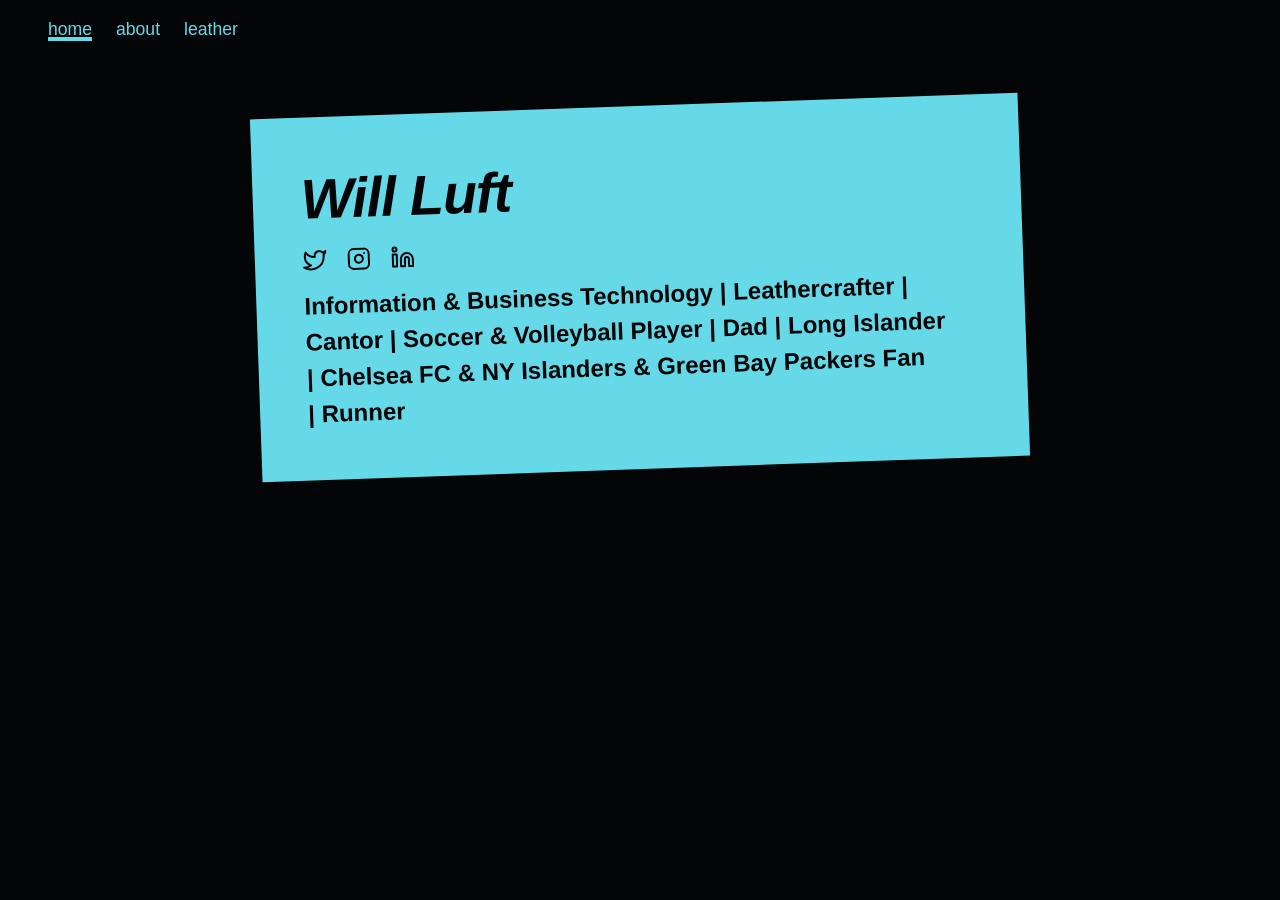
<file: site/index.html>
<!doctype html>
<html lang="en">
<head>
  <meta charset="utf-8">
  <meta name="viewport" content="width=device-width, initial-scale=1">
  <meta name="color-scheme" content="dark">
  <meta name="theme-color" content="#030507">
  <title>Will Luft</title>
  <meta name="description" content="Will Luft: Information &amp; Business Technology, leathercrafter, cantor, soccer and volleyball player, dad, Long Islander, and runner.">
  <link rel="canonical" href="https://willluft.com/">
  <link rel="icon" href="favicon.svg" type="image/svg+xml">
  <link rel="stylesheet" href="css/graffiti.css">
  <link rel="stylesheet" href="css/site.css">
</head>
<body>
  <a class="visually-hidden skip-link" href="#main">Skip to content</a>

  <header class="header site-header">
    <nav aria-label="Main">
      <ul>
        <li><a href="./" aria-current="page">home</a></li>
        <li><a href="about/">about</a></li>
        <li><a href="leather/">leather</a></li>
      </ul>
    </nav>
  </header>

  <main id="main" class="feature stack">
    <h1>Will Luft</h1>

    <ul class="social cluster no-list">
      <li>
        <a href="https://twitter.com/IAmWillDL">
          <svg xmlns="http://www.w3.org/2000/svg" width="24" height="24" viewBox="0 0 24 24" fill="none" stroke="currentColor" stroke-width="2" stroke-linecap="round" stroke-linejoin="round" aria-hidden="true" focusable="false"><path d="M23 3a10.9 10.9 0 0 1-3.14 1.53 4.48 4.48 0 0 0-7.86 3v1A10.66 10.66 0 0 1 3 4s-4 9 5 13a11.64 11.64 0 0 1-7 2c9 5 20 0 20-11.5a4.5 4.5 0 0 0-.08-.83A7.72 7.72 0 0 0 23 3z"></path></svg>
          <span class="visually-hidden">Twitter</span>
        </a>
      </li>
      <li>
        <a href="https://www.instagram.com/willmadeleather">
          <svg xmlns="http://www.w3.org/2000/svg" width="24" height="24" viewBox="0 0 24 24" fill="none" stroke="currentColor" stroke-width="2" stroke-linecap="round" stroke-linejoin="round" aria-hidden="true" focusable="false"><rect x="2" y="2" width="20" height="20" rx="5" ry="5"></rect><path d="M16 11.37A4 4 0 1 1 12.63 8 4 4 0 0 1 16 11.37z"></path><line x1="17.5" y1="6.5" x2="17.51" y2="6.5"></line></svg>
          <span class="visually-hidden">Instagram</span>
        </a>
      </li>
      <li>
        <a href="https://www.linkedin.com/in/william-luft-42ab9258/">
          <svg xmlns="http://www.w3.org/2000/svg" width="24" height="24" viewBox="0 0 24 24" fill="none" stroke="currentColor" stroke-width="2" stroke-linecap="round" stroke-linejoin="round" aria-hidden="true" focusable="false"><path d="M16 8a6 6 0 0 1 6 6v7h-4v-7a2 2 0 0 0-2-2 2 2 0 0 0-2 2v7h-4v-7a6 6 0 0 1 6-6z"></path><rect x="2" y="9" width="4" height="12"></rect><circle cx="4" cy="4" r="2"></circle></svg>
          <span class="visually-hidden">LinkedIn</span>
        </a>
      </li>
    </ul>

    <p class="tagline">
      Information &amp; Business Technology | Leathercrafter | Cantor
      | Soccer &amp; Volleyball Player | Dad | Long Islander | Chelsea
      FC &amp; NY Islanders &amp; Green Bay Packers Fan | Runner
    </p>
  </main>
</body>
</html>
</file>
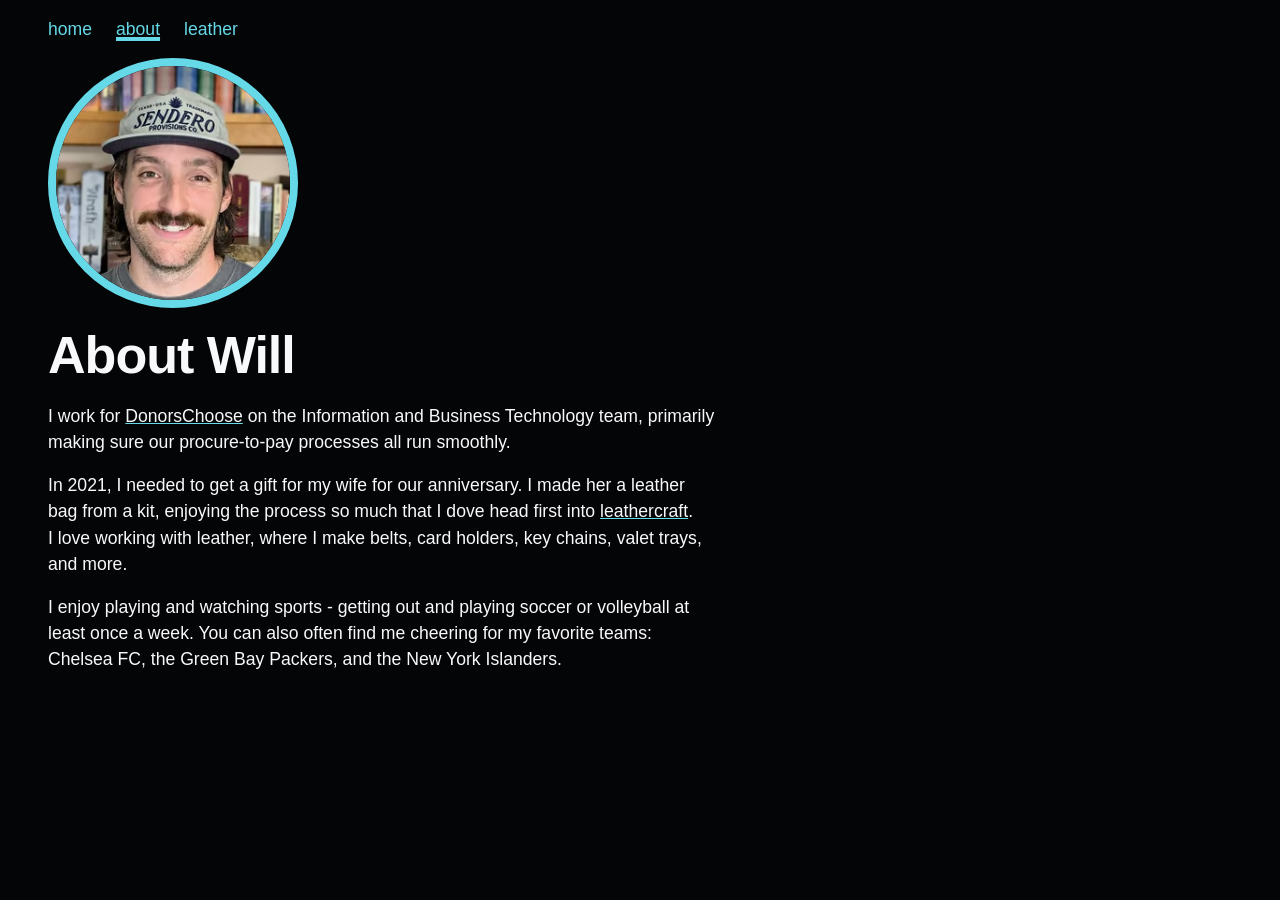
<file: site/about/index.html>
<!doctype html>
<html lang="en">
<head>
  <meta charset="utf-8">
  <meta name="viewport" content="width=device-width, initial-scale=1">
  <meta name="color-scheme" content="dark">
  <meta name="theme-color" content="#030507">
  <title>About · Will Luft</title>
  <meta name="description" content="Will Luft works for DonorsChoose on the Information and Business Technology team, makes things out of leather, and plays soccer and volleyball.">
  <link rel="canonical" href="https://willluft.com/about/">
  <link rel="icon" href="../favicon.svg" type="image/svg+xml">
  <link rel="stylesheet" href="../css/graffiti.css">
  <link rel="stylesheet" href="../css/site.css">
</head>
<body>
  <a class="visually-hidden skip-link" href="#main">Skip to content</a>

  <header class="header site-header">
    <nav aria-label="Main">
      <ul>
        <li><a href="../">home</a></li>
        <li><a href="./" aria-current="page">about</a></li>
        <li><a href="../leather/">leather</a></li>
      </ul>
    </nav>
  </header>

  <main id="main" class="page stack">
    <picture>
      <source
        type="image/avif"
        srcset="../assets/headshot-250.avif 250w, ../assets/headshot-500.avif 500w, ../assets/headshot-750.avif 750w"
        sizes="250px"
      >
      <img
        class="headshot"
        src="../assets/headshot-500.jpg"
        srcset="../assets/headshot-250.jpg 250w, ../assets/headshot-500.jpg 500w, ../assets/headshot-750.jpg 750w"
        sizes="250px"
        width="500"
        height="500"
        fetchpriority="high"
        alt="Headshot of Will Luft, a smiling man with a mustache and a ball cap in front of a bookshelf"
      >
    </picture>
    <h1>About Will</h1>
    <p>
      I work for
      <a href="https://www.donorschoose.org/">DonorsChoose</a> on
      the Information and Business Technology team, primarily making
      sure our procure-to-pay processes all run smoothly.
    </p>
    <p>
      In 2021, I needed to get a gift for my wife for our
      anniversary. I made her a leather bag from a kit, enjoying the
      process so much that I dove head first into
      <a href="../leather/">leathercraft</a>. I love working with
      leather, where I make belts, card holders, key chains, valet
      trays, and more.
    </p>
    <p>
      I enjoy playing and watching sports - getting out and playing
      soccer or volleyball at least once a week. You can also often
      find me cheering for my favorite teams: Chelsea FC, the Green
      Bay Packers, and the New York Islanders.
    </p>
  </main>
</body>
</html>
</file>
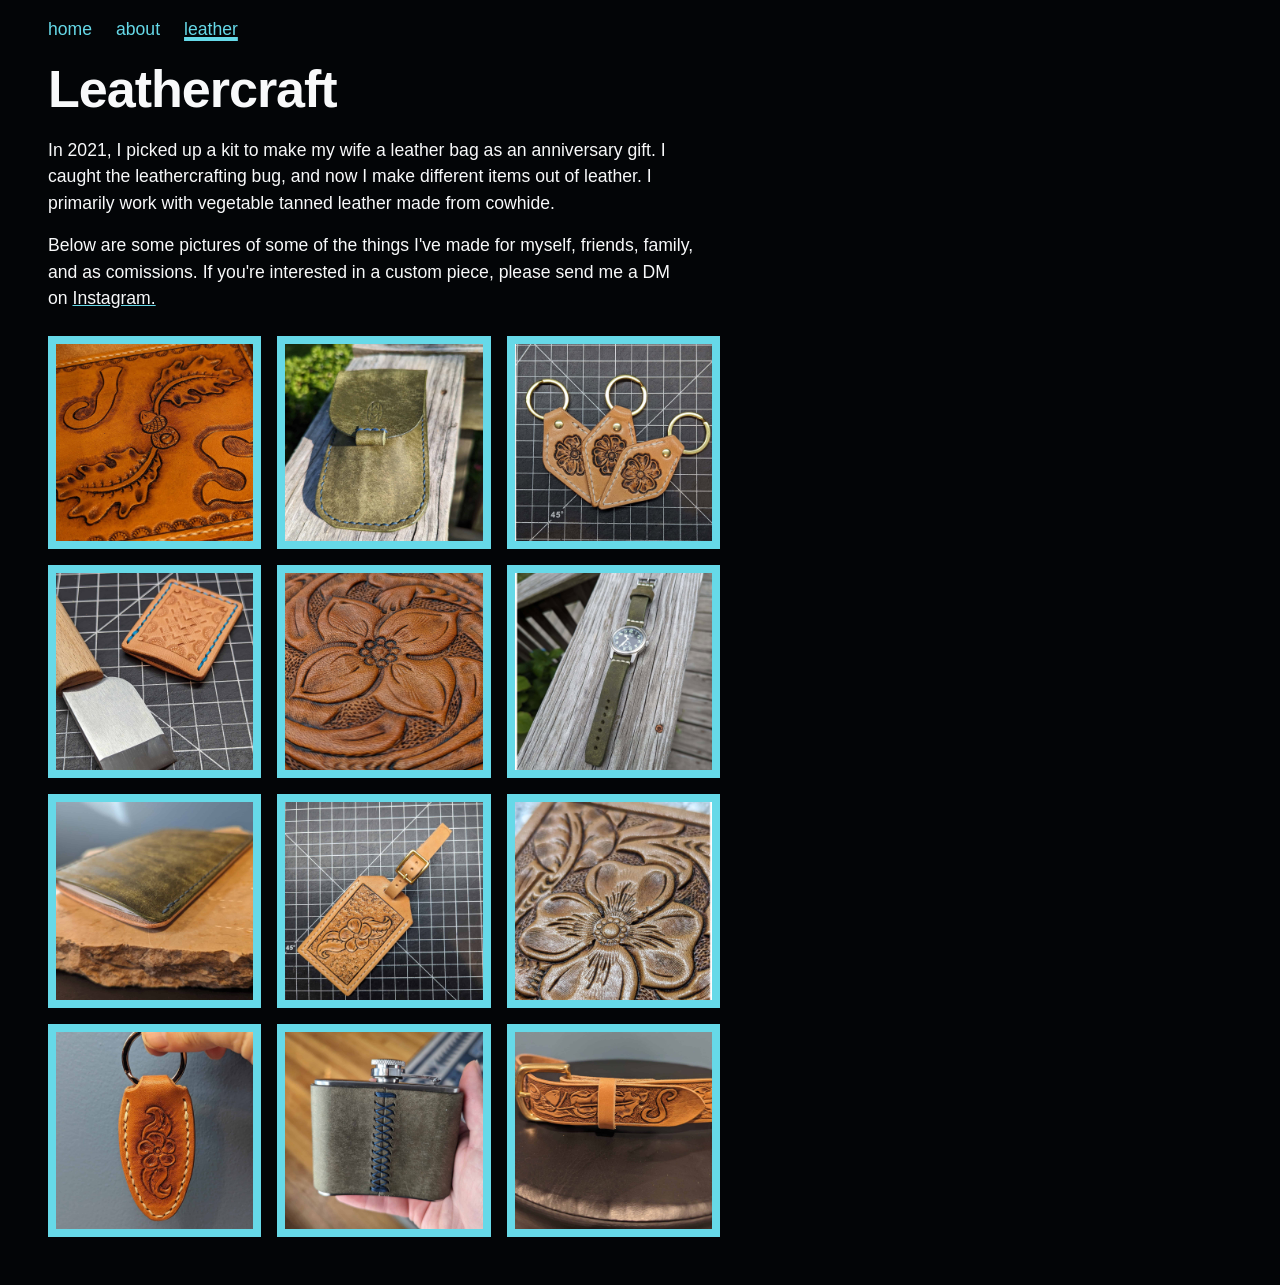
<file: site/leather/index.html>
<!doctype html>
<html lang="en">
<head>
  <meta charset="utf-8">
  <meta name="viewport" content="width=device-width, initial-scale=1">
  <meta name="color-scheme" content="dark">
  <meta name="theme-color" content="#030507">
  <title>Leathercraft · Will Luft</title>
  <meta name="description" content="Leather items Will Luft has made from vegetable tanned cowhide for himself, friends, family, and as commissions. Send a DM on Instagram about a custom piece.">
  <link rel="canonical" href="https://willluft.com/leather/">
  <link rel="icon" href="../favicon.svg" type="image/svg+xml">
  <link rel="stylesheet" href="../css/graffiti.css">
  <link rel="stylesheet" href="../css/site.css">
</head>
<body>
  <a class="visually-hidden skip-link" href="#main">Skip to content</a>

  <header class="header site-header">
    <nav aria-label="Main">
      <ul>
        <li><a href="../">home</a></li>
        <li><a href="../about/">about</a></li>
        <li><a href="./" aria-current="page">leather</a></li>
      </ul>
    </nav>
  </header>

  <main id="main" class="page page-leather stack">
    <h1>Leathercraft</h1>
    <p>
      In 2021, I picked up a kit to make my wife a leather bag as an
      anniversary gift. I caught the leathercrafting bug, and now I
      make different items out of leather. I primarily work with
      vegetable tanned leather made from cowhide.
    </p>
    <p>
      Below are some pictures of some of the things I've made for
      myself, friends, family, and as comissions. If you're
      interested in a custom piece, please send me a DM on
      <a href="https://www.instagram.com/willmadeleather/">Instagram.</a>
    </p>

    <ul class="leather-grid grid no-list">
      <!-- instagram:start -->
      <li><img src="../assets/leather-photos/valet-tray.jpg" width="2000" height="2000" decoding="async" alt="Leather valet tray tooled with the letters J and S with images of oak leaves and acorns."></li>
      <li><img src="../assets/leather-photos/watch-case.jpg" width="2000" height="2000" decoding="async" alt="Leather watch case sitting on a wood rail."></li>
      <li><img src="../assets/leather-photos/keychains-2.jpg" width="2000" height="2000" decoding="async" alt="Leather keychains with a tooled flower."></li>
      <li><img src="../assets/leather-photos/knife-cover.jpg" width="2000" height="2000" loading="lazy" decoding="async" alt="A skiving knife with a leather cover stamped in a basketweave pattern."></li>
      <li><img src="../assets/leather-photos/coaster-1.jpg" width="2000" height="2000" loading="lazy" decoding="async" alt="Leather coaster with a tooled flower and vines."></li>
      <li><img src="../assets/leather-photos/watch-strap.jpg" width="2000" height="2000" loading="lazy" decoding="async" alt="Watch with a green leather strap sitting on a wood rail."></li>
      <li><img src="../assets/leather-photos/notebook-cover.jpg" width="2000" height="2000" loading="lazy" decoding="async" alt="Leather notebook cover sitting on a piece of marble"></li>
      <li><img src="../assets/leather-photos/luggage-tag.jpg" width="2000" height="2000" loading="lazy" decoding="async" alt="Leather luggage tag tooled with an image of a flower."></li>
      <li><img src="../assets/leather-photos/coaster-2.jpg" width="2000" height="2000" loading="lazy" decoding="async" alt="Leather coaster tooled with a flower, vines, and a leaf."></li>
      <li><img src="../assets/leather-photos/keychain-1.jpg" width="2000" height="2000" loading="lazy" decoding="async" alt="Leather keychain tooled with a flower and leaves."></li>
      <li><img src="../assets/leather-photos/flask.jpg" width="2000" height="2000" loading="lazy" decoding="async" alt="Flask covered in a leather sleave with a baseball stitch."></li>
      <li><img src="../assets/leather-photos/belt.jpg" width="2000" height="2000" loading="lazy" decoding="async" alt="Leather belt tooled with images of oak leaves and acorns."></li>
      <!-- instagram:end -->
    </ul>
  </main>
</body>
</html>
</file>
<file: site/css/graffiti.css>
/* @drop-in/graffiti 4.30.0 (dist/index.css), vendored unmodified below this line | source: https://cdn.jsdelivr.net/npm/@drop-in/graffiti@4.30.0/dist/index.css | MIT License, Copyright (c) 2024 Scott Tolinski, https://github.com/stolinski/graffiti */
/* Cascade Layers - Ordered from lowest to highest priority */
/* `themes` slots between base and components per ADR-0003 so aesthetic
   presets can re-skin base elements without outranking component contracts. */
@layer base, themes, components, utilities, layouts;

@layer base {
  /* Non-inheriting custom properties */
  @property --layout-gap {
    syntax: "*";
    inherits: false;
    initial-value: 1rem;
  }

  /* --gap is the per-component spacing knob (stack, cluster, card, etc.).
     Inheritance leaks a parent stack's --gap into nested children that also
     read var(--gap, …), producing surprising spacing. Reset at each box so
     each component falls back to its own designed default. */
  @property --gap {
    syntax: "*";
    inherits: false;
    initial-value: 1rem;
  }

  /* Reduced-motion opt-in: components set this to a reduced-variant
     animation; default `none` disables the animation entirely under
     `prefers-reduced-motion: reduce`. See docs/adr/0001. */
  @property --animation-reduced {
    syntax: "*";
    inherits: false;
    initial-value: none;
  }

  /* Typography */
  :root {
    /* =====================================================================
     * Tier 1: Literal tokens — concrete primitives
     * Colors, lengths, durations, raw scales. These are what consumers
     * override at the root to retheme.
     * ===================================================================== */

    /* Typography primitives */
    --font-sans:
      -apple-system, BlinkMacSystemFont, "Segoe UI", "Noto Sans", Helvetica,
      Arial, sans-serif, "Apple Color Emoji", "Segoe UI Emoji";

    --min-vw: 360;
    --max-vw: 800;

    /* Fluid Type */
    --font-size-min: 16;
    --font-size-max: 18;
    --font-ratio-min: 1.2;
    --font-ratio-max: 1.25;
    --font-width-min: 320;
    --font-width-max: 1500;

    /* Vertical Spacing */
    --vs-xs: 0.25rem;
    --vs-s: 0.5rem;
    --vs-base: 1rem;
    --vs-m: 1.5rem;
    --vs-l: 2rem;
    --vs-xl: 4rem;
    --vs-xxl: 6rem;
    --vs-xxxl: 8rem;

    /* Padding */
    --pad-xs: 0.25rem;
    --pad-s: 0.5rem;
    --pad-m: 0.75rem;
    --pad-l: 1rem;
    --pad-xl: 1.5rem;
    --pad-xxl: 2rem;
    --pad-xxxl: 4rem;

    /* Border Radius */
    --br-xs: 2px;
    --br-s: 4px;
    --br-m: 8px;
    --br-l: 16px;
    --br-xl: 24px;
    --br-xxl: 32px;

    /* Line Height */
    --lh-xs: 1;
    --lh-s: 1.2;
    --lh: 1.5;
    --lh-l: 1.8;
    --lh-xl: 2;

    /* Font Weight */
    --fw-medium: 500;
    --fw-semibold: 600;
    --fw-bold: 700;

    /* Heading Letter Spacing */
    --ls-h1: -0.02em;
    --ls-h2: -0.015em;
    --ls-h3: -0.01em;

    /* Color System - OKLCH with 1-9 scales */
    /* Base colors (scale 5) */
    --yellow: oklch(0.88 0.15 95);
    --amber: oklch(0.78 0.16 80);
    --orange: oklch(0.75 0.18 65);
    --red: oklch(0.62 0.22 35);
    --pink: oklch(0.62 0.25 350);
    --purple: oklch(0.65 0.24 310);
    --indigo: oklch(0.55 0.25 275);
    --blue: oklch(0.5 0.28 270);
    --teal: oklch(0.82 0.08 185);
    --green: oklch(0.72 0.18 165);
    --lime: oklch(0.8 0.16 130);
    --highlighter: oklch(0.88 0.22 115);
    --brown: oklch(0.55 0.12 60);

    /* Yellow scale */
    --yellow-1: oklch(from var(--yellow) l c h / 0.1);
    --yellow-2: oklch(from var(--yellow) l c h / 0.2);
    --yellow-3: oklch(from var(--yellow) l c h / 0.3);
    --yellow-4: oklch(from var(--yellow) l c h / 0.4);
    --yellow-5: oklch(from var(--yellow) l c h / 0.5);
    --yellow-6: oklch(from var(--yellow) l c h / 0.6);
    --yellow-7: oklch(from var(--yellow) l c h / 0.75);
    --yellow-8: oklch(from var(--yellow) l c h / 0.9);
    --yellow-9: var(--yellow);

    /* Yellow opaque scale */
    /* derive:source */
    --yellow-opaque-1: color-mix(in oklab, var(--yellow), var(--bg) 90%);
    --yellow-opaque-2: color-mix(in oklab, var(--yellow), var(--bg) 80%);
    --yellow-opaque-3: color-mix(in oklab, var(--yellow), var(--bg) 65%);
    --yellow-opaque-4: color-mix(in oklab, var(--yellow), var(--bg) 40%);
    --yellow-opaque-5: var(--yellow);
    --yellow-opaque-6: color-mix(in oklab, var(--yellow), var(--fg) 30%);
    --yellow-opaque-7: color-mix(in oklab, var(--yellow), var(--fg) 50%);
    --yellow-opaque-8: color-mix(in oklab, var(--yellow), var(--fg) 70%);
    --yellow-opaque-9: color-mix(in oklab, var(--yellow), var(--fg) 90%);
    /* /derive:source */

    /* Amber scale */
    --amber-1: oklch(from var(--amber) l c h / 0.1);
    --amber-2: oklch(from var(--amber) l c h / 0.2);
    --amber-3: oklch(from var(--amber) l c h / 0.3);
    --amber-4: oklch(from var(--amber) l c h / 0.4);
    --amber-5: oklch(from var(--amber) l c h / 0.5);
    --amber-6: oklch(from var(--amber) l c h / 0.6);
    --amber-7: oklch(from var(--amber) l c h / 0.75);
    --amber-8: oklch(from var(--amber) l c h / 0.9);
    --amber-9: var(--amber);

    /* Amber opaque scale */
    /* derive:source */
    --amber-opaque-1: color-mix(in oklab, var(--amber), var(--bg) 90%);
    --amber-opaque-2: color-mix(in oklab, var(--amber), var(--bg) 80%);
    --amber-opaque-3: color-mix(in oklab, var(--amber), var(--bg) 65%);
    --amber-opaque-4: color-mix(in oklab, var(--amber), var(--bg) 40%);
    --amber-opaque-5: var(--amber);
    --amber-opaque-6: color-mix(in oklab, var(--amber), var(--fg) 30%);
    --amber-opaque-7: color-mix(in oklab, var(--amber), var(--fg) 50%);
    --amber-opaque-8: color-mix(in oklab, var(--amber), var(--fg) 70%);
    --amber-opaque-9: color-mix(in oklab, var(--amber), var(--fg) 90%);
    /* /derive:source */

    /* Orange scale */
    --orange-1: oklch(from var(--orange) l c h / 0.1);
    --orange-2: oklch(from var(--orange) l c h / 0.2);
    --orange-3: oklch(from var(--orange) l c h / 0.3);
    --orange-4: oklch(from var(--orange) l c h / 0.4);
    --orange-5: oklch(from var(--orange) l c h / 0.5);
    --orange-6: oklch(from var(--orange) l c h / 0.6);
    --orange-7: oklch(from var(--orange) l c h / 0.75);
    --orange-8: oklch(from var(--orange) l c h / 0.9);
    --orange-9: var(--orange);

    /* Orange opaque scale */
    /* derive:source */
    --orange-opaque-1: color-mix(in oklab, var(--orange), var(--bg) 90%);
    --orange-opaque-2: color-mix(in oklab, var(--orange), var(--bg) 80%);
    --orange-opaque-3: color-mix(in oklab, var(--orange), var(--bg) 65%);
    --orange-opaque-4: color-mix(in oklab, var(--orange), var(--bg) 40%);
    --orange-opaque-5: var(--orange);
    --orange-opaque-6: color-mix(in oklab, var(--orange), var(--fg) 30%);
    --orange-opaque-7: color-mix(in oklab, var(--orange), var(--fg) 50%);
    --orange-opaque-8: color-mix(in oklab, var(--orange), var(--fg) 70%);
    --orange-opaque-9: color-mix(in oklab, var(--orange), var(--fg) 90%);
    /* /derive:source */

    /* Red scale */
    --red-1: oklch(from var(--red) l c h / 0.1);
    --red-2: oklch(from var(--red) l c h / 0.2);
    --red-3: oklch(from var(--red) l c h / 0.3);
    --red-4: oklch(from var(--red) l c h / 0.4);
    --red-5: oklch(from var(--red) l c h / 0.5);
    --red-6: oklch(from var(--red) l c h / 0.6);
    --red-7: oklch(from var(--red) l c h / 0.75);
    --red-8: oklch(from var(--red) l c h / 0.9);
    --red-9: var(--red);

    /* Red opaque scale */
    /* derive:source */
    --red-opaque-1: color-mix(in oklab, var(--red), var(--bg) 90%);
    --red-opaque-2: color-mix(in oklab, var(--red), var(--bg) 80%);
    --red-opaque-3: color-mix(in oklab, var(--red), var(--bg) 65%);
    --red-opaque-4: color-mix(in oklab, var(--red), var(--bg) 40%);
    --red-opaque-5: var(--red);
    --red-opaque-6: color-mix(in oklab, var(--red), var(--fg) 30%);
    --red-opaque-7: color-mix(in oklab, var(--red), var(--fg) 50%);
    --red-opaque-8: color-mix(in oklab, var(--red), var(--fg) 70%);
    --red-opaque-9: color-mix(in oklab, var(--red), var(--fg) 90%);
    /* /derive:source */

    /* Pink scale */
    --pink-1: oklch(from var(--pink) l c h / 0.1);
    --pink-2: oklch(from var(--pink) l c h / 0.2);
    --pink-3: oklch(from var(--pink) l c h / 0.3);
    --pink-4: oklch(from var(--pink) l c h / 0.4);
    --pink-5: oklch(from var(--pink) l c h / 0.5);
    --pink-6: oklch(from var(--pink) l c h / 0.6);
    --pink-7: oklch(from var(--pink) l c h / 0.75);
    --pink-8: oklch(from var(--pink) l c h / 0.9);
    --pink-9: var(--pink);

    /* Pink opaque scale */
    /* derive:source */
    --pink-opaque-1: color-mix(in oklab, var(--pink), var(--bg) 90%);
    --pink-opaque-2: color-mix(in oklab, var(--pink), var(--bg) 80%);
    --pink-opaque-3: color-mix(in oklab, var(--pink), var(--bg) 65%);
    --pink-opaque-4: color-mix(in oklab, var(--pink), var(--bg) 40%);
    --pink-opaque-5: var(--pink);
    --pink-opaque-6: color-mix(in oklab, var(--pink), var(--fg) 30%);
    --pink-opaque-7: color-mix(in oklab, var(--pink), var(--fg) 50%);
    --pink-opaque-8: color-mix(in oklab, var(--pink), var(--fg) 70%);
    --pink-opaque-9: color-mix(in oklab, var(--pink), var(--fg) 90%);
    /* /derive:source */

    /* Purple scale */
    --purple-1: oklch(from var(--purple) l c h / 0.1);
    --purple-2: oklch(from var(--purple) l c h / 0.2);
    --purple-3: oklch(from var(--purple) l c h / 0.3);
    --purple-4: oklch(from var(--purple) l c h / 0.4);
    --purple-5: oklch(from var(--purple) l c h / 0.5);
    --purple-6: oklch(from var(--purple) l c h / 0.6);
    --purple-7: oklch(from var(--purple) l c h / 0.75);
    --purple-8: oklch(from var(--purple) l c h / 0.9);
    --purple-9: var(--purple);

    /* Purple opaque scale */
    /* derive:source */
    --purple-opaque-1: color-mix(in oklab, var(--purple), var(--bg) 90%);
    --purple-opaque-2: color-mix(in oklab, var(--purple), var(--bg) 80%);
    --purple-opaque-3: color-mix(in oklab, var(--purple), var(--bg) 65%);
    --purple-opaque-4: color-mix(in oklab, var(--purple), var(--bg) 40%);
    --purple-opaque-5: var(--purple);
    --purple-opaque-6: color-mix(in oklab, var(--purple), var(--fg) 30%);
    --purple-opaque-7: color-mix(in oklab, var(--purple), var(--fg) 50%);
    --purple-opaque-8: color-mix(in oklab, var(--purple), var(--fg) 70%);
    --purple-opaque-9: color-mix(in oklab, var(--purple), var(--fg) 90%);
    /* /derive:source */

    /* Purple deep scale */
    --purple-deep: #1b1525;
    --purple-deep-1: oklch(from var(--purple-deep) l c h / 0.1);
    --purple-deep-2: oklch(from var(--purple-deep) l c h / 0.2);
    --purple-deep-3: oklch(from var(--purple-deep) l c h / 0.3);
    --purple-deep-4: oklch(from var(--purple-deep) l c h / 0.4);
    --purple-deep-5: oklch(from var(--purple-deep) l c h / 0.5);
    --purple-deep-6: oklch(from var(--purple-deep) l c h / 0.6);
    --purple-deep-7: oklch(from var(--purple-deep) l c h / 0.75);
    --purple-deep-8: oklch(from var(--purple-deep) l c h / 0.9);
    --purple-deep-9: var(--purple-deep);

    /* Purple Deep opaque scale */
    /* derive:source */
    --purple-deep-opaque-1: color-mix(
      in oklab,
      var(--purple-deep),
      var(--bg) 90%
    );
    --purple-deep-opaque-2: color-mix(
      in oklab,
      var(--purple-deep),
      var(--bg) 80%
    );
    --purple-deep-opaque-3: color-mix(
      in oklab,
      var(--purple-deep),
      var(--bg) 65%
    );
    --purple-deep-opaque-4: color-mix(
      in oklab,
      var(--purple-deep),
      var(--bg) 40%
    );
    --purple-deep-opaque-5: var(--purple-deep);
    --purple-deep-opaque-6: color-mix(
      in oklab,
      var(--purple-deep),
      var(--fg) 30%
    );
    --purple-deep-opaque-7: color-mix(
      in oklab,
      var(--purple-deep),
      var(--fg) 50%
    );
    --purple-deep-opaque-8: color-mix(
      in oklab,
      var(--purple-deep),
      var(--fg) 70%
    );
    --purple-deep-opaque-9: color-mix(
      in oklab,
      var(--purple-deep),
      var(--fg) 90%
    );
    /* /derive:source */

    /* Indigo scale */
    --indigo-1: oklch(from var(--indigo) l c h / 0.1);
    --indigo-2: oklch(from var(--indigo) l c h / 0.2);
    --indigo-3: oklch(from var(--indigo) l c h / 0.3);
    --indigo-4: oklch(from var(--indigo) l c h / 0.4);
    --indigo-5: oklch(from var(--indigo) l c h / 0.5);
    --indigo-6: oklch(from var(--indigo) l c h / 0.6);
    --indigo-7: oklch(from var(--indigo) l c h / 0.75);
    --indigo-8: oklch(from var(--indigo) l c h / 0.9);
    --indigo-9: var(--indigo);

    /* Indigo opaque scale */
    /* derive:source */
    --indigo-opaque-1: color-mix(in oklab, var(--indigo), var(--bg) 90%);
    --indigo-opaque-2: color-mix(in oklab, var(--indigo), var(--bg) 80%);
    --indigo-opaque-3: color-mix(in oklab, var(--indigo), var(--bg) 65%);
    --indigo-opaque-4: color-mix(in oklab, var(--indigo), var(--bg) 40%);
    --indigo-opaque-5: var(--indigo);
    --indigo-opaque-6: color-mix(in oklab, var(--indigo), var(--fg) 30%);
    --indigo-opaque-7: color-mix(in oklab, var(--indigo), var(--fg) 50%);
    --indigo-opaque-8: color-mix(in oklab, var(--indigo), var(--fg) 70%);
    --indigo-opaque-9: color-mix(in oklab, var(--indigo), var(--fg) 90%);
    /* /derive:source */

    /* Green scale */
    --green-1: oklch(from var(--green) l c h / 0.1);
    --green-2: oklch(from var(--green) l c h / 0.2);
    --green-3: oklch(from var(--green) l c h / 0.3);
    --green-4: oklch(from var(--green) l c h / 0.4);
    --green-5: oklch(from var(--green) l c h / 0.5);
    --green-6: oklch(from var(--green) l c h / 0.6);
    --green-7: oklch(from var(--green) l c h / 0.75);
    --green-8: oklch(from var(--green) l c h / 0.9);
    --green-9: var(--green);

    /* Green opaque scale */
    /* derive:source */
    --green-opaque-1: color-mix(in oklab, var(--green), var(--bg) 90%);
    --green-opaque-2: color-mix(in oklab, var(--green), var(--bg) 80%);
    --green-opaque-3: color-mix(in oklab, var(--green), var(--bg) 65%);
    --green-opaque-4: color-mix(in oklab, var(--green), var(--bg) 40%);
    --green-opaque-5: var(--green);
    --green-opaque-6: color-mix(in oklab, var(--green), var(--fg) 30%);
    --green-opaque-7: color-mix(in oklab, var(--green), var(--fg) 50%);
    --green-opaque-8: color-mix(in oklab, var(--green), var(--fg) 70%);
    --green-opaque-9: color-mix(in oklab, var(--green), var(--fg) 90%);
    /* /derive:source */

    /* Lime scale */
    --lime-1: oklch(from var(--lime) l c h / 0.1);
    --lime-2: oklch(from var(--lime) l c h / 0.2);
    --lime-3: oklch(from var(--lime) l c h / 0.3);
    --lime-4: oklch(from var(--lime) l c h / 0.4);
    --lime-5: oklch(from var(--lime) l c h / 0.5);
    --lime-6: oklch(from var(--lime) l c h / 0.6);
    --lime-7: oklch(from var(--lime) l c h / 0.75);
    --lime-8: oklch(from var(--lime) l c h / 0.9);
    --lime-9: var(--lime);

    /* Lime opaque scale */
    /* derive:source */
    --lime-opaque-1: color-mix(in oklab, var(--lime), var(--bg) 90%);
    --lime-opaque-2: color-mix(in oklab, var(--lime), var(--bg) 80%);
    --lime-opaque-3: color-mix(in oklab, var(--lime), var(--bg) 65%);
    --lime-opaque-4: color-mix(in oklab, var(--lime), var(--bg) 40%);
    --lime-opaque-5: var(--lime);
    --lime-opaque-6: color-mix(in oklab, var(--lime), var(--fg) 30%);
    --lime-opaque-7: color-mix(in oklab, var(--lime), var(--fg) 50%);
    --lime-opaque-8: color-mix(in oklab, var(--lime), var(--fg) 70%);
    --lime-opaque-9: color-mix(in oklab, var(--lime), var(--fg) 90%);
    /* /derive:source */

    /* Highlighter scale */
    --highlighter-1: oklch(from var(--highlighter) l c h / 0.1);
    --highlighter-2: oklch(from var(--highlighter) l c h / 0.2);
    --highlighter-3: oklch(from var(--highlighter) l c h / 0.3);
    --highlighter-4: oklch(from var(--highlighter) l c h / 0.4);
    --highlighter-5: oklch(from var(--highlighter) l c h / 0.5);
    --highlighter-6: oklch(from var(--highlighter) l c h / 0.6);
    --highlighter-7: oklch(from var(--highlighter) l c h / 0.75);
    --highlighter-8: oklch(from var(--highlighter) l c h / 0.9);
    --highlighter-9: var(--highlighter);

    /* Highlighter opaque scale */
    /* derive:source */
    --highlighter-opaque-1: color-mix(
      in oklab,
      var(--highlighter),
      var(--bg) 90%
    );
    --highlighter-opaque-2: color-mix(
      in oklab,
      var(--highlighter),
      var(--bg) 80%
    );
    --highlighter-opaque-3: color-mix(
      in oklab,
      var(--highlighter),
      var(--bg) 65%
    );
    --highlighter-opaque-4: color-mix(
      in oklab,
      var(--highlighter),
      var(--bg) 40%
    );
    --highlighter-opaque-5: var(--highlighter);
    --highlighter-opaque-6: color-mix(
      in oklab,
      var(--highlighter),
      var(--fg) 30%
    );
    --highlighter-opaque-7: color-mix(
      in oklab,
      var(--highlighter),
      var(--fg) 50%
    );
    --highlighter-opaque-8: color-mix(
      in oklab,
      var(--highlighter),
      var(--fg) 70%
    );
    --highlighter-opaque-9: color-mix(
      in oklab,
      var(--highlighter),
      var(--fg) 90%
    );
    /* /derive:source */

    /* Brown scale */
    --brown-1: oklch(from var(--brown) l c h / 0.1);
    --brown-2: oklch(from var(--brown) l c h / 0.2);
    --brown-3: oklch(from var(--brown) l c h / 0.3);
    --brown-4: oklch(from var(--brown) l c h / 0.4);
    --brown-5: oklch(from var(--brown) l c h / 0.5);
    --brown-6: oklch(from var(--brown) l c h / 0.6);
    --brown-7: oklch(from var(--brown) l c h / 0.75);
    --brown-8: oklch(from var(--brown) l c h / 0.9);
    --brown-9: var(--brown);

    /* Brown opaque scale */
    /* derive:source */
    --brown-opaque-1: color-mix(in oklab, var(--brown), var(--bg) 90%);
    --brown-opaque-2: color-mix(in oklab, var(--brown), var(--bg) 80%);
    --brown-opaque-3: color-mix(in oklab, var(--brown), var(--bg) 65%);
    --brown-opaque-4: color-mix(in oklab, var(--brown), var(--bg) 40%);
    --brown-opaque-5: var(--brown);
    --brown-opaque-6: color-mix(in oklab, var(--brown), var(--fg) 30%);
    --brown-opaque-7: color-mix(in oklab, var(--brown), var(--fg) 50%);
    --brown-opaque-8: color-mix(in oklab, var(--brown), var(--fg) 70%);
    --brown-opaque-9: color-mix(in oklab, var(--brown), var(--fg) 90%);
    /* /derive:source */

    /* Teal scale */
    --teal-1: oklch(from var(--teal) l c h / 0.1);
    --teal-2: oklch(from var(--teal) l c h / 0.2);
    --teal-3: oklch(from var(--teal) l c h / 0.3);
    --teal-4: oklch(from var(--teal) l c h / 0.4);
    --teal-5: oklch(from var(--teal) l c h / 0.5);
    --teal-6: oklch(from var(--teal) l c h / 0.6);
    --teal-7: oklch(from var(--teal) l c h / 0.75);
    --teal-8: oklch(from var(--teal) l c h / 0.9);
    --teal-9: var(--teal);

    /* Teal opaque scale */
    /* derive:source */
    --teal-opaque-1: color-mix(in oklab, var(--teal), var(--bg) 90%);
    --teal-opaque-2: color-mix(in oklab, var(--teal), var(--bg) 80%);
    --teal-opaque-3: color-mix(in oklab, var(--teal), var(--bg) 65%);
    --teal-opaque-4: color-mix(in oklab, var(--teal), var(--bg) 40%);
    --teal-opaque-5: var(--teal);
    --teal-opaque-6: color-mix(in oklab, var(--teal), var(--fg) 30%);
    --teal-opaque-7: color-mix(in oklab, var(--teal), var(--fg) 50%);
    --teal-opaque-8: color-mix(in oklab, var(--teal), var(--fg) 70%);
    --teal-opaque-9: color-mix(in oklab, var(--teal), var(--fg) 90%);
    /* /derive:source */

    /* Blue scale */
    --blue-1: oklch(from var(--blue) l c h / 0.1);
    --blue-2: oklch(from var(--blue) l c h / 0.2);
    --blue-3: oklch(from var(--blue) l c h / 0.3);
    --blue-4: oklch(from var(--blue) l c h / 0.4);
    --blue-5: oklch(from var(--blue) l c h / 0.5);
    --blue-6: oklch(from var(--blue) l c h / 0.6);
    --blue-7: oklch(from var(--blue) l c h / 0.75);
    --blue-8: oklch(from var(--blue) l c h / 0.9);
    --blue-9: var(--blue);

    /* Blue opaque scale */
    /* derive:source */
    --blue-opaque-1: color-mix(in oklab, var(--blue), var(--bg) 90%);
    --blue-opaque-2: color-mix(in oklab, var(--blue), var(--bg) 80%);
    --blue-opaque-3: color-mix(in oklab, var(--blue), var(--bg) 65%);
    --blue-opaque-4: color-mix(in oklab, var(--blue), var(--bg) 40%);
    --blue-opaque-5: var(--blue);
    --blue-opaque-6: color-mix(in oklab, var(--blue), var(--fg) 30%);
    --blue-opaque-7: color-mix(in oklab, var(--blue), var(--fg) 50%);
    --blue-opaque-8: color-mix(in oklab, var(--blue), var(--fg) 70%);
    --blue-opaque-9: color-mix(in oklab, var(--blue), var(--fg) 90%);
    /* /derive:source */

    /* Neutral gray scale */
    --gray: oklch(0.5 0.02 270);
    --slate: oklch(0.52 0.04 255);
    --gray-1: oklch(from var(--gray) l c h / 0.1);
    --gray-2: oklch(from var(--gray) l c h / 0.2);
    --gray-3: oklch(from var(--gray) l c h / 0.3);
    --gray-4: oklch(from var(--gray) l c h / 0.4);
    --gray-5: oklch(from var(--gray) l c h / 0.5);
    --gray-6: oklch(from var(--gray) l c h / 0.6);
    --gray-7: oklch(from var(--gray) l c h / 0.75);
    --gray-8: oklch(from var(--gray) l c h / 0.9);
    --gray-9: var(--gray);

    /* Gray opaque scale */
    /* derive:source */
    --gray-opaque-1: color-mix(in oklab, var(--gray), var(--bg) 90%);
    --gray-opaque-2: color-mix(in oklab, var(--gray), var(--bg) 80%);
    --gray-opaque-3: color-mix(in oklab, var(--gray), var(--bg) 65%);
    --gray-opaque-4: color-mix(in oklab, var(--gray), var(--bg) 40%);
    --gray-opaque-5: var(--gray);
    --gray-opaque-6: color-mix(in oklab, var(--gray), var(--fg) 30%);
    --gray-opaque-7: color-mix(in oklab, var(--gray), var(--fg) 50%);
    --gray-opaque-8: color-mix(in oklab, var(--gray), var(--fg) 70%);
    --gray-opaque-9: color-mix(in oklab, var(--gray), var(--fg) 90%);
    /* /derive:source */

    /* Slate scale */
    --slate-1: oklch(from var(--slate) l c h / 0.1);
    --slate-2: oklch(from var(--slate) l c h / 0.2);
    --slate-3: oklch(from var(--slate) l c h / 0.3);
    --slate-4: oklch(from var(--slate) l c h / 0.4);
    --slate-5: oklch(from var(--slate) l c h / 0.5);
    --slate-6: oklch(from var(--slate) l c h / 0.6);
    --slate-7: oklch(from var(--slate) l c h / 0.75);
    --slate-8: oklch(from var(--slate) l c h / 0.9);
    --slate-9: var(--slate);

    /* Slate opaque scale */
    /* derive:source */
    --slate-opaque-1: color-mix(in oklab, var(--slate), var(--bg) 90%);
    --slate-opaque-2: color-mix(in oklab, var(--slate), var(--bg) 80%);
    --slate-opaque-3: color-mix(in oklab, var(--slate), var(--bg) 65%);
    --slate-opaque-4: color-mix(in oklab, var(--slate), var(--bg) 40%);
    --slate-opaque-5: var(--slate);
    --slate-opaque-6: color-mix(in oklab, var(--slate), var(--fg) 30%);
    --slate-opaque-7: color-mix(in oklab, var(--slate), var(--fg) 50%);
    --slate-opaque-8: color-mix(in oklab, var(--slate), var(--fg) 70%);
    --slate-opaque-9: color-mix(in oklab, var(--slate), var(--fg) 90%);
    /* /derive:source */

    /* White - Static color (does not change with light/dark mode) */
    --white: oklch(1 0 0);
    --white-05: oklch(from var(--white) l c h / 0.05);
    --white-1: oklch(from var(--white) l c h / 0.1);
    --white-2: oklch(from var(--white) l c h / 0.2);
    --white-3: oklch(from var(--white) l c h / 0.3);
    --white-4: oklch(from var(--white) l c h / 0.4);
    --white-5: oklch(from var(--white) l c h / 0.5);
    --white-6: oklch(from var(--white) l c h / 0.6);
    --white-7: oklch(from var(--white) l c h / 0.75);
    --white-8: oklch(from var(--white) l c h / 0.9);
    --white-9: var(--white);

    /* White opaque scale */
    /* derive:source */
    --white-opaque-1: color-mix(in oklab, var(--white), var(--bg) 90%);
    --white-opaque-2: color-mix(in oklab, var(--white), var(--bg) 80%);
    --white-opaque-3: color-mix(in oklab, var(--white), var(--bg) 65%);
    --white-opaque-4: color-mix(in oklab, var(--white), var(--bg) 40%);
    --white-opaque-5: var(--white);
    --white-opaque-6: color-mix(in oklab, var(--white), var(--fg) 30%);
    --white-opaque-7: color-mix(in oklab, var(--white), var(--fg) 50%);
    --white-opaque-8: color-mix(in oklab, var(--white), var(--fg) 70%);
    --white-opaque-9: color-mix(in oklab, var(--white), var(--fg) 90%);
    /* /derive:source */

    /* Black - Static color (does not change with light/dark mode) */
    --black: oklch(0 0 0);
    --black-05: oklch(from var(--black) l c h / 0.05);
    --black-1: oklch(from var(--black) l c h / 0.1);
    --black-2: oklch(from var(--black) l c h / 0.2);
    --black-3: oklch(from var(--black) l c h / 0.3);
    --black-4: oklch(from var(--black) l c h / 0.4);
    --black-5: oklch(from var(--black) l c h / 0.5);
    --black-6: oklch(from var(--black) l c h / 0.6);
    --black-7: oklch(from var(--black) l c h / 0.75);
    --black-8: oklch(from var(--black) l c h / 0.9);
    --black-9: var(--black);

    /* Black opaque scale */
    /* derive:source */
    --black-opaque-1: color-mix(in oklab, var(--black), var(--bg) 90%);
    --black-opaque-2: color-mix(in oklab, var(--black), var(--bg) 80%);
    --black-opaque-3: color-mix(in oklab, var(--black), var(--bg) 65%);
    --black-opaque-4: color-mix(in oklab, var(--black), var(--bg) 40%);
    --black-opaque-5: var(--black);
    --black-opaque-6: color-mix(in oklab, var(--black), var(--fg) 30%);
    --black-opaque-7: color-mix(in oklab, var(--black), var(--fg) 50%);
    --black-opaque-8: color-mix(in oklab, var(--black), var(--fg) 70%);
    --black-opaque-9: color-mix(in oklab, var(--black), var(--fg) 90%);
    /* /derive:source */

    /* Foreground / background literals */
    --fg-light: #050505;
    --fg-dark: #fff;
    --bg-light: #fff;
    --bg-dark: #050505;

    /* Easing Tokens - Using linear() for modern, natural motion */
    --ease-smooth: linear(
      0,
      0.0039,
      0.0157,
      0.0352,
      0.0625 9.09%,
      0.1407,
      0.25,
      0.3908,
      0.5625,
      0.7654,
      1
    );
    --ease-bounce: linear(
      0,
      0.004,
      0.016,
      0.035,
      0.063,
      0.098,
      0.141,
      0.191,
      0.25,
      0.316,
      0.391 36.36%,
      0.563,
      0.766,
      1 54.55%,
      0.946,
      0.908 72.73%,
      0.953,
      1,
      0.994,
      0.998,
      1
    );
    --ease-emphasized: linear(
      0,
      0.0038,
      0.0155,
      0.0352,
      0.0625 9%,
      0.1407,
      0.25 18%,
      0.5625 36%,
      0.7655 45%,
      1
    );

    /* Duration Tokens - Semantic motion scale, see docs/adr/0008 */
    --d-instant: 0.1s;
    --d-fast: 0.15s;
    --d-base: 0.2s;
    --d-slow: 0.3s;
    --d-emphatic: 0.4s;

    /* Z-Index Tokens - Stacking tier vocabulary, see docs/adr/0008 */
    --z-base: 0;
    --z-raised: 1;
    --z-overlay: 10;
    --z-sticky: 100;
    --z-modal: 200;
    --z-toast: 300;

    /* =====================================================================
     * Tier 2: Semantic tokens — purpose-bound, consume tier 1
     * What components should reference. Override these to change UI semantics
     * without touching color literals.
     * ===================================================================== */

    /* Theme-resolved fg/bg */
    --fg: light-dark(var(--fg-light), var(--fg-dark));
    /* derive:source */
    --fg-05: oklch(from var(--fg) l c h / 0.05);
    --fg-1: oklch(from var(--fg) l c h / 0.1);
    --fg-2: oklch(from var(--fg) l c h / 0.2);
    --fg-3: oklch(from var(--fg) l c h / 0.3);
    --fg-4: oklch(from var(--fg) l c h / 0.4);
    --fg-5: oklch(from var(--fg) l c h / 0.5);
    --fg-6: oklch(from var(--fg) l c h / 0.6);
    --fg-7: oklch(from var(--fg) l c h / 0.75);
    --fg-8: oklch(from var(--fg) l c h / 0.9);
    --fg-9: var(--fg);
    /* /derive:source */

    /* Fg opaque scale */
    /* derive:source */
    --fg-opaque-1: color-mix(in oklab, var(--fg), var(--bg) 90%);
    --fg-opaque-2: color-mix(in oklab, var(--fg), var(--bg) 80%);
    --fg-opaque-3: color-mix(in oklab, var(--fg), var(--bg) 65%);
    --fg-opaque-4: color-mix(in oklab, var(--fg), var(--bg) 40%);
    --fg-opaque-5: var(--fg);
    --fg-opaque-6: color-mix(in oklab, var(--fg), var(--fg) 30%);
    --fg-opaque-7: color-mix(in oklab, var(--fg), var(--fg) 50%);
    --fg-opaque-8: color-mix(in oklab, var(--fg), var(--fg) 70%);
    --fg-opaque-9: color-mix(in oklab, var(--fg), var(--fg) 90%);
    /* /derive:source */

    --bg: light-dark(var(--bg-light), var(--bg-dark));
    /* derive:source */
    --bg-05: oklch(from var(--bg) l c h / 0.05);
    --bg-1: oklch(from var(--bg) l c h / 0.1);
    --bg-2: oklch(from var(--bg) l c h / 0.2);
    --bg-3: oklch(from var(--bg) l c h / 0.3);
    --bg-4: oklch(from var(--bg) l c h / 0.4);
    --bg-5: oklch(from var(--bg) l c h / 0.5);
    --bg-6: oklch(from var(--bg) l c h / 0.6);
    --bg-7: oklch(from var(--bg) l c h / 0.75);
    --bg-8: oklch(from var(--bg) l c h / 0.9);
    --bg-9: var(--bg);
    /* /derive:source */

    /* Bg opaque scale */
    /* derive:source */
    --bg-opaque-1: color-mix(in oklab, var(--bg), var(--bg) 90%);
    --bg-opaque-2: color-mix(in oklab, var(--bg), var(--bg) 80%);
    --bg-opaque-3: color-mix(in oklab, var(--bg), var(--bg) 65%);
    --bg-opaque-4: color-mix(in oklab, var(--bg), var(--bg) 40%);
    --bg-opaque-5: var(--bg);
    --bg-opaque-6: color-mix(in oklab, var(--bg), var(--fg) 30%);
    --bg-opaque-7: color-mix(in oklab, var(--bg), var(--fg) 50%);
    --bg-opaque-8: color-mix(in oklab, var(--bg), var(--fg) 70%);
    --bg-opaque-9: color-mix(in oklab, var(--bg), var(--fg) 90%);
    /* /derive:source */

    /* Status colors */
    --primary: var(--blue);
    --accent: var(--primary);
    --error: var(--red);
    --warning: var(--yellow);
    --success: var(--green);

    /* Primary scale */
    /* derive:source */
    --primary-1: oklch(from var(--primary) l c h / 0.1);
    --primary-2: oklch(from var(--primary) l c h / 0.2);
    --primary-3: oklch(from var(--primary) l c h / 0.3);
    --primary-4: oklch(from var(--primary) l c h / 0.4);
    --primary-5: oklch(from var(--primary) l c h / 0.5);
    --primary-6: oklch(from var(--primary) l c h / 0.6);
    --primary-7: oklch(from var(--primary) l c h / 0.75);
    --primary-8: oklch(from var(--primary) l c h / 0.9);
    --primary-9: var(--primary);
    /* /derive:source */

    /* Primary opaque scale */
    /* derive:source */
    --primary-opaque-1: color-mix(in oklab, var(--primary), var(--bg) 90%);
    --primary-opaque-2: color-mix(in oklab, var(--primary), var(--bg) 80%);
    --primary-opaque-3: color-mix(in oklab, var(--primary), var(--bg) 65%);
    --primary-opaque-4: color-mix(in oklab, var(--primary), var(--bg) 40%);
    --primary-opaque-5: var(--primary);
    --primary-opaque-6: color-mix(in oklab, var(--primary), var(--fg) 30%);
    --primary-opaque-7: color-mix(in oklab, var(--primary), var(--fg) 50%);
    --primary-opaque-8: color-mix(in oklab, var(--primary), var(--fg) 70%);
    --primary-opaque-9: color-mix(in oklab, var(--primary), var(--fg) 90%);
    /* /derive:source */

    /* Error scale */
    /* derive:source */
    --error-1: oklch(from var(--error) l c h / 0.1);
    --error-2: oklch(from var(--error) l c h / 0.2);
    --error-3: oklch(from var(--error) l c h / 0.3);
    --error-4: oklch(from var(--error) l c h / 0.4);
    --error-5: oklch(from var(--error) l c h / 0.5);
    --error-6: oklch(from var(--error) l c h / 0.6);
    --error-7: oklch(from var(--error) l c h / 0.75);
    --error-8: oklch(from var(--error) l c h / 0.9);
    --error-9: var(--error);
    /* /derive:source */

    /* Error opaque scale */
    /* derive:source */
    --error-opaque-1: color-mix(in oklab, var(--error), var(--bg) 90%);
    --error-opaque-2: color-mix(in oklab, var(--error), var(--bg) 80%);
    --error-opaque-3: color-mix(in oklab, var(--error), var(--bg) 65%);
    --error-opaque-4: color-mix(in oklab, var(--error), var(--bg) 40%);
    --error-opaque-5: var(--error);
    --error-opaque-6: color-mix(in oklab, var(--error), var(--fg) 30%);
    --error-opaque-7: color-mix(in oklab, var(--error), var(--fg) 50%);
    --error-opaque-8: color-mix(in oklab, var(--error), var(--fg) 70%);
    --error-opaque-9: color-mix(in oklab, var(--error), var(--fg) 90%);
    /* /derive:source */

    /* Warning scale */
    /* derive:source */
    --warning-1: oklch(from var(--warning) l c h / 0.1);
    --warning-2: oklch(from var(--warning) l c h / 0.2);
    --warning-3: oklch(from var(--warning) l c h / 0.3);
    --warning-4: oklch(from var(--warning) l c h / 0.4);
    --warning-5: oklch(from var(--warning) l c h / 0.5);
    --warning-6: oklch(from var(--warning) l c h / 0.6);
    --warning-7: oklch(from var(--warning) l c h / 0.75);
    --warning-8: oklch(from var(--warning) l c h / 0.9);
    --warning-9: var(--warning);
    /* /derive:source */

    /* Warning opaque scale */
    /* derive:source */
    --warning-opaque-1: color-mix(in oklab, var(--warning), var(--bg) 90%);
    --warning-opaque-2: color-mix(in oklab, var(--warning), var(--bg) 80%);
    --warning-opaque-3: color-mix(in oklab, var(--warning), var(--bg) 65%);
    --warning-opaque-4: color-mix(in oklab, var(--warning), var(--bg) 40%);
    --warning-opaque-5: var(--warning);
    --warning-opaque-6: color-mix(in oklab, var(--warning), var(--fg) 30%);
    --warning-opaque-7: color-mix(in oklab, var(--warning), var(--fg) 50%);
    --warning-opaque-8: color-mix(in oklab, var(--warning), var(--fg) 70%);
    --warning-opaque-9: color-mix(in oklab, var(--warning), var(--fg) 90%);
    /* /derive:source */

    /* Success scale */
    /* derive:source */
    --success-1: oklch(from var(--success) l c h / 0.1);
    --success-2: oklch(from var(--success) l c h / 0.2);
    --success-3: oklch(from var(--success) l c h / 0.3);
    --success-4: oklch(from var(--success) l c h / 0.4);
    --success-5: oklch(from var(--success) l c h / 0.5);
    --success-6: oklch(from var(--success) l c h / 0.6);
    --success-7: oklch(from var(--success) l c h / 0.75);
    --success-8: oklch(from var(--success) l c h / 0.9);
    --success-9: var(--success);
    /* /derive:source */

    /* Success opaque scale */
    /* derive:source */
    --success-opaque-1: color-mix(in oklab, var(--success), var(--bg) 90%);
    --success-opaque-2: color-mix(in oklab, var(--success), var(--bg) 80%);
    --success-opaque-3: color-mix(in oklab, var(--success), var(--bg) 65%);
    --success-opaque-4: color-mix(in oklab, var(--success), var(--bg) 40%);
    --success-opaque-5: var(--success);
    --success-opaque-6: color-mix(in oklab, var(--success), var(--fg) 30%);
    --success-opaque-7: color-mix(in oklab, var(--success), var(--fg) 50%);
    --success-opaque-8: color-mix(in oklab, var(--success), var(--fg) 70%);
    --success-opaque-9: color-mix(in oklab, var(--success), var(--fg) 90%);
    /* /derive:source */

    /* UI primitives */
    /* Shadows */
    --shadow-1:
      0 0 1px 0.5px light-dark(rgb(0 0 0 / 0.05), rgb(0 0 0 / 0.5)),
      0 2px 2px light-dark(rgb(0 0 0 / 0.1), rgb(0 0 0 / 0.3));
    --shadow-2:
      0 1px 1px 2px light-dark(rgb(0 0 0 / 0.03), rgb(0 0 0 / 0.6)),
      0 4px 4px light-dark(rgb(0 0 0 / 0.1), rgb(0 0 0 / 0.4));
    --shadow-3:
      0 2px 4px light-dark(rgb(0 0 0 / 0.05), rgb(0 0 0 / 0.65)),
      0 4px 8px light-dark(rgb(0 0 0 / 0.1), rgb(0 0 0 / 0.45));
    --shadow-4:
      0 4px 8px light-dark(rgb(0 0 0 / 0.06), rgb(0 0 0 / 0.7)),
      0 8px 16px light-dark(rgb(0 0 0 / 0.12), rgb(0 0 0 / 0.5));
    --shadow-5:
      0 8px 16px light-dark(rgb(0 0 0 / 0.08), rgb(0 0 0 / 0.75)),
      0 12px 24px light-dark(rgb(0 0 0 / 0.14), rgb(0 0 0 / 0.55));
    --shadow-6:
      0 12px 24px light-dark(rgb(0 0 0 / 0.1), rgb(0 0 0 / 0.8)),
      0 16px 32px light-dark(rgb(0 0 0 / 0.16), rgb(0 0 0 / 0.6)),
      0 24px 48px light-dark(rgb(0 0 0 / 0.18), rgb(0 0 0 / 0.5));

    --box:
      0 1px 2px rgb(0 0 0 / 0.04), inset -1px 1px 2px rgb(255 255 255 / 0.1),
      inset 1px 1px 2px rgb(255 255 255 / 0.1);

    /* Border Tokens */
    --border-05: solid 1px var(--fg-05);
    --border-1: solid 1px var(--fg-2);
    --border-2: solid 2px var(--fg-2);
    --border-3: solid 3px var(--fg-2);
    --border-4: solid 4px var(--fg-2);
    --border-5: solid 5px var(--fg-2);

    /* Focus ring tokens — consumed by base, components, and utilities */
    --focus-ring: 2px solid var(--fg);
    --focus-ring-offset: 2px;
    --focus-ring-offset-inset: -2px;

    /* Automatic contrast helper */
    --l: clamp(0, (l / var(--l-threshold, 0.623) - 1) * -infinity, 1);

    color-scheme: light dark;

    @media (forced-colors: active) {
      --fg: CanvasText;
      --bg: Canvas;
      --primary: LinkText;
      --accent: LinkText;
      --error: Mark;
      --warning: Mark;
      --success: LinkText;
      --focus-ring: 2px solid CanvasText;
      --border-1: solid 1px CanvasText;
      --border-2: solid 2px CanvasText;
      --border-3: solid 3px CanvasText;
      --border-4: solid 4px CanvasText;
      --border-5: solid 5px CanvasText;
      --border-05: solid 1px GrayText;
      /* Shadows can't survive forced-colors anyway (background-image stripped),
         so override to none so components don't rely on them */
      --shadow-1: none;
      --shadow-2: none;
      --shadow-3: none;
      --shadow-4: none;
      --shadow-5: none;
      --shadow-6: none;
      --box: none;
    }
  }

  /* Re-derive alpha scales for theme-scoped containers (ADR-0006).
     `oklch(from var(--X) ...)` resolves where it is declared; without
     restating the derivations here, overriding `--primary` (etc.) on a
     descendant would inherit the stale `:root` scale. Matching `theme-*` as
     a class fragment makes every preset (current or future) implicitly a
     theme scope without an allowlist to keep in sync.
     `:where()` keeps specificity at 0 so consumer overrides still win. */
  :where([class*="theme-"]) {
    --fg: light-dark(var(--fg-light), var(--fg-dark));
    --bg: light-dark(var(--bg-light), var(--bg-dark));
    /* derive:mirror */
    --yellow-opaque-1: color-mix(in oklab, var(--yellow), var(--bg) 90%);
    --yellow-opaque-2: color-mix(in oklab, var(--yellow), var(--bg) 80%);
    --yellow-opaque-3: color-mix(in oklab, var(--yellow), var(--bg) 65%);
    --yellow-opaque-4: color-mix(in oklab, var(--yellow), var(--bg) 40%);
    --yellow-opaque-5: var(--yellow);
    --yellow-opaque-6: color-mix(in oklab, var(--yellow), var(--fg) 30%);
    --yellow-opaque-7: color-mix(in oklab, var(--yellow), var(--fg) 50%);
    --yellow-opaque-8: color-mix(in oklab, var(--yellow), var(--fg) 70%);
    --yellow-opaque-9: color-mix(in oklab, var(--yellow), var(--fg) 90%);

    --amber-opaque-1: color-mix(in oklab, var(--amber), var(--bg) 90%);
    --amber-opaque-2: color-mix(in oklab, var(--amber), var(--bg) 80%);
    --amber-opaque-3: color-mix(in oklab, var(--amber), var(--bg) 65%);
    --amber-opaque-4: color-mix(in oklab, var(--amber), var(--bg) 40%);
    --amber-opaque-5: var(--amber);
    --amber-opaque-6: color-mix(in oklab, var(--amber), var(--fg) 30%);
    --amber-opaque-7: color-mix(in oklab, var(--amber), var(--fg) 50%);
    --amber-opaque-8: color-mix(in oklab, var(--amber), var(--fg) 70%);
    --amber-opaque-9: color-mix(in oklab, var(--amber), var(--fg) 90%);

    --orange-opaque-1: color-mix(in oklab, var(--orange), var(--bg) 90%);
    --orange-opaque-2: color-mix(in oklab, var(--orange), var(--bg) 80%);
    --orange-opaque-3: color-mix(in oklab, var(--orange), var(--bg) 65%);
    --orange-opaque-4: color-mix(in oklab, var(--orange), var(--bg) 40%);
    --orange-opaque-5: var(--orange);
    --orange-opaque-6: color-mix(in oklab, var(--orange), var(--fg) 30%);
    --orange-opaque-7: color-mix(in oklab, var(--orange), var(--fg) 50%);
    --orange-opaque-8: color-mix(in oklab, var(--orange), var(--fg) 70%);
    --orange-opaque-9: color-mix(in oklab, var(--orange), var(--fg) 90%);

    --red-opaque-1: color-mix(in oklab, var(--red), var(--bg) 90%);
    --red-opaque-2: color-mix(in oklab, var(--red), var(--bg) 80%);
    --red-opaque-3: color-mix(in oklab, var(--red), var(--bg) 65%);
    --red-opaque-4: color-mix(in oklab, var(--red), var(--bg) 40%);
    --red-opaque-5: var(--red);
    --red-opaque-6: color-mix(in oklab, var(--red), var(--fg) 30%);
    --red-opaque-7: color-mix(in oklab, var(--red), var(--fg) 50%);
    --red-opaque-8: color-mix(in oklab, var(--red), var(--fg) 70%);
    --red-opaque-9: color-mix(in oklab, var(--red), var(--fg) 90%);

    --pink-opaque-1: color-mix(in oklab, var(--pink), var(--bg) 90%);
    --pink-opaque-2: color-mix(in oklab, var(--pink), var(--bg) 80%);
    --pink-opaque-3: color-mix(in oklab, var(--pink), var(--bg) 65%);
    --pink-opaque-4: color-mix(in oklab, var(--pink), var(--bg) 40%);
    --pink-opaque-5: var(--pink);
    --pink-opaque-6: color-mix(in oklab, var(--pink), var(--fg) 30%);
    --pink-opaque-7: color-mix(in oklab, var(--pink), var(--fg) 50%);
    --pink-opaque-8: color-mix(in oklab, var(--pink), var(--fg) 70%);
    --pink-opaque-9: color-mix(in oklab, var(--pink), var(--fg) 90%);

    --purple-opaque-1: color-mix(in oklab, var(--purple), var(--bg) 90%);
    --purple-opaque-2: color-mix(in oklab, var(--purple), var(--bg) 80%);
    --purple-opaque-3: color-mix(in oklab, var(--purple), var(--bg) 65%);
    --purple-opaque-4: color-mix(in oklab, var(--purple), var(--bg) 40%);
    --purple-opaque-5: var(--purple);
    --purple-opaque-6: color-mix(in oklab, var(--purple), var(--fg) 30%);
    --purple-opaque-7: color-mix(in oklab, var(--purple), var(--fg) 50%);
    --purple-opaque-8: color-mix(in oklab, var(--purple), var(--fg) 70%);
    --purple-opaque-9: color-mix(in oklab, var(--purple), var(--fg) 90%);

    --purple-deep-opaque-1: color-mix(
      in oklab,
      var(--purple-deep),
      var(--bg) 90%
    );
    --purple-deep-opaque-2: color-mix(
      in oklab,
      var(--purple-deep),
      var(--bg) 80%
    );
    --purple-deep-opaque-3: color-mix(
      in oklab,
      var(--purple-deep),
      var(--bg) 65%
    );
    --purple-deep-opaque-4: color-mix(
      in oklab,
      var(--purple-deep),
      var(--bg) 40%
    );
    --purple-deep-opaque-5: var(--purple-deep);
    --purple-deep-opaque-6: color-mix(
      in oklab,
      var(--purple-deep),
      var(--fg) 30%
    );
    --purple-deep-opaque-7: color-mix(
      in oklab,
      var(--purple-deep),
      var(--fg) 50%
    );
    --purple-deep-opaque-8: color-mix(
      in oklab,
      var(--purple-deep),
      var(--fg) 70%
    );
    --purple-deep-opaque-9: color-mix(
      in oklab,
      var(--purple-deep),
      var(--fg) 90%
    );

    --indigo-opaque-1: color-mix(in oklab, var(--indigo), var(--bg) 90%);
    --indigo-opaque-2: color-mix(in oklab, var(--indigo), var(--bg) 80%);
    --indigo-opaque-3: color-mix(in oklab, var(--indigo), var(--bg) 65%);
    --indigo-opaque-4: color-mix(in oklab, var(--indigo), var(--bg) 40%);
    --indigo-opaque-5: var(--indigo);
    --indigo-opaque-6: color-mix(in oklab, var(--indigo), var(--fg) 30%);
    --indigo-opaque-7: color-mix(in oklab, var(--indigo), var(--fg) 50%);
    --indigo-opaque-8: color-mix(in oklab, var(--indigo), var(--fg) 70%);
    --indigo-opaque-9: color-mix(in oklab, var(--indigo), var(--fg) 90%);

    --green-opaque-1: color-mix(in oklab, var(--green), var(--bg) 90%);
    --green-opaque-2: color-mix(in oklab, var(--green), var(--bg) 80%);
    --green-opaque-3: color-mix(in oklab, var(--green), var(--bg) 65%);
    --green-opaque-4: color-mix(in oklab, var(--green), var(--bg) 40%);
    --green-opaque-5: var(--green);
    --green-opaque-6: color-mix(in oklab, var(--green), var(--fg) 30%);
    --green-opaque-7: color-mix(in oklab, var(--green), var(--fg) 50%);
    --green-opaque-8: color-mix(in oklab, var(--green), var(--fg) 70%);
    --green-opaque-9: color-mix(in oklab, var(--green), var(--fg) 90%);

    --lime-opaque-1: color-mix(in oklab, var(--lime), var(--bg) 90%);
    --lime-opaque-2: color-mix(in oklab, var(--lime), var(--bg) 80%);
    --lime-opaque-3: color-mix(in oklab, var(--lime), var(--bg) 65%);
    --lime-opaque-4: color-mix(in oklab, var(--lime), var(--bg) 40%);
    --lime-opaque-5: var(--lime);
    --lime-opaque-6: color-mix(in oklab, var(--lime), var(--fg) 30%);
    --lime-opaque-7: color-mix(in oklab, var(--lime), var(--fg) 50%);
    --lime-opaque-8: color-mix(in oklab, var(--lime), var(--fg) 70%);
    --lime-opaque-9: color-mix(in oklab, var(--lime), var(--fg) 90%);

    --highlighter-opaque-1: color-mix(
      in oklab,
      var(--highlighter),
      var(--bg) 90%
    );
    --highlighter-opaque-2: color-mix(
      in oklab,
      var(--highlighter),
      var(--bg) 80%
    );
    --highlighter-opaque-3: color-mix(
      in oklab,
      var(--highlighter),
      var(--bg) 65%
    );
    --highlighter-opaque-4: color-mix(
      in oklab,
      var(--highlighter),
      var(--bg) 40%
    );
    --highlighter-opaque-5: var(--highlighter);
    --highlighter-opaque-6: color-mix(
      in oklab,
      var(--highlighter),
      var(--fg) 30%
    );
    --highlighter-opaque-7: color-mix(
      in oklab,
      var(--highlighter),
      var(--fg) 50%
    );
    --highlighter-opaque-8: color-mix(
      in oklab,
      var(--highlighter),
      var(--fg) 70%
    );
    --highlighter-opaque-9: color-mix(
      in oklab,
      var(--highlighter),
      var(--fg) 90%
    );

    --brown-opaque-1: color-mix(in oklab, var(--brown), var(--bg) 90%);
    --brown-opaque-2: color-mix(in oklab, var(--brown), var(--bg) 80%);
    --brown-opaque-3: color-mix(in oklab, var(--brown), var(--bg) 65%);
    --brown-opaque-4: color-mix(in oklab, var(--brown), var(--bg) 40%);
    --brown-opaque-5: var(--brown);
    --brown-opaque-6: color-mix(in oklab, var(--brown), var(--fg) 30%);
    --brown-opaque-7: color-mix(in oklab, var(--brown), var(--fg) 50%);
    --brown-opaque-8: color-mix(in oklab, var(--brown), var(--fg) 70%);
    --brown-opaque-9: color-mix(in oklab, var(--brown), var(--fg) 90%);

    --teal-opaque-1: color-mix(in oklab, var(--teal), var(--bg) 90%);
    --teal-opaque-2: color-mix(in oklab, var(--teal), var(--bg) 80%);
    --teal-opaque-3: color-mix(in oklab, var(--teal), var(--bg) 65%);
    --teal-opaque-4: color-mix(in oklab, var(--teal), var(--bg) 40%);
    --teal-opaque-5: var(--teal);
    --teal-opaque-6: color-mix(in oklab, var(--teal), var(--fg) 30%);
    --teal-opaque-7: color-mix(in oklab, var(--teal), var(--fg) 50%);
    --teal-opaque-8: color-mix(in oklab, var(--teal), var(--fg) 70%);
    --teal-opaque-9: color-mix(in oklab, var(--teal), var(--fg) 90%);

    --blue-opaque-1: color-mix(in oklab, var(--blue), var(--bg) 90%);
    --blue-opaque-2: color-mix(in oklab, var(--blue), var(--bg) 80%);
    --blue-opaque-3: color-mix(in oklab, var(--blue), var(--bg) 65%);
    --blue-opaque-4: color-mix(in oklab, var(--blue), var(--bg) 40%);
    --blue-opaque-5: var(--blue);
    --blue-opaque-6: color-mix(in oklab, var(--blue), var(--fg) 30%);
    --blue-opaque-7: color-mix(in oklab, var(--blue), var(--fg) 50%);
    --blue-opaque-8: color-mix(in oklab, var(--blue), var(--fg) 70%);
    --blue-opaque-9: color-mix(in oklab, var(--blue), var(--fg) 90%);

    --gray-opaque-1: color-mix(in oklab, var(--gray), var(--bg) 90%);
    --gray-opaque-2: color-mix(in oklab, var(--gray), var(--bg) 80%);
    --gray-opaque-3: color-mix(in oklab, var(--gray), var(--bg) 65%);
    --gray-opaque-4: color-mix(in oklab, var(--gray), var(--bg) 40%);
    --gray-opaque-5: var(--gray);
    --gray-opaque-6: color-mix(in oklab, var(--gray), var(--fg) 30%);
    --gray-opaque-7: color-mix(in oklab, var(--gray), var(--fg) 50%);
    --gray-opaque-8: color-mix(in oklab, var(--gray), var(--fg) 70%);
    --gray-opaque-9: color-mix(in oklab, var(--gray), var(--fg) 90%);

    --slate-opaque-1: color-mix(in oklab, var(--slate), var(--bg) 90%);
    --slate-opaque-2: color-mix(in oklab, var(--slate), var(--bg) 80%);
    --slate-opaque-3: color-mix(in oklab, var(--slate), var(--bg) 65%);
    --slate-opaque-4: color-mix(in oklab, var(--slate), var(--bg) 40%);
    --slate-opaque-5: var(--slate);
    --slate-opaque-6: color-mix(in oklab, var(--slate), var(--fg) 30%);
    --slate-opaque-7: color-mix(in oklab, var(--slate), var(--fg) 50%);
    --slate-opaque-8: color-mix(in oklab, var(--slate), var(--fg) 70%);
    --slate-opaque-9: color-mix(in oklab, var(--slate), var(--fg) 90%);

    --white-opaque-1: color-mix(in oklab, var(--white), var(--bg) 90%);
    --white-opaque-2: color-mix(in oklab, var(--white), var(--bg) 80%);
    --white-opaque-3: color-mix(in oklab, var(--white), var(--bg) 65%);
    --white-opaque-4: color-mix(in oklab, var(--white), var(--bg) 40%);
    --white-opaque-5: var(--white);
    --white-opaque-6: color-mix(in oklab, var(--white), var(--fg) 30%);
    --white-opaque-7: color-mix(in oklab, var(--white), var(--fg) 50%);
    --white-opaque-8: color-mix(in oklab, var(--white), var(--fg) 70%);
    --white-opaque-9: color-mix(in oklab, var(--white), var(--fg) 90%);

    --black-opaque-1: color-mix(in oklab, var(--black), var(--bg) 90%);
    --black-opaque-2: color-mix(in oklab, var(--black), var(--bg) 80%);
    --black-opaque-3: color-mix(in oklab, var(--black), var(--bg) 65%);
    --black-opaque-4: color-mix(in oklab, var(--black), var(--bg) 40%);
    --black-opaque-5: var(--black);
    --black-opaque-6: color-mix(in oklab, var(--black), var(--fg) 30%);
    --black-opaque-7: color-mix(in oklab, var(--black), var(--fg) 50%);
    --black-opaque-8: color-mix(in oklab, var(--black), var(--fg) 70%);
    --black-opaque-9: color-mix(in oklab, var(--black), var(--fg) 90%);

    --fg-05: oklch(from var(--fg) l c h / 0.05);
    --fg-1: oklch(from var(--fg) l c h / 0.1);
    --fg-2: oklch(from var(--fg) l c h / 0.2);
    --fg-3: oklch(from var(--fg) l c h / 0.3);
    --fg-4: oklch(from var(--fg) l c h / 0.4);
    --fg-5: oklch(from var(--fg) l c h / 0.5);
    --fg-6: oklch(from var(--fg) l c h / 0.6);
    --fg-7: oklch(from var(--fg) l c h / 0.75);
    --fg-8: oklch(from var(--fg) l c h / 0.9);
    --fg-9: var(--fg);

    --fg-opaque-1: color-mix(in oklab, var(--fg), var(--bg) 90%);
    --fg-opaque-2: color-mix(in oklab, var(--fg), var(--bg) 80%);
    --fg-opaque-3: color-mix(in oklab, var(--fg), var(--bg) 65%);
    --fg-opaque-4: color-mix(in oklab, var(--fg), var(--bg) 40%);
    --fg-opaque-5: var(--fg);
    --fg-opaque-6: color-mix(in oklab, var(--fg), var(--fg) 30%);
    --fg-opaque-7: color-mix(in oklab, var(--fg), var(--fg) 50%);
    --fg-opaque-8: color-mix(in oklab, var(--fg), var(--fg) 70%);
    --fg-opaque-9: color-mix(in oklab, var(--fg), var(--fg) 90%);

    --bg-05: oklch(from var(--bg) l c h / 0.05);
    --bg-1: oklch(from var(--bg) l c h / 0.1);
    --bg-2: oklch(from var(--bg) l c h / 0.2);
    --bg-3: oklch(from var(--bg) l c h / 0.3);
    --bg-4: oklch(from var(--bg) l c h / 0.4);
    --bg-5: oklch(from var(--bg) l c h / 0.5);
    --bg-6: oklch(from var(--bg) l c h / 0.6);
    --bg-7: oklch(from var(--bg) l c h / 0.75);
    --bg-8: oklch(from var(--bg) l c h / 0.9);
    --bg-9: var(--bg);

    --bg-opaque-1: color-mix(in oklab, var(--bg), var(--bg) 90%);
    --bg-opaque-2: color-mix(in oklab, var(--bg), var(--bg) 80%);
    --bg-opaque-3: color-mix(in oklab, var(--bg), var(--bg) 65%);
    --bg-opaque-4: color-mix(in oklab, var(--bg), var(--bg) 40%);
    --bg-opaque-5: var(--bg);
    --bg-opaque-6: color-mix(in oklab, var(--bg), var(--fg) 30%);
    --bg-opaque-7: color-mix(in oklab, var(--bg), var(--fg) 50%);
    --bg-opaque-8: color-mix(in oklab, var(--bg), var(--fg) 70%);
    --bg-opaque-9: color-mix(in oklab, var(--bg), var(--fg) 90%);

    --primary-1: oklch(from var(--primary) l c h / 0.1);
    --primary-2: oklch(from var(--primary) l c h / 0.2);
    --primary-3: oklch(from var(--primary) l c h / 0.3);
    --primary-4: oklch(from var(--primary) l c h / 0.4);
    --primary-5: oklch(from var(--primary) l c h / 0.5);
    --primary-6: oklch(from var(--primary) l c h / 0.6);
    --primary-7: oklch(from var(--primary) l c h / 0.75);
    --primary-8: oklch(from var(--primary) l c h / 0.9);
    --primary-9: var(--primary);

    --primary-opaque-1: color-mix(in oklab, var(--primary), var(--bg) 90%);
    --primary-opaque-2: color-mix(in oklab, var(--primary), var(--bg) 80%);
    --primary-opaque-3: color-mix(in oklab, var(--primary), var(--bg) 65%);
    --primary-opaque-4: color-mix(in oklab, var(--primary), var(--bg) 40%);
    --primary-opaque-5: var(--primary);
    --primary-opaque-6: color-mix(in oklab, var(--primary), var(--fg) 30%);
    --primary-opaque-7: color-mix(in oklab, var(--primary), var(--fg) 50%);
    --primary-opaque-8: color-mix(in oklab, var(--primary), var(--fg) 70%);
    --primary-opaque-9: color-mix(in oklab, var(--primary), var(--fg) 90%);

    --error-1: oklch(from var(--error) l c h / 0.1);
    --error-2: oklch(from var(--error) l c h / 0.2);
    --error-3: oklch(from var(--error) l c h / 0.3);
    --error-4: oklch(from var(--error) l c h / 0.4);
    --error-5: oklch(from var(--error) l c h / 0.5);
    --error-6: oklch(from var(--error) l c h / 0.6);
    --error-7: oklch(from var(--error) l c h / 0.75);
    --error-8: oklch(from var(--error) l c h / 0.9);
    --error-9: var(--error);

    --error-opaque-1: color-mix(in oklab, var(--error), var(--bg) 90%);
    --error-opaque-2: color-mix(in oklab, var(--error), var(--bg) 80%);
    --error-opaque-3: color-mix(in oklab, var(--error), var(--bg) 65%);
    --error-opaque-4: color-mix(in oklab, var(--error), var(--bg) 40%);
    --error-opaque-5: var(--error);
    --error-opaque-6: color-mix(in oklab, var(--error), var(--fg) 30%);
    --error-opaque-7: color-mix(in oklab, var(--error), var(--fg) 50%);
    --error-opaque-8: color-mix(in oklab, var(--error), var(--fg) 70%);
    --error-opaque-9: color-mix(in oklab, var(--error), var(--fg) 90%);

    --warning-1: oklch(from var(--warning) l c h / 0.1);
    --warning-2: oklch(from var(--warning) l c h / 0.2);
    --warning-3: oklch(from var(--warning) l c h / 0.3);
    --warning-4: oklch(from var(--warning) l c h / 0.4);
    --warning-5: oklch(from var(--warning) l c h / 0.5);
    --warning-6: oklch(from var(--warning) l c h / 0.6);
    --warning-7: oklch(from var(--warning) l c h / 0.75);
    --warning-8: oklch(from var(--warning) l c h / 0.9);
    --warning-9: var(--warning);

    --warning-opaque-1: color-mix(in oklab, var(--warning), var(--bg) 90%);
    --warning-opaque-2: color-mix(in oklab, var(--warning), var(--bg) 80%);
    --warning-opaque-3: color-mix(in oklab, var(--warning), var(--bg) 65%);
    --warning-opaque-4: color-mix(in oklab, var(--warning), var(--bg) 40%);
    --warning-opaque-5: var(--warning);
    --warning-opaque-6: color-mix(in oklab, var(--warning), var(--fg) 30%);
    --warning-opaque-7: color-mix(in oklab, var(--warning), var(--fg) 50%);
    --warning-opaque-8: color-mix(in oklab, var(--warning), var(--fg) 70%);
    --warning-opaque-9: color-mix(in oklab, var(--warning), var(--fg) 90%);

    --success-1: oklch(from var(--success) l c h / 0.1);
    --success-2: oklch(from var(--success) l c h / 0.2);
    --success-3: oklch(from var(--success) l c h / 0.3);
    --success-4: oklch(from var(--success) l c h / 0.4);
    --success-5: oklch(from var(--success) l c h / 0.5);
    --success-6: oklch(from var(--success) l c h / 0.6);
    --success-7: oklch(from var(--success) l c h / 0.75);
    --success-8: oklch(from var(--success) l c h / 0.9);
    --success-9: var(--success);

    --success-opaque-1: color-mix(in oklab, var(--success), var(--bg) 90%);
    --success-opaque-2: color-mix(in oklab, var(--success), var(--bg) 80%);
    --success-opaque-3: color-mix(in oklab, var(--success), var(--bg) 65%);
    --success-opaque-4: color-mix(in oklab, var(--success), var(--bg) 40%);
    --success-opaque-5: var(--success);
    --success-opaque-6: color-mix(in oklab, var(--success), var(--fg) 30%);
    --success-opaque-7: color-mix(in oklab, var(--success), var(--fg) 50%);
    --success-opaque-8: color-mix(in oklab, var(--success), var(--fg) 70%);
    --success-opaque-9: color-mix(in oklab, var(--success), var(--fg) 90%);
    /* /derive:mirror */

    /* Re-apply inherited properties so a preset's --fg/--bg/--font-sans
       overrides actually reach descendants. Without this, body's resolved
       color/background/font-family is inherited into the scope unchanged,
       and the preset's tokens render nowhere. */
    color: var(--fg);
    background: var(--bg);
    font-family: var(--font-sans);
    line-height: var(--lh);
  }

  html {
    box-sizing: border-box;
    scroll-padding-block-start: 60px;
    min-height: 100dvh;
    margin: 0;
  }

  body > .body-fill {
    min-height: 100dvh;
    margin: 0;
    display: flex;
    flex-direction: column;
  }

  main {
    flex: 1;
  }

  header,
  main,
  footer {
    inline-size: 100%;
  }

  *,
  *::before,
  *::after {
    box-sizing: inherit;
  }

  body {
    font-family: var(--font-sans);
    line-height: var(--lh);
    margin: 0;
    min-height: 100dvh;
    color: var(--fg);
    background: var(--bg);
    height: stretch;
  }

  h1,
  h2,
  h3,
  h4,
  h5,
  h6,
  p,
  li,
  .fluid,
  .tag,
  textarea,
  input,
  select,
  button,
  a,
  th,
  td,
  label {
    /* Fluid Typography System
   *
   * This system creates responsive font sizes that scale smoothly between viewport sizes.
   * Set --fl (fluid level) on any element to control its size (-1 to 6).
   *
   * How it works:
   * 1. Calculate min/max font sizes using pow() with modular scale ratios
   * 2. Find the rate of change (slope) between min and max
   * 3. Use clamp() to create a fluid value that scales with viewport/container width
   *
   * Formula breakdown:
   * - --fluid-min: Minimum font size = base * ratio^level
   * - --fluid-max: Maximum font size = base * ratio^level
   * - --fluid-preferred: Slope of linear interpolation
   * - --fluid-type: clamp(min, min + slope * viewport, max)
   */
    --fluid-min: calc(
      var(--font-size-min) * pow(var(--font-ratio-min), var(--fl, 0))
    );
    --fluid-max: calc(
      var(--font-size-max) * pow(var(--font-ratio-max), var(--fl, 0))
    );
    --fluid-preferred: calc(
      (var(--fluid-max) - var(--fluid-min)) /
        (var(--font-width-max) - var(--font-width-min))
    );
    --fluid-type: clamp(
      (var(--fluid-min) / 16) * 1rem,
      ((var(--fluid-min) / 16) * 1rem) -
        (((var(--fluid-preferred) * var(--font-width-min)) / 16) * 1rem) +
        (var(--fluid-preferred) * var(--variable-unit, 100vi)),
      (var(--fluid-max) / 16) * 1rem
    );
    font-size: var(--fluid-type);
    line-height: var(--lh);
  }

  /* This makes containers, with container queries use a cqi unit instead of vi */
  /* FC Fluid Container */
  .fluid-text-container,
  .fc {
    container-type: inline-size;
    --variable-unit: 100cqi;
  }
  h1,
  h2,
  h3,
  h4,
  h5,
  h6,
  .h1,
  .h2,
  .h3,
  .h4,
  .h5,
  .h6 {
    line-height: var(--lh-s);
  }

  h1,
  .h1 {
    margin-block: 0 var(--vs-base);
    --fl: 5;
    letter-spacing: var(--ls-h1);
  }
  h2,
  .h2 {
    --fl: 4;
    letter-spacing: var(--ls-h2);
  }
  h3,
  .h3 {
    --fl: 3;
    letter-spacing: var(--ls-h3);
  }
  h4,
  .h4 {
    --fl: 2;
  }
  h5,
  .h5 {
    --fl: 1;
  }
  h6,
  .h6 {
    --fl: 0;
  }

  p,
  li,
  body,
  input,
  textarea,
  button,
  select {
    --fl: 0;
    line-height: var(--lh);
  }

  /* Form elements don't inherit font-family by default — restore inheritance
     so theme presets that swap --font-sans flow into buttons/inputs too. */
  input,
  textarea,
  button,
  select {
    font-family: inherit;
  }
  .fs-xs {
    --fl: -1;
  }
  .fs-base {
    --fl: 0;
  }
  .fs-s {
    --fl: 1;
  }
  .fs-m {
    --fl: 2;
  }
  .fs-l {
    --fl: 3;
  }
  .fs-xl {
    --fl: 4;
  }
  .fs-xxl {
    --fl: 5;
  }
  .fs-xxxl {
    --fl: 6;
  }

  img,
  picture,
  video,
  canvas,
  svg {
    display: block;
    max-inline-size: 100%;
  }

  hr {
    block-size: 0;
    margin-block: var(--vs-l);
    margin-inline: 0;
    border: none;
    border-block-start: var(--border-1);
  }

  button,
  .button {
    --button-color: var(--gray-5);
    --button-text: var(--fg);

    /* Two-stop gradient via color-mix(). Avoids oklch(from ... l c h)
       gamut clipping on saturated tokens like --primary. */
    --button-bg-top: light-dark(
      color-mix(in oklab, var(--button-color) 18%, white),
      color-mix(in oklab, var(--button-color) 35%, black)
    );
    --button-bg-bottom: light-dark(
      color-mix(in oklab, var(--button-color) 28%, white),
      color-mix(in oklab, var(--button-color) 45%, black)
    );
    --button-border: light-dark(
      color-mix(in oklab, var(--button-color) 60%, transparent),
      color-mix(in oklab, var(--button-color) 50%, transparent)
    );
    --button-shadow: light-dark(
      color-mix(in oklab, var(--button-color) 18%, transparent),
      color-mix(in oklab, var(--button-color) 35%, black)
    );

    appearance: none;
    margin: 0;
    cursor: pointer;
    background: linear-gradient(
      180deg,
      var(--button-bg-top) 0%,
      var(--button-bg-bottom) 100%
    );
    color: var(--button-text);
    font-weight: 560;
    display: inline-flex;
    justify-content: center;
    gap: 0.45em;
    align-items: center;
    line-height: var(--lh-s);
    border: 1px solid var(--button-border);
    border-radius: var(--br-m);
    padding: 6px var(--pad-l);
    text-decoration: none;
    box-shadow:
      inset 0 1px 0 light-dark(var(--white-5), var(--white-1)),
      0 1px 2px var(--button-shadow);
    transition:
      background var(--d-fast) var(--ease-smooth),
      border-color var(--d-fast) var(--ease-smooth),
      color var(--d-fast) var(--ease-smooth),
      box-shadow var(--d-fast) var(--ease-smooth),
      translate var(--d-fast) var(--ease-smooth);

    &:hover {
      --button-bg-top: light-dark(
        color-mix(in oklab, var(--button-color) 12%, white),
        color-mix(in oklab, var(--button-color) 42%, black)
      );
      --button-bg-bottom: light-dark(
        color-mix(in oklab, var(--button-color) 22%, white),
        color-mix(in oklab, var(--button-color) 52%, black)
      );
      border-color: light-dark(
        color-mix(in oklab, var(--button-color) 70%, transparent),
        color-mix(in oklab, var(--button-color) 60%, transparent)
      );
      box-shadow:
        inset 0 1px 0 light-dark(var(--white-6), var(--white-2)),
        0 2px 4px var(--button-shadow);
      translate: 0 -1px;
    }

    &:active {
      --button-bg-top: light-dark(
        color-mix(in oklab, var(--button-color) 45%, white),
        color-mix(in oklab, var(--button-color) 30%, black)
      );
      --button-bg-bottom: light-dark(
        color-mix(in oklab, var(--button-color) 55%, white),
        color-mix(in oklab, var(--button-color) 38%, black)
      );
      box-shadow:
        inset 0 1px 0 light-dark(var(--white-2), var(--white-1)),
        0 1px 2px var(--button-shadow);
      translate: 0;
    }

    &:disabled {
      opacity: 0.65;
      cursor: not-allowed;
    }

    &:focus-visible {
      outline: var(--focus-ring);
      outline-offset: var(--focus-ring-offset);
    }

    @media (forced-colors: active) {
      /* In forced-colors mode, the gradient background and inset gloss disappear.
         Add an explicit border so the button has a visible edge. */
      background: ButtonFace;
      color: ButtonText;
      border: 1px solid ButtonBorder;

      &:hover {
        background: Highlight;
        color: HighlightText;
      }

      &:disabled {
        color: GrayText;
        border-color: GrayText;
      }
    }

    &.mini {
      --fl: -1;
      min-block-size: 24px;
      padding: 3px var(--pad-m);
      gap: 0.35em;
      border-radius: var(--br-s);
    }

    &.primary {
      --button-color: var(--primary);
      --button-text: var(--white);

      /* Vivid solid surface — high color percentage preserves chroma */
      --button-bg-top: light-dark(
        color-mix(in oklab, var(--button-color) 92%, white),
        color-mix(in oklab, var(--button-color) 88%, black)
      );
      --button-bg-bottom: light-dark(
        color-mix(in oklab, var(--button-color) 98%, white),
        color-mix(in oklab, var(--button-color) 80%, black)
      );
      --button-border: light-dark(
        color-mix(in oklab, var(--button-color) 75%, black),
        color-mix(in oklab, var(--button-color) 70%, white)
      );

      &:hover {
        --button-bg-top: light-dark(
          color-mix(in oklab, var(--button-color) 85%, white),
          color-mix(in oklab, var(--button-color) 95%, black)
        );
        --button-bg-bottom: light-dark(
          color-mix(in oklab, var(--button-color) 92%, white),
          var(--button-color)
        );
      }

      &:active {
        --button-bg-top: light-dark(
          color-mix(in oklab, var(--button-color) 88%, black),
          color-mix(in oklab, var(--button-color) 75%, black)
        );
        --button-bg-bottom: light-dark(
          color-mix(in oklab, var(--button-color) 80%, black),
          color-mix(in oklab, var(--button-color) 70%, black)
        );
      }
    }

    &.error {
      --button-color: var(--error);
      --button-text: var(--white);

      --button-bg-top: light-dark(
        color-mix(in oklab, var(--button-color) 92%, white),
        color-mix(in oklab, var(--button-color) 88%, black)
      );
      --button-bg-bottom: light-dark(
        color-mix(in oklab, var(--button-color) 98%, white),
        color-mix(in oklab, var(--button-color) 80%, black)
      );
      --button-border: light-dark(
        color-mix(in oklab, var(--button-color) 75%, black),
        color-mix(in oklab, var(--button-color) 70%, white)
      );

      &:hover {
        --button-bg-top: light-dark(
          color-mix(in oklab, var(--button-color) 85%, white),
          color-mix(in oklab, var(--button-color) 95%, black)
        );
        --button-bg-bottom: light-dark(
          color-mix(in oklab, var(--button-color) 92%, white),
          var(--button-color)
        );
      }

      &:active {
        --button-bg-top: light-dark(
          color-mix(in oklab, var(--button-color) 88%, black),
          color-mix(in oklab, var(--button-color) 75%, black)
        );
        --button-bg-bottom: light-dark(
          color-mix(in oklab, var(--button-color) 80%, black),
          color-mix(in oklab, var(--button-color) 70%, black)
        );
      }
    }

    &.warning {
      --button-color: var(--warning);
      --button-text: var(--black);

      --button-bg-top: light-dark(
        color-mix(in oklab, var(--button-color) 95%, white),
        color-mix(in oklab, var(--button-color) 90%, black)
      );
      --button-bg-bottom: light-dark(
        var(--button-color),
        color-mix(in oklab, var(--button-color) 82%, black)
      );
      --button-border: light-dark(
        color-mix(in oklab, var(--button-color) 80%, black),
        color-mix(in oklab, var(--button-color) 65%, black)
      );

      &:hover {
        --button-bg-top: light-dark(
          color-mix(in oklab, var(--button-color) 90%, white),
          color-mix(in oklab, var(--button-color) 95%, black)
        );
        --button-bg-bottom: light-dark(
          color-mix(in oklab, var(--button-color) 98%, white),
          var(--button-color)
        );
        color: var(--black);
      }

      &:active {
        --button-bg-top: light-dark(
          color-mix(in oklab, var(--button-color) 90%, black),
          color-mix(in oklab, var(--button-color) 78%, black)
        );
        --button-bg-bottom: light-dark(
          color-mix(in oklab, var(--button-color) 82%, black),
          color-mix(in oklab, var(--button-color) 72%, black)
        );
      }
    }

    &.success {
      --button-color: var(--success);
      --button-text: var(--white);

      --button-bg-top: light-dark(
        color-mix(in oklab, var(--button-color) 92%, white),
        color-mix(in oklab, var(--button-color) 88%, black)
      );
      --button-bg-bottom: light-dark(
        color-mix(in oklab, var(--button-color) 98%, white),
        color-mix(in oklab, var(--button-color) 80%, black)
      );
      --button-border: light-dark(
        color-mix(in oklab, var(--button-color) 75%, black),
        color-mix(in oklab, var(--button-color) 70%, white)
      );

      &:hover {
        --button-bg-top: light-dark(
          color-mix(in oklab, var(--button-color) 85%, white),
          color-mix(in oklab, var(--button-color) 95%, black)
        );
        --button-bg-bottom: light-dark(
          color-mix(in oklab, var(--button-color) 92%, white),
          var(--button-color)
        );
      }

      &:active {
        --button-bg-top: light-dark(
          color-mix(in oklab, var(--button-color) 88%, black),
          color-mix(in oklab, var(--button-color) 75%, black)
        );
        --button-bg-bottom: light-dark(
          color-mix(in oklab, var(--button-color) 80%, black),
          color-mix(in oklab, var(--button-color) 70%, black)
        );
      }
    }

    &.dark {
      --button-color: light-dark(#222, #fff);
      /* Always white text — .dark means a dark surface in both color schemes,
         so the label needs to stay light no matter what. */
      --button-text: var(--white);

      /* Dark surface in both schemes. light-dark resolves --button-color to a
         near-black or near-white anchor; we mix it heavily toward black either
         way to get a stable dark surface. */
      --button-bg-top: color-mix(in oklab, var(--button-color) 22%, black);
      --button-bg-bottom: color-mix(in oklab, var(--button-color) 30%, black);
      --button-border: color-mix(in oklab, var(--button-color) 50%, black);
      --button-shadow: color-mix(in oklab, black 80%, transparent);

      &:hover {
        --button-bg-top: color-mix(in oklab, var(--button-color) 32%, black);
        --button-bg-bottom: color-mix(in oklab, var(--button-color) 40%, black);
      }

      &:active {
        --button-bg-top: color-mix(in oklab, var(--button-color) 14%, black);
        --button-bg-bottom: color-mix(in oklab, var(--button-color) 22%, black);
      }
    }

    &.light {
      --button-color: light-dark(#fff, #fafafa);
      --button-text: var(--black);

      --button-bg-top: color-mix(in oklab, var(--button-color) 96%, black);
      --button-bg-bottom: var(--button-color);
      --button-border: color-mix(in oklab, var(--button-color) 60%, var(--fg));
      --button-shadow: color-mix(in oklab, black 12%, transparent);

      &:hover {
        --button-bg-top: color-mix(in oklab, var(--button-color) 92%, black);
        --button-bg-bottom: color-mix(in oklab, var(--button-color) 98%, black);
      }

      &:active {
        --button-bg-top: color-mix(in oklab, var(--button-color) 85%, black);
        --button-bg-bottom: color-mix(in oklab, var(--button-color) 90%, black);
      }
    }

    &.contrast {
      --button-color: var(--fg);
      --button-text: var(--bg);

      /* light-dark gates here are because the gradient direction differs:
         in light mode the surface is DARK (mix toward black to keep it dark),
         in dark mode the surface is LIGHT (mix toward black still works
         because --button-color is already #fff and 90% white + 10% black =
         light gray). */
      --button-bg-top: light-dark(
        color-mix(in oklab, var(--button-color) 22%, black),
        color-mix(in oklab, var(--button-color) 96%, black)
      );
      --button-bg-bottom: light-dark(
        color-mix(in oklab, var(--button-color) 30%, black),
        color-mix(in oklab, var(--button-color) 100%, transparent)
      );
      --button-border: light-dark(
        color-mix(in oklab, var(--button-color) 50%, black),
        color-mix(in oklab, var(--button-color) 70%, black)
      );
      --button-shadow: light-dark(
        color-mix(in oklab, black 75%, transparent),
        color-mix(in oklab, black 15%, transparent)
      );

      &:hover {
        --button-bg-top: light-dark(
          color-mix(in oklab, var(--button-color) 32%, black),
          color-mix(in oklab, var(--button-color) 90%, black)
        );
        --button-bg-bottom: light-dark(
          color-mix(in oklab, var(--button-color) 40%, black),
          color-mix(in oklab, var(--button-color) 96%, black)
        );
      }

      &:active {
        --button-bg-top: light-dark(
          color-mix(in oklab, var(--button-color) 14%, black),
          color-mix(in oklab, var(--button-color) 80%, black)
        );
        --button-bg-bottom: light-dark(
          color-mix(in oklab, var(--button-color) 22%, black),
          color-mix(in oklab, var(--button-color) 90%, black)
        );
      }
    }

    &.ghost {
      --button-color: transparent;
      --button-text: var(--fg);
      border: 1px solid var(--fg-3);
      background: transparent;
      box-shadow: none;

      &:hover {
        background: var(--fg-05);
        border-color: var(--fg-4);
        color: var(--fg);
        translate: 0;
      }

      &:active {
        background: var(--fg-1);
        border-color: var(--fg-5);
      }
    }

    &.minimal {
      --button-color: transparent;
      --button-text: var(--fg-8);
      border: none;
      box-shadow: none;
      background: transparent;
      padding: var(--pad-xs) var(--pad-s);

      &:hover {
        background: transparent;
        color: var(--fg);
        translate: 0;
      }

      &:active {
        background: transparent;
      }
    }
  }

  .close {
    --size: 2rem;

    inline-size: var(--size);
    height: var(--size);
    padding: 0;
    border: none;
    box-shadow: var(--shadow-1);
    color: var(--white);
    background: var(--red);
    cursor: pointer;
    border-radius: 50%;

    &:hover {
      background: oklch(from var(--red) calc(l + 0.1) c h);
    }
  }

  /* Shared focus ring for base interactive elements.
     Uses :where() so component-layer rules can override without
     specificity wars. Modifier states below override outline-color only. */
  :where(a, input, textarea, select):focus-visible {
    outline: var(--focus-ring);
    outline-offset: var(--focus-ring-offset);
  }

  textarea {
    field-sizing: content;
  }

  input,
  textarea,
  select {
    &:where(:user-invalid, [aria-invalid="true"], .error) {
      border-color: var(--red-6);
      &:focus-visible {
        outline-color: var(--red-6);
      }
    }
    &:where(:user-valid.success, .success) {
      border-color: var(--green-6);
      &:focus-visible {
        outline-color: var(--green-6);
      }
    }
    &.warning {
      border-color: var(--yellow-7);
      &:focus-visible {
        outline-color: var(--yellow-7);
      }
    }
  }

  label {
    display: block;
    --fl: -1;
  }
} /* END @layer base */

@layer utilities {
  /* UTILITIES */

  .readable {
    max-inline-size: 900px;
    inline-size: 100%;
  }

  .narrow {
    max-inline-size: var(--narrow-width, 50ch);
    inline-size: 100%;

    &.center {
      margin-inline: auto;
    }
  }

  .flex {
    display: flex;
    gap: var(--gap, 1rem);
  }

  .grid {
    display: grid;
    gap: var(--gap, 1rem);

    &.auto {
      grid-template-columns: repeat(
        auto-fit,
        minmax(var(--grid-min, 150px), 1fr)
      );
    }
  }

  .split {
    display: flex;
    gap: var(--gap, 1rem);
    align-items: start;
    justify-content: space-between;
    &.even {
      flex: 1 1 auto;
    }
    &.vertical {
      flex-direction: column;
      height: 100%;
    }
    &.center {
      align-items: center;
    }
  }

  /* Container query for .split - stacks when in narrow container */
  @container (max-width: 500px) {
    .split {
      flex-direction: column;
    }
  }

  .visually-hidden {
    position: absolute;
    overflow: hidden;
    clip: rect(0px, 0px, 0px, 0px);
    height: 1px;
    inline-size: 1px;
    margin: -1px;
    padding: 0px;
    border: 0px;
  }

  .no-list {
    list-style: none;
    margin: 0;
    padding: 0;
    li {
      margin: 0;
      padding: 0;
    }
  }

  .row {
    margin-block: var(--vs-m);
  }

  :is(form, fieldset) .row {
    display: grid;
    gap: var(--row-gap, var(--vs-xs));
    align-content: start;
    margin-block: 0;
  }

  :is(form, fieldset) .row > label {
    margin-block-end: 0;
  }

  :is(form, fieldset) .row > :is(input, select, textarea):has(+ small) {
    margin-block-end: 0;
  }

  :is(form, fieldset) .row > :is(input, select, textarea) + small {
    margin-block-end: 0;
  }

  .form-actions {
    container-type: inline-size;
    display: flex;
    flex-wrap: wrap;
    justify-content: var(--form-actions-justify, flex-end);
    align-items: center;
    gap: var(--form-actions-gap, var(--vs-s));
    margin-block: var(--form-actions-margin, var(--vs-m));
  }

  .form-actions > * {
    margin: 0;
  }

  @container (max-width: 30rem) {
    .form-actions
      > :is(
        button,
        .button,
        input[type="submit"],
        input[type="button"],
        input[type="reset"]
      ) {
      flex: 1 1 100%;
    }
  }

  .no-margin {
    margin: 0;
  }

  .self-start {
    align-self: start;
  }

  .full {
    inline-size: 100%;
  }

  .reset {
    appearance: none;
    background: none;
    border: 0;
    border-radius: 0;
    box-shadow: none;
    color: inherit;
    cursor: pointer;
    font: inherit;
    line-height: inherit;
    margin: 0;
    padding: 0;
    text-align: inherit;
    text-decoration: none;
  }

  /* Text alignment */
  .text-center {
    text-align: center;
  }
  .text-end {
    text-align: end;
  }

  .circle {
    --size: 40px;
    border-radius: var(--size);
    padding: 0;
    inline-size: var(--size);
    height: var(--size);
  }

  /* Aspect Ratio Utilities */
  .aspect-square {
    aspect-ratio: 1 / 1;
  }

  .aspect-video {
    aspect-ratio: 16 / 9;
  }

  .aspect-4-3 {
    aspect-ratio: 4 / 3;
  }

  .aspect-21-9 {
    aspect-ratio: 21 / 9;
  }

  .aspect-custom {
    aspect-ratio: var(--aspect, 1 / 1);
  }

  /* Focus Ring - Consistent focus styling utility */
  .focus-ring:focus-visible {
    outline: var(--focus-ring);
    outline-offset: var(--focus-ring-offset);
  }

  .focus-ring-inset:focus-visible {
    outline: var(--focus-ring);
    outline-offset: var(--focus-ring-offset-inset);
  }

  /* Transition Utilities - Use the easing tokens */
  .transition {
    transition: all var(--d-base) var(--ease-smooth);
  }

  .transition-fast {
    transition: all var(--d-instant) var(--ease-smooth);
  }

  .transition-slow {
    transition: all var(--d-emphatic) var(--ease-smooth);
  }

  .transition-bounce {
    transition: all var(--d-slow) var(--ease-bounce);
  }

  .transition-none {
    transition: none;
  }

  /* Gradient Utilities — curated, theme-aware
   * light-dark() only accepts <color>, not <image>, so we use
   * light-dark() on each color stop variable, then compose the gradient. */

  .gradient-sunset {
    --g1: light-dark(oklch(0.92 0.08 80), oklch(0.58 0.19 60));
    --g2: light-dark(oklch(0.82 0.15 45), oklch(0.45 0.22 35));
    --g3: light-dark(oklch(0.75 0.17 15), oklch(0.35 0.2 10));
    background: linear-gradient(135deg, var(--g1), var(--g2), var(--g3));
  }

  .gradient-ocean {
    --g1: light-dark(oklch(0.88 0.08 220), oklch(0.45 0.12 220));
    --g2: light-dark(oklch(0.78 0.1 230), oklch(0.35 0.14 235));
    --g3: light-dark(oklch(0.7 0.12 250), oklch(0.25 0.13 255));
    background: radial-gradient(
      ellipse at 30% 80%,
      var(--g1),
      var(--g2),
      var(--g3)
    );
  }

  .gradient-aurora {
    --g1: light-dark(oklch(0.88 0.1 160), oklch(0.42 0.14 155));
    --g2: light-dark(oklch(0.84 0.1 190), oklch(0.38 0.13 195));
    --g3: light-dark(oklch(0.82 0.08 260), oklch(0.32 0.15 265));
    --g4: light-dark(oklch(0.86 0.06 300), oklch(0.36 0.12 310));
    background: linear-gradient(
      160deg,
      var(--g1),
      var(--g2),
      var(--g3),
      var(--g4)
    );
  }

  .gradient-midnight {
    --g1: light-dark(oklch(0.75 0.06 270), oklch(0.3 0.08 275));
    --g2: light-dark(oklch(0.6 0.08 260), oklch(0.2 0.1 260));
    --g3: light-dark(oklch(0.5 0.1 250), oklch(0.13 0.08 250));
    background: radial-gradient(
      circle at 50% 50%,
      var(--g1),
      var(--g2),
      var(--g3)
    );
  }

  .gradient-dawn {
    --g1: light-dark(oklch(0.93 0.06 85), oklch(0.5 0.12 75));
    --g2: light-dark(oklch(0.9 0.09 50), oklch(0.42 0.16 40));
    --g3: light-dark(oklch(0.88 0.1 340), oklch(0.38 0.15 335));
    background: linear-gradient(to top right, var(--g1), var(--g2), var(--g3));
  }

  .gradient-forest {
    --g1: light-dark(oklch(0.88 0.08 145), oklch(0.42 0.1 150));
    --g2: light-dark(oklch(0.78 0.1 150), oklch(0.32 0.12 148));
    --g3: light-dark(oklch(0.72 0.09 130), oklch(0.25 0.09 135));
    background: linear-gradient(to bottom, var(--g1), var(--g2), var(--g3));
  }

  .gradient-lavender {
    --g1: light-dark(oklch(0.92 0.06 300), oklch(0.48 0.12 305));
    --g2: light-dark(oklch(0.86 0.08 285), oklch(0.38 0.14 285));
    --g3: light-dark(oklch(0.82 0.1 310), oklch(0.32 0.13 315));
    background: radial-gradient(
      ellipse at 70% 20%,
      var(--g1),
      var(--g2),
      var(--g3)
    );
  }

  .gradient-neon {
    --g1: light-dark(oklch(0.85 0.18 330), oklch(0.6 0.28 330));
    --g2: light-dark(oklch(0.8 0.16 290), oklch(0.5 0.26 290));
    --g3: light-dark(oklch(0.82 0.15 195), oklch(0.55 0.22 195));
    background: linear-gradient(70deg, var(--g1), var(--g2), var(--g3));
  }

  .gradient-slate {
    --g1: light-dark(oklch(0.94 0.01 260), oklch(0.35 0.015 260));
    --g2: light-dark(oklch(0.88 0.015 250), oklch(0.28 0.02 250));
    --g3: light-dark(oklch(0.85 0.01 240), oklch(0.22 0.015 240));
    background: linear-gradient(170deg, var(--g1), var(--g2), var(--g3));
  }

  .gradient-surface {
    --g1: light-dark(oklch(0.97 0.005 260), oklch(0.22 0.008 260));
    --g2: light-dark(oklch(0.95 0.003 250), oklch(0.18 0.005 250));
    background: radial-gradient(ellipse at 50% 0%, var(--g1), var(--g2));
  }

  .gradient-text {
    -webkit-background-clip: text;
    background-clip: text;
    color: transparent;
  }

  /* END UTILITIES */
} /* END @layer utilities */

@layer layouts {
  /* LAYOUTS */
  /*
 * Gap Variable Pattern:
 * - Grid layouts (layout-card, layout-sidebar, etc.): var(--layout-gap, var(--gap, 2rem))
 * - Flex layouts (stack, carousel, reel): var(--gap, 1rem)
 * - Cluster: var(--gap, 0.5rem)
 * - Components: var(--gap, 1rem)
 *
 * Override any gap inline with --gap.
 * Grid layouts also accept --layout-gap for layout-specific control.
 */

  /* Card Grid Layout - Auto-fill responsive card grid */
  .layout-card {
    display: grid;
    grid-template-columns: repeat(
      auto-fill,
      minmax(var(--layout-min-card-width, var(--min-card-width, 290px)), 1fr)
    );
    gap: var(--layout-gap, var(--gap, 2rem));
  }

  /* Sidebar Layout - Sidebar + main content area */
  .layout-sidebar {
    display: grid;
    grid-template-columns: 250px 1fr;
    gap: var(--layout-gap, var(--gap, 2rem));
    align-items: start;
  }

  .layout-sidebar.narrow {
    grid-template-columns: 150px 1fr;
  }

  .layout-sidebar.wide {
    grid-template-columns: 350px 1fr;
  }

  .layout-sidebar.invert {
    grid-template-columns: 1fr 250px;

    /* Place first child (sidebar) in second column, second child (main) in first column */
    > :first-child {
      grid-column: 2;
      grid-row: 1;
    }

    > :nth-child(2) {
      grid-column: 1;
      grid-row: 1;
    }
  }

  .layout-sidebar.invert.narrow {
    grid-template-columns: 1fr 150px;
  }

  .layout-sidebar.invert.wide {
    grid-template-columns: 1fr 350px;
  }

  .layout-sidebar.fill {
    --layout-gap: 0;
    align-items: stretch;
    height: var(--app-shell-min-height, 100dvh);

    > * {
      min-block-size: 0;
    }

    /* Sidebar is always :first-child in DOM, even for .invert (CSS grid handles visual placement) */
    > :first-child:not(.app-shell) {
      overflow-y: auto;
      overscroll-behavior: contain;
    }

    > :nth-child(2):not(.app-shell) {
      overflow-y: auto;
      overscroll-behavior: contain;
    }

    > .app-shell {
      --app-shell-min-height: 100%;
      min-height: 100%;
    }
  }

  /* Fixed sidebar - stays pinned while main content scrolls */
  /* Sidebar is always :first-child in DOM, even for .invert (CSS grid handles visual placement) */
  .layout-sidebar.fixed > :first-child {
    position: sticky;
    inset-block-start: 0;
    align-self: start;
    max-height: 100dvh;
  }

  .layout-sidebar.fixed > :first-child:not(.app-shell) {
    overflow-y: auto;
    overscroll-behavior: contain;
  }

  .layout-sidebar.layout-readable {
    --max-width: 1400px;
  }

  /* Container query version - responds to parent container size */
  @container (max-width: 768px) {
    .layout-sidebar,
    .layout-sidebar.narrow,
    .layout-sidebar.wide,
    .layout-sidebar.invert,
    .layout-sidebar.invert.narrow,
    .layout-sidebar.invert.wide {
      grid-template-columns: 1fr;
    }

    /* Hide sidebar on mobile; .drawer keeps its popover toggle. */
    .layout-sidebar > :first-child:not(.drawer) {
      display: none;
    }

    .layout-sidebar.invert > :first-child,
    .layout-sidebar.invert > :nth-child(2) {
      grid-column: auto;
      grid-row: auto;
    }
  }

  /* Media query fallback - for when not inside a container */
  @media (width < 768px) {
    .layout-sidebar,
    .layout-sidebar.narrow,
    .layout-sidebar.wide,
    .layout-sidebar.invert,
    .layout-sidebar.invert.narrow,
    .layout-sidebar.invert.wide {
      grid-template-columns: 1fr;
    }

    /* Hide sidebar on mobile; .drawer keeps its popover toggle. */
    .layout-sidebar > :first-child:not(.drawer) {
      display: none;
    }

    /* Reset grid placement for invert on mobile */
    .layout-sidebar.invert > :first-child,
    .layout-sidebar.invert > :nth-child(2) {
      grid-column: auto;
      grid-row: auto;
    }
  }

  /* Drawer + layout-sidebar integration (responsive) */

  @media (width >= 768px) {
    /* Desktop: hide toggle, inline the drawer as static sidebar */
    .layout-sidebar .drawer-toggle {
      display: none;
    }

    .layout-sidebar > [popover].drawer {
      position: static;
      inset: auto;
      translate: none;
      transition: none;
      inline-size: auto;
      max-inline-size: none;
      block-size: auto;
      border: none;
      background: transparent;
    }

    .layout-sidebar > [popover].drawer:not(:popover-open) {
      display: block;
    }
  }

  @media (width < 768px) {
    /* Mobile: show toggle, drawer behaves as popover slide-in */
    .layout-sidebar .drawer-toggle {
      display: inline-flex;
    }

    .layout-sidebar > [popover].drawer:not(:popover-open) {
      display: none;
    }
  }

  /* Split Layout - 50/50 two column layout */
  .layout-split {
    display: grid;
    grid-template-columns: 1fr 1fr;
    gap: var(--layout-gap, var(--gap, 2rem));
    align-items: start;
  }

  @media (width < 768px) {
    .layout-split {
      grid-template-columns: 1fr;
    }

    .layout-split.no-stack {
      grid-template-columns: 1fr 1fr;
    }
  }

  /* Three Column Layout - Three equal columns */
  .layout-three-col {
    display: grid;
    grid-template-columns: 1fr 1fr 1fr;
    gap: var(--layout-gap, var(--gap, 2rem));
    align-items: start;
  }

  @media (width < 1024px) {
    .layout-three-col {
      grid-template-columns: 1fr 1fr;
    }
  }

  @media (width < 768px) {
    .layout-three-col {
      grid-template-columns: 1fr;
    }
  }

  /* Readable Layout - Max-width for optimal readability */
  .layout-readable {
    inline-size: 100%;
    max-inline-size: var(--layout-max-width, var(--max-width, 1200px));
    padding-inline: var(--layout-padding, var(--padding, 2rem));
    margin: 0 auto;
  }

  .layout-readable.center {
    margin-inline: auto;
  }

  .layout-readable.end {
    margin-inline-start: auto;
  }

  .layout-holy-grail {
    display: grid;
    grid-template-columns: auto 1fr auto;
    gap: var(--layout-gap, var(--gap, 2rem));
  }

  @media (width < 768px) {
    .layout-holy-grail {
      grid-template-columns: 1fr;
    }
  }

  /* Full Bleed - Break out of readable container */
  .layout-readable .full-bleed {
    inline-size: 100vi;
    margin-inline: calc(50% - 50vi);
  }

  /* Section spacing */
  .section {
    padding-block: var(--section-padding, var(--pad-xxxl));
  }

  /* Stack Layout - Vertical flexbox stack */
  .stack {
    display: flex;
    flex-direction: column;
    justify-content: flex-start;
    gap: var(--gap, 1rem);
  }

  :is(.stack) > * {
    margin-block: 0;
    margin-inline: 0;
  }

  /* Cluster Layout - Horizontal wrapping list with gap */
  .cluster {
    display: flex;
    flex-wrap: wrap;
    --gap: 0.5rem;
    gap: var(--gap);
    align-items: center;
    &.center {
      justify-content: center;
    }
  }

  /* Carousel Layout - Horizontal scroll with scroll snap */
  .carousel {
    display: flex;
    gap: var(--gap, 1rem);
    overflow-x: auto;
    scroll-snap-type: x mandatory;
    scroll-padding-inline: var(--layout-padding, var(--padding, 1rem));
    scrollbar-width: thin;
    > * {
      scroll-snap-align: start;
      flex-shrink: 0;
    }
  }

  /* Reel Layout - Vertical scroll with scroll snap */
  .reel {
    display: flex;
    flex-direction: column;
    gap: var(--gap, 1rem);
    overflow-y: auto;
    scroll-snap-type: y mandatory;
    scroll-padding-block: var(--layout-padding, var(--padding, 1rem));
    scrollbar-width: thin;
    max-height: var(--reel-height, 80vh);
    > * {
      scroll-snap-align: start;
      flex-shrink: 0;
    }
  }

  .swipe {
    container-type: inline-size;
    display: grid;
    grid-template-columns: auto 1fr auto;
    overflow-x: auto;
    scroll-snap-type: x mandatory;
    border-block: var(--border-1);
    -ms-overflow-style: none;
    scrollbar-width: none;

    > :nth-child(2) {
      inline-size: 100cqw;
      scroll-snap-align: center;
      padding: var(--pad-l) var(--vs-base);
    }

    > button {
      border-radius: 0;
      box-shadow: 1px 1px 4px rgb(0 0 0 / 0.5) inset;
      border: none;
      inline-size: 200px;
    }

    &.stop {
      > * {
        &:first-of-type {
          animation: snap_start_hack 0.001s forwards;
          /* Already imperceptible (0.001s); keep identical under reduced motion
             so the scroll-snap-align side effect still applies. */
          --animation-reduced: snap_start_hack 0.001s forwards;
        }
        &:last-of-type {
          scroll-snap-align: end;
        }
      }
    }
  }

  /* Thank you Adam Argyle @argyleink for this hack.*/
  /* nerdy.dev */
  @keyframes snap_start_hack {
    to {
      scroll-snap-align: start;
    }
  }

  :where(h1, h2, h3, h4, h5, h6) {
    view-transition-name: var(--transition-name);
    text-wrap: balance;
  }

  :where(p, li, blockquote) {
    text-wrap: pretty;
  }

  /* END LAYOUTS */
} /* END @layer layouts */

@layer components {
  /* COMPONENTS */

  /* Boxes */

  .box {
    background: var(--fg-05);
    padding: var(--pad-m);
    border-radius: var(--br-s);
    border: var(--border-1);
  }

  .box.ghost {
    background: transparent;
  }

  .box.invisible {
    background: transparent;
    border: none;
    box-shadow: none;
  }

  .box.glow {
    box-shadow: var(--box);
  }

  .box.semi-gloss {
    box-shadow: var(--box), var(--shadow-5);
    background: linear-gradient(180deg, var(--fg-05) 0%, var(--fg-1) 100%);
  }

  /* Card */

  .card {
    background: var(--bg);
    border: var(--border-1);
    border-radius: var(--br-l);
    box-shadow: var(--shadow-2);
    overflow: clip;
    padding: var(--pad-l);
    display: flex;
    flex-direction: column;
    --gap: var(--vs-s);
    gap: var(--gap);

    @media (forced-colors: active) {
      /* The box-shadow that conveys card separation is stripped. Use a visible
         border instead. */
      border: 1px solid CanvasText;
      background: Canvas;
    }
  }

  .card > * {
    margin: 0;
  }

  .card.linked {
    text-decoration: none;
    color: var(--fg);
    cursor: pointer;
    transition:
      box-shadow var(--d-fast) var(--ease-smooth),
      border-color var(--d-fast) var(--ease-smooth),
      translate var(--d-fast) var(--ease-smooth);

    &:visited {
      color: var(--fg);
    }

    &:hover {
      border-color: var(--fg-3);
      box-shadow: var(--shadow-3);
      translate: 0 -1px;
    }

    &:focus-visible {
      outline: var(--focus-ring);
      outline-offset: var(--focus-ring-offset);
    }

    &:active {
      border-color: var(--fg-4);
      box-shadow: var(--shadow-2);
      translate: 0;
    }

    @media (forced-colors: active) {
      &:hover {
        border-color: LinkText;
      }
      &:active {
        border-color: ActiveText;
      }
      &:focus-visible {
        outline: 2px solid LinkText;
      }
    }
  }

  /* Direct <header>/<footer>/<img>/<picture>/<figure> children bleed
     edge-to-edge through the card's padding via negative margins.
     inline-size extends past the flex item's stretched cross-axis width
     so the box itself reaches the card's padding-box edge. */
  .card > :is(header, footer) {
    display: flex;
    align-items: center;
    gap: var(--pad-s);
    padding: var(--pad-l);
    margin-inline: calc(-1 * var(--pad-l));
    inline-size: calc(100% + 2 * var(--pad-l));
  }

  .card > header {
    border-block-end: var(--border-1);
    margin-block-start: calc(-1 * var(--pad-l));
  }

  .card > footer {
    border-block-start: var(--border-1);
    margin-block-end: calc(-1 * var(--pad-l));
  }

  .card > :is(header, footer) > * {
    margin: 0;
  }

  .card > :is(img, picture, figure) {
    display: block;
    inline-size: calc(100% + 2 * var(--pad-l));
    margin-inline: calc(-1 * var(--pad-l));
  }

  .card > :is(img, picture, figure):first-child {
    margin-block-start: calc(-1 * var(--pad-l));
  }

  .card > :is(img, picture, figure):last-child {
    margin-block-end: calc(-1 * var(--pad-l));
  }

  .card.featured {
    border-color: var(--primary);
    box-shadow: var(--shadow-4);

    > header {
      background: var(--primary-1);
    }
  }

  /* Stat Card */

  .stat-card {
    background: var(--bg);
    border: var(--border-1);
    border-radius: var(--br-l);
    padding: var(--pad-l);
    display: flex;
    flex-direction: column;
    gap: var(--vs-xs);

    > * {
      margin: 0;
    }

    > small {
      color: var(--fg-5);
      font-weight: var(--fw-medium);
    }

    > strong {
      --fl: 3;
      font-weight: var(--fw-bold);
      line-height: var(--lh-s);
    }
  }

  /* Feature Card */

  .feature-card {
    background: var(--bg);
    border: 1px solid var(--fg-1);
    border-radius: var(--br-l);
    padding: var(--pad-xxl);
    display: flex;
    flex-direction: column;
    gap: var(--vs-s);
    box-shadow: var(--shadow-2);
    transition:
      box-shadow var(--d-base),
      translate var(--d-base);

    &:hover {
      box-shadow: var(--shadow-3);
      translate: 0 -2px;
    }

    > * {
      margin: 0;
    }

    > .icon {
      font-size: 1.5rem;
      line-height: var(--lh-xs);
      inline-size: var(--icon-size, 48px);
      height: var(--icon-size, 48px);
      display: grid;
      place-items: center;
      border-radius: var(--br-m);
      background: var(--primary-1);
      color: var(--primary);
    }

    > :is(h1, h2, h3, h4, h5, h6) {
      --fl: 1;
      font-weight: var(--fw-semibold);
    }

    > p {
      color: var(--fg-5);
    }
  }

  /* Table of Contents */

  .toc {
    > * {
      margin: 0;
    }

    > :is(h1, h2, h3, h4, h5, h6) {
      text-transform: uppercase;
      letter-spacing: 0.05em;
      color: var(--fg-5);
      font-weight: var(--fw-semibold);
      padding-inline: var(--pad-s);
      margin-block-end: var(--vs-xs);
    }

    ol {
      list-style: none;
      padding: 0;
      margin: 0;
      border-inline-start: 1px solid var(--fg-2);

      ol {
        border: none;
        padding-inline-start: var(--pad-m);
      }
    }

    li {
      margin: 0;
    }

    a {
      display: block;
      text-decoration: none;
      color: var(--fg-5);
      padding: 0.25em var(--pad-s);
      margin-inline-start: -1px;
      border-inline-start: 2px solid transparent;
      transition:
        color var(--d-fast),
        border-color var(--d-fast);

      &:hover {
        color: var(--fg);
        border-inline-start-color: var(--fg-3);
      }

      &[aria-current="true"] {
        color: var(--primary);
        font-weight: var(--fw-semibold);
        border-inline-start-color: var(--primary);
      }
    }
  }

  /* Newsletter */

  .newsletter {
    background: var(--primary-1);
    border: 1px solid var(--primary-2);
    border-radius: var(--br-l);
    padding: var(--pad-xxl);
  }

  /* UI Elements */

  .header {
    display: flex;
    gap: var(--gap, 1rem);
    align-items: center;
    padding: var(--pad-l);
    justify-content: space-between;
    > * {
      margin: 0;
    }
    nav {
      ul {
        margin: 0;
        padding: 0;
        display: flex;
        gap: var(--gap, 1rem);
        list-style: none;
        li {
          margin: 0;
          a {
            color: var(--fg);
            text-decoration: none;
          }
        }
      }
    }
    &.border {
      border-bottom: var(--border-1);
    }
    &.sticky {
      position: sticky;
      inset-block-start: 0;
      z-index: var(--z-overlay);
      background: var(--bg);
    }
    &.readable {
      max-inline-size: 1400px;
      margin: 0 auto;
      padding-inline: var(--layout-padding, var(--padding, 2rem));
    }
  }

  .callout {
    /* Hairline default · neutral surface, 1px border, semantic icon. */
    --callout-accent: var(--blue);
    padding: var(--pad-l);
    border: var(--border-1);
    border-radius: var(--br-m);
    background: var(--surface-bg, var(--fg-05));
    color: var(--fg);
    display: flex;
    align-items: center;
    gap: var(--pad-m);

    > * {
      margin: 0;
    }

    > svg:first-child {
      flex: 0 0 auto;
      color: var(--callout-accent);
    }

    &.stack {
      align-items: flex-start;
    }

    &.fill {
      --callout-tint: var(--blue-opaque-1);
      --callout-accent: var(--blue-opaque-7);
      border: 0;
      background: var(--callout-tint);
    }

    &.warning {
      --callout-accent: var(--warning);
      &.fill {
        --callout-tint: var(--yellow-opaque-1);
        --callout-accent: var(--yellow-opaque-7);
      }
    }

    &.error {
      --callout-accent: var(--error);
      &.fill {
        --callout-tint: var(--red-opaque-1);
        --callout-accent: var(--red-opaque-7);
      }
    }

    &.ghost {
      --callout-accent: var(--fg-7);
      &.fill {
        --callout-tint: var(--fg-05);
        --callout-accent: var(--fg-7);
      }
    }

    &.success {
      --callout-accent: var(--success);
      &.fill {
        --callout-tint: var(--green-opaque-1);
        --callout-accent: var(--green-opaque-7);
      }
    }
  }

  /* Pull Quote */

  .pull-quote {
    --fl: 2;
    font-style: italic;
    color: var(--fg-6);
    border-inline-start: 3px solid var(--fg-2);
    padding-inline-start: var(--pad-xl);
    margin-block: var(--vs-l);
    margin-inline: 0;
    line-height: var(--lh);
  }

  .table {
    overflow-x: auto;
    border: var(--border-2);
    border-radius: var(--table-border, var(--br-m));
  }

  table {
    inline-size: 100%;
    border-collapse: collapse;
  }

  td,
  th {
    text-align: left;
    padding: var(--pad-m) var(--vs-base);
  }

  thead {
    border-bottom: var(--border-2);
  }

  td {
    border-bottom: var(--border-1);
  }

  tr:last-child {
    td {
      border: none;
    }
  }

  .table.zebra tbody tr:nth-child(even) {
    background-color: var(--fg-05);
  }

  /*Forms*/

  input,
  select,
  textarea {
    color: var(--fg);
    line-height: var(--lh-xl);
    background-color: var(--fg-05);
    border: var(--border-1);
    border-radius: var(--br-m);
    padding-inline: var(--pad-m);
    inline-size: 100%;
    &:has(+ small) {
      margin-block-end: var(--vs-xs);
    }
    + small {
      margin-block-end: var(--vs-base);
      display: block;
    }
    &[aria-invalid="true"],
    &.error {
      border-color: var(--red-6);
    }
    &.success {
      border-color: var(--green-6);
    }
    &.warning {
      border-color: var(--yellow-7);
    }
  }

  label {
    margin-block-end: var(--vs-xs);
  }

  select {
    appearance: none;
    background-image: url("data:image/svg+xml,%3Csvg xmlns='http://www.w3.org/2000/svg' width='16' height='16' viewBox='0 0 24 24' fill='none' stroke='%23888' stroke-width='2' stroke-linecap='round' stroke-linejoin='round'%3E%3Cpath d='m6 9 6 6 6-6'/%3E%3C/svg%3E");
    background-repeat: no-repeat;
    background-position: right var(--pad-m) center;
    padding-inline-end: calc(var(--pad-m) + 1.5em);
    cursor: pointer;
    box-shadow: 0 1px 2px rgb(0 0 0 / 0.04);
    transition:
      background-color var(--d-fast) var(--ease-smooth),
      border-color var(--d-fast) var(--ease-smooth),
      box-shadow var(--d-fast) var(--ease-smooth);

    &:hover {
      border-color: var(--fg-3);
      background-color: var(--fg-1);
      box-shadow: 0 1px 3px rgb(0 0 0 / 0.08);
    }

    &:disabled {
      opacity: 0.65;
      cursor: not-allowed;
    }
  }

  input[type="checkbox"],
  input[type="radio"] {
    inline-size: auto;
    height: auto;
    inline-size: 1em;
    block-size: 1em;
    margin: 0;
    margin-inline-end: var(--vs-s);
    vertical-align: middle;
    accent-color: var(--accent);
    cursor: pointer;
  }

  .form-option-row {
    display: inline-flex;
    align-items: center;
    gap: var(--vs-s);
    cursor: pointer;

    > input:is([type="checkbox"], [type="radio"]) {
      margin: 0;
    }
  }

  .search {
    position: relative;

    svg {
      position: absolute;
      inset-inline-start: var(--pad-m);
      inset-block: 0;
      inset-block-start: 9px;
      margin-block: 0;
      block-size: 1.25em;
      inline-size: 1.25em;
      color: var(--fg-3);
      pointer-events: none;
    }

    input {
      padding-inline-start: calc(var(--pad-m) + 1.25em + var(--vs-s));
    }
  }

  .dropzone {
    position: relative;
    display: flex;
    flex-direction: column;
    align-items: center;
    justify-content: center;
    gap: var(--vs-s);
    padding: var(--pad-xxxl);
    border: 2px dashed var(--fg-2);
    border-radius: var(--br-l);
    cursor: pointer;
    transition:
      border-color var(--d-fast) var(--ease-smooth),
      background-color var(--d-fast) var(--ease-smooth);

    input[type="file"] {
      position: absolute;
      inset: 0;
      opacity: 0;
      cursor: pointer;
    }

    svg {
      block-size: 2.5em;
      inline-size: 2.5em;
      color: var(--fg-3);
      transition:
        color var(--d-fast) var(--ease-smooth),
        translate var(--d-fast) var(--ease-smooth);
    }

    span {
      color: var(--fg-5);
      text-align: center;
      transition: color var(--d-fast) var(--ease-smooth);
    }

    &:hover {
      border-color: var(--fg-3);
      background-color: var(--fg-05);

      svg {
        color: var(--fg-4);
        translate: 0 -5px;
      }

      span {
        color: var(--fg-6);
      }
    }

    &.dragover {
      border-color: var(--accent, var(--fg-5));
      background-color: var(--fg-1);

      svg {
        color: var(--accent, var(--fg-6));
      }

      span {
        color: var(--fg-7);
      }
    }
  }

  /*
 * AUTO-COLOR: Automatic contrast text color for any background
 *
 * This class automatically chooses black or white text based on the background
 * color's perceived lightness, even for transparent/semi-transparent colors.
 *
 * HOW IT WORKS:
 *
 * 1. EFFECTIVE LIGHTNESS CALCULATION
 *    For transparent colors, the visual lightness depends on what's behind them.
 *    We calculate "effective lightness" by simulating alpha blending:
 *
 *    Light mode (white bg): effective_l = l * alpha + (1 - alpha)
 *      - Transparent color blends toward white (lightness 1)
 *      - Example: 50% opacity, l=0.5 → 0.5 * 0.5 + 0.5 = 0.75
 *
 *    Dark mode (black bg): effective_l = l * alpha
 *      - Transparent color blends toward black (lightness 0)
 *      - Example: 50% opacity, l=0.5 → 0.5 * 0.5 = 0.25
 *
 * 2. THE BINARY SWITCH (clamp trick)
 *    We need to output EITHER dark text OR light text - no in-between.
 *    The formula: clamp(dark, calc((effective_l / threshold - 1) * -infinity), light)
 *
 *    - If effective_l > threshold: (positive - 1) * -infinity = -infinity → clamp returns dark (0)
 *    - If effective_l < threshold: (negative - 1) * -infinity = +infinity → clamp returns light (1)
 *
 *    The -infinity multiplier creates extreme values that hit clamp bounds,
 *    effectively making this a binary if/else in pure CSS.
 *
 * 3. LIGHT-DARK() FUNCTION
 *    Wraps both calculations so light mode uses the white-bg formula
 *    and dark mode uses the black-bg formula automatically.
 *
 * 4. RELATIVE COLOR SYNTAX
 *    `oklch(from var(--bg-color) ...)` extracts l, c, h, alpha from --bg-color
 *    We use `l` (lightness) and `alpha` in our calculation, output new color.
 *
 * USAGE:
 *   <div class="auto-color" style="--bg-color: var(--teal-5)">Text</div>
 *
 * CUSTOMIZATION:
 *   --threshold: 0.6      (lightness cutoff, 0-1)
 *   --light-text-l: 1     (lightness for light text, usually white)
 *   --dark-text-l: 0      (lightness for dark text, usually black)
 *
 * VARIANT: .chroma
 *   Adds 80% opacity to text, letting background color bleed through
 *   for a subtle tinted text effect.
 */
  .auto-color {
    --threshold: 0.6;
    --light-text-l: 1;
    --dark-text-l: 0;
    background-color: var(--bg-color);
    color: light-dark(
      oklch(
        from var(--bg-color)
          clamp(
            var(--dark-text-l),
            calc(((l * alpha + 1 - alpha) / var(--threshold) - 1) * -infinity),
            var(--light-text-l)
          )
          0 0 / 1
      ),
      oklch(
        from var(--bg-color)
          clamp(
            var(--dark-text-l),
            calc(((l * alpha) / var(--threshold) - 1) * -infinity),
            var(--light-text-l)
          )
          0 0 / 1
      )
    );

    &.chroma {
      color: light-dark(
        oklch(
          from var(--bg-color)
            clamp(
              var(--dark-text-l),
              calc(
                ((l * alpha + 1 - alpha) / var(--threshold) - 1) * -infinity
              ),
              var(--light-text-l)
            )
            0 0 / 0.8
        ),
        oklch(
          from var(--bg-color)
            clamp(
              var(--dark-text-l),
              calc(((l * alpha) / var(--threshold) - 1) * -infinity),
              var(--light-text-l)
            )
            0 0 / 0.8
        )
      );
    }
  }

  /* Muted text utilities */
  .text-muted {
    color: var(--fg-5);
  }
  .text-faint {
    color: var(--fg-3);
  }

  /* Surface - subtle background for section alternation */
  .surface {
    background: var(--surface-bg, var(--fg-05));
  }

  /* Disclosure Elements (details/summary) */

  details {
    margin-block: var(--vs-base);
  }

  summary {
    cursor: pointer;
    padding: var(--pad-s) var(--pad-m);
    color: var(--fg-7);
    list-style: none;
    display: flex;
    align-items: center;
    gap: var(--pad-s);
    user-select: none;

    &::-webkit-details-marker {
      display: none;
    }

    &::before {
      content: "›";
      rotate: 0deg;
      transition: rotate var(--d-base) var(--ease-smooth);
      flex-shrink: 0;
    }

    &:hover {
      color: var(--fg);
    }

    &:focus-visible {
      outline: 2px solid var(--fg);
      outline-offset: 2px;
    }
  }

  details[open] > summary::before {
    rotate: 90deg;
  }

  /* Content animation using @starting-style and allow-discrete */
  details::details-content {
    opacity: 1;
    block-size: auto;
    overflow: clip;
    transition:
      opacity var(--d-slow) var(--ease-smooth),
      block-size var(--d-slow) var(--ease-smooth),
      content-visibility var(--d-slow) var(--ease-smooth) allow-discrete;
  }

  details:not([open])::details-content {
    opacity: 0;
    block-size: 0;
  }

  @starting-style {
    details[open]::details-content {
      opacity: 0;
      block-size: 0;
    }
  }

  /* Details content padding and margin reset */
  details > :not(summary) {
    padding: var(--pad-s) var(--pad-m);
    margin: 0;
  }

  /* Right-aligned summary variant (e.g., "Code" toggle) */
  details.right > summary,
  details > summary.right {
    justify-content: flex-end;

    &::before {
      display: none;
    }

    &::after {
      content: "›";
      rotate: 0deg;
      transition: rotate var(--d-base) var(--ease-smooth);
      flex-shrink: 0;
    }
  }

  details.right[open] > summary::after,
  details[open] > summary.right::after {
    rotate: 90deg;
  }

  /* Bordered container variant */
  details.bordered {
    border: var(--border-1);
    border-radius: var(--br-m);
    overflow: hidden;

    > summary {
      border-bottom: var(--border-1);
    }

    &:not([open]) > summary {
      border-bottom-color: transparent;
    }

    > :not(summary) {
      padding-inline: var(--pad-m);
    }
  }

  /* Minimal variant - just the toggle, no extra styling */
  details.minimal > summary {
    padding: 0;

    &::before {
      display: none;
    }

    &::after {
      content: "+";
      font-weight: var(--fw-semibold);
      margin-inline-start: var(--pad-s);
    }
  }

  details.minimal[open] > summary::after {
    content: "−";
  }

  /* Timeline */

  .timeline,
  .steps {
    --timeline-marker-size: 2.5rem;
    --timeline-marker-color: var(--fg);
    --timeline-marker-bg: color-mix(
      in oklch,
      var(--timeline-marker-color) 12%,
      var(--bg)
    );
    --timeline-line-width: 2px;
    --timeline-line-color: var(--fg-1);
    --timeline-gap: var(--pad-l);

    display: flex;
    flex-direction: column;
    list-style: none;
    padding: 0;
    margin: 0;
    position: relative;

    /* Single continuous connecting line */
    &::before {
      content: "";
      position: absolute;
      inset-inline-start: calc(
        var(--timeline-marker-size) / 2 - var(--timeline-line-width) / 2
      );
      inset-block-start: calc(var(--timeline-marker-size) / 2);
      block-size: calc(100% - var(--timeline-marker-size));
      inline-size: var(--timeline-line-width);
      background: var(--timeline-line-color);
      border-radius: var(--timeline-line-width);
    }

    & li {
      display: grid;
      grid-template-columns: var(--timeline-marker-size) 1fr;
      align-items: center;
      gap: 0 var(--timeline-gap);
      margin: 0;
      padding-block: var(--pad-m);

      &:first-child {
        padding-block-start: 0;
      }

      &:last-child {
        padding-block-end: 0;
      }
    }

    & .marker {
      display: grid;
      place-items: center;
      inline-size: var(--timeline-marker-size);
      block-size: var(--timeline-marker-size);
      border-radius: 50%;
      background: var(--timeline-marker-bg);
      border: 1px solid var(--fg-2);
      color: color-mix(in oklch, var(--timeline-marker-color) 80%, var(--fg));
      font-weight: var(--fw-semibold);
      flex-shrink: 0;
      position: relative;
      z-index: var(--z-raised);
      box-shadow:
        inset 0 1px 2px 0
          light-dark(rgb(255 255 255 / 0.7), rgb(255 255 255 / 0.1)),
        inset 0 -1px 2px 0 rgb(0 0 0 / 0.05),
        0 1px 2px 0 rgb(0 0 0 / 0.05),
        0 2px 4px 0 rgb(0 0 0 / 0.05),
        0 4px 8px 0 rgb(0 0 0 / 0.05);

      /* Icon sizing */
      & svg {
        inline-size: 1.125rem;
        height: 1.125rem;
      }
    }

    /* Status variants - colored backgrounds with glow */
    & li.success > .marker {
      --timeline-marker-color: var(--success);
      --timeline-marker-bg: color-mix(in oklch, var(--success) 18%, var(--bg));
      border-color: var(--success-5);
      box-shadow:
        inset 0 1px 2px 0
          light-dark(rgb(255 255 255 / 0.5), rgb(255 255 255 / 0.1)),
        0 0 0 3px color-mix(in oklch, var(--success) 10%, transparent),
        0 2px 8px 0 color-mix(in oklch, var(--success) 20%, transparent);
    }

    & li.warning > .marker {
      --timeline-marker-color: var(--warning);
      --timeline-marker-bg: color-mix(in oklch, var(--warning) 22%, var(--bg));
      border-color: var(--yellow-5);
      box-shadow:
        inset 0 1px 2px 0
          light-dark(rgb(255 255 255 / 0.5), rgb(255 255 255 / 0.1)),
        0 0 0 3px color-mix(in oklch, var(--warning) 12%, transparent),
        0 2px 8px 0 color-mix(in oklch, var(--warning) 25%, transparent);
    }

    & li.error > .marker {
      --timeline-marker-color: var(--error);
      --timeline-marker-bg: color-mix(in oklch, var(--error) 18%, var(--bg));
      border-color: var(--red-5);
      box-shadow:
        inset 0 1px 2px 0
          light-dark(rgb(255 255 255 / 0.5), rgb(255 255 255 / 0.1)),
        0 0 0 3px color-mix(in oklch, var(--error) 10%, transparent),
        0 2px 8px 0 color-mix(in oklch, var(--error) 20%, transparent);
    }

    & li.info > .marker {
      --timeline-marker-color: var(--blue);
      --timeline-marker-bg: color-mix(in oklch, var(--blue) 18%, var(--bg));
      border-color: var(--blue-5);
      box-shadow:
        inset 0 1px 2px 0
          light-dark(rgb(255 255 255 / 0.5), rgb(255 255 255 / 0.1)),
        0 0 0 3px color-mix(in oklch, var(--blue) 10%, transparent),
        0 2px 8px 0 color-mix(in oklch, var(--blue) 20%, transparent);
    }

    /* Active/current step - bold filled marker with ring */
    & li.active > .marker {
      background: var(--fg);
      border-color: var(--fg);
      color: var(--bg);
      box-shadow:
        inset 0 1px 2px 0 rgb(255 255 255 / 0.2),
        0 0 0 3px var(--fg-2),
        0 4px 12px -2px rgb(0 0 0 / 0.3);
    }

    /* Completed step - vibrant success with strong glow */
    & li.completed > .marker {
      --timeline-marker-color: var(--success);
      background: linear-gradient(
        to bottom,
        oklch(from var(--success) calc(l + 0.08) c h),
        var(--success)
      );
      border-color: oklch(from var(--success) calc(l - 0.08) calc(c * 1.1) h);
      color: var(--white);
      box-shadow:
        inset 0 1px 2px 0 rgb(255 255 255 / 0.3),
        0 0 0 3px color-mix(in oklch, var(--success) 20%, transparent),
        0 4px 12px -2px color-mix(in oklch, var(--success) 40%, transparent),
        0 8px 20px -4px color-mix(in oklch, var(--success) 25%, transparent);
    }

    /* Horizontal variant */
    &.horizontal {
      flex-direction: row;

      &::before {
        inset-inline-start: calc(var(--timeline-marker-size) / 2);
        inset-block-start: calc(
          var(--timeline-marker-size) / 2 - var(--timeline-line-width) / 2
        );
        block-size: var(--timeline-line-width);
        inline-size: calc(100% - var(--timeline-marker-size));
      }

      & li {
        grid-template-columns: 1fr;
        grid-template-rows: var(--timeline-marker-size) 1fr;
        justify-items: center;
        text-align: center;
        padding-block: 0;
        flex: 1;
        gap: var(--pad-s) 0;
      }
    }
  }

  /* Breadcrumbs */

  .breadcrumbs {
    --separator: "/";

    & > ul {
      display: flex;
      flex-wrap: wrap;
      align-items: center;
      gap: var(--pad-s);
    }

    & li {
      display: flex;
      align-items: center;
      gap: var(--pad-s);

      &:not(:first-child)::before {
        content: var(--separator);
        color: var(--fg-4);
      }
    }

    & a {
      color: var(--fg-5);
      text-decoration: none;
      margin-block: 0;

      &:hover {
        color: var(--fg-7);
      }

      &:focus-visible {
        outline: 2px solid var(--fg);
        outline-offset: 2px;
      }
    }

    & li[aria-current="page"] {
      color: var(--fg);
      font-weight: var(--fw-medium);
    }
  }

  /* Pagination */

  .pagination {
    display: flex;
    align-items: center;
    gap: var(--pad-s);
    padding: var(--pad-m) var(--pad-l);
    border-top: var(--border-1);
    flex-wrap: wrap;
  }

  .pagination > ul {
    display: flex;
    gap: var(--pad-xs);
    list-style: none;
    margin: 0 auto;
    padding: 0;
  }

  .pagination li {
    margin: 0;
    padding: 0;
  }

  .pagination > ul :is(a, button) {
    inline-size: 2rem;
    block-size: 2rem;
    padding: 0;
  }

  .pagination [aria-current="page"] {
    border-color: var(--primary);
    font-weight: var(--fw-semibold);
  }

  /* Sidebar Navigation */

  .sidebar-nav {
    --sidebar-nav-icon-size: 20px;
    --sidebar-nav-indent: 1.5rem;
    --sidebar-nav-row-radius: calc(var(--br-m) + 2px);
    --sidebar-nav-row-pad-block: var(--pad-s);
    --sidebar-nav-row-pad-inline: var(--pad-m);
    --sn-color: var(--gray-5);
    --sn-text: var(--fg);
    --sn-hover-text: var(--sn-text);
    --sn-active-text: var(--sn-text);
    --sn-hi: light-dark(var(--white-5), var(--white-1));
    --sn-shadow: light-dark(
      oklch(from var(--sn-color) calc(l - 0.25) calc(c * 0.2) h / 0.12),
      oklch(from var(--sn-color) calc(l - 0.35) calc(c * 0.2) h / 0.25)
    );
    --sn-border: light-dark(
      oklch(from var(--sn-color) 0.68 calc(c * 0.35) h / 0.65),
      oklch(from var(--sn-color) calc(l + 0.08) calc(c * 0.55) h / 0.58)
    );
    --sn-bg-top: light-dark(
      oklch(from var(--sn-color) 0.94 calc(c * 0.15) h / 1),
      oklch(from var(--sn-color) calc(l - 0.16) calc(c * 0.55) h / 0.88)
    );
    --sn-bg-bottom: light-dark(
      oklch(from var(--sn-color) 0.88 calc(c * 0.22) h / 1),
      oklch(from var(--sn-color) calc(l - 0.12) calc(c * 0.62) h / 0.92)
    );
    --sn-hover-hi: light-dark(var(--white-6), var(--white-2));
    --sn-hover-shadow: var(--sn-shadow);
    --sn-hover-border: light-dark(
      oklch(from var(--sn-color) 0.6 calc(c * 0.42) h / 0.7),
      oklch(from var(--sn-color) calc(l + 0.14) calc(c * 0.65) h / 0.72)
    );
    --sn-hover-bg-top: light-dark(
      oklch(from var(--sn-color) 0.97 calc(c * 0.12) h / 1),
      oklch(from var(--sn-color) calc(l - 0.06) calc(c * 0.68) h / 0.96)
    );
    --sn-hover-bg-bottom: light-dark(
      oklch(from var(--sn-color) 0.92 calc(c * 0.18) h / 1),
      oklch(from var(--sn-color) calc(l - 0.02) calc(c * 0.75) h / 0.98)
    );
    --sn-hover-y: -1px;
    --sn-active-hi: light-dark(var(--white-2), var(--white-1));
    --sn-active-shadow: var(--sn-shadow);
    --sn-active-border: var(--sn-border);
    --sn-active-bg-top: light-dark(
      oklch(from var(--sn-color) 0.7 calc(c * 0.5) h / 1),
      oklch(from var(--sn-color) calc(l - 0.14) calc(c * 0.58) h / 0.9)
    );
    --sn-active-bg-bottom: light-dark(
      oklch(from var(--sn-color) 0.64 calc(c * 0.55) h / 1),
      oklch(from var(--sn-color) calc(l - 0.1) calc(c * 0.65) h / 0.94)
    );
    --sn-row-hi: transparent;
    --sn-row-shadow: transparent;
    --sn-row-border: transparent;
    --sn-row-bg-top: transparent;
    --sn-row-bg-bottom: transparent;
    display: flex;
    flex-direction: column;
    inline-size: 100%;
    min-block-size: 0;
    gap: 2px;
    overflow-x: hidden;
    overflow-y: auto;
    overscroll-behavior: contain;

    > :is(a, details, .sidebar-nav-heading),
    > details > :is(a, summary, .sidebar-nav-heading) {
      inline-size: 100%;
      margin: 0;
      flex: 0 0 auto;
      min-inline-size: 0;
      max-inline-size: 100%;
      box-sizing: border-box;
    }

    &.primary {
      --sn-color: var(--primary);
    }
    &.error {
      --sn-color: var(--error);
    }
    &.success {
      --sn-color: var(--success);
    }
    &:is(.primary, .error, .success) {
      --sn-text: var(--white);
      --sn-border: light-dark(
        oklch(from var(--sn-color) calc(l - 0.12) calc(c * 1.1) h / 0.7),
        oklch(from var(--sn-color) calc(l + 0.15) calc(c * 0.7) h / 0.6)
      );
      --sn-bg-top: light-dark(
        oklch(from var(--sn-color) calc(l + 0.08) c h),
        oklch(from var(--sn-color) calc(l - 0.08) calc(c * 0.85) h)
      );
      --sn-bg-bottom: light-dark(
        oklch(from var(--sn-color) calc(l - 0.02) c h),
        oklch(from var(--sn-color) calc(l - 0.04) calc(c * 0.9) h)
      );
      --sn-hover-bg-top: light-dark(
        oklch(from var(--sn-color) calc(l + 0.14) c h),
        oklch(from var(--sn-color) calc(l - 0.04) calc(c * 0.88) h)
      );
      --sn-hover-bg-bottom: light-dark(
        oklch(from var(--sn-color) calc(l + 0.04) c h),
        oklch(from var(--sn-color) l calc(c * 0.92) h)
      );
    }

    &.warning {
      --sn-color: var(--warning);
      --sn-text: var(--black);
      --sn-border: light-dark(
        oklch(from var(--sn-color) calc(l - 0.15) calc(c * 1.1) h / 0.7),
        oklch(from var(--sn-color) calc(l + 0.12) calc(c * 0.7) h / 0.6)
      );
      --sn-bg-top: light-dark(
        oklch(from var(--sn-color) calc(l + 0.06) c h),
        oklch(from var(--sn-color) calc(l - 0.06) calc(c * 0.88) h)
      );
      --sn-bg-bottom: light-dark(
        oklch(from var(--sn-color) l c h),
        oklch(from var(--sn-color) calc(l - 0.02) calc(c * 0.92) h)
      );
      --sn-hover-bg-top: light-dark(
        oklch(from var(--sn-color) calc(l + 0.1) c h),
        oklch(from var(--sn-color) calc(l - 0.02) calc(c * 0.9) h)
      );
      --sn-hover-bg-bottom: light-dark(
        oklch(from var(--sn-color) calc(l + 0.04) c h),
        oklch(from var(--sn-color) calc(l + 0.02) calc(c * 0.94) h)
      );
    }

    &:is(.dark, .light, .contrast) {
      --sn-hi: transparent;
      --sn-hover-hi: transparent;
      --sn-active-hi: transparent;
      --sn-hover-border: var(--sn-border);
      --sn-active-border: var(--sn-border);
    }

    &.dark {
      --sn-text: var(--white);
      --sn-shadow: 0 1px 2px var(--black-3);
      --sn-border: light-dark(oklch(0.1 0 0), oklch(0.28 0 0));
      --sn-bg-top: oklch(0.18 0 0);
      --sn-bg-bottom: oklch(0.18 0 0);
      --sn-hover-shadow: 0 2px 4px var(--black-3);
      --sn-hover-bg-top: oklch(0.24 0 0);
      --sn-hover-bg-bottom: oklch(0.24 0 0);
      --sn-active-shadow: 0 1px 2px var(--black-3);
      --sn-active-bg-top: oklch(0.12 0 0);
      --sn-active-bg-bottom: oklch(0.12 0 0);
    }

    &.light {
      --sn-text: var(--black);
      --sn-shadow: 0 1px 2px var(--black-1);
      --sn-border: var(--gray-3);
      --sn-bg-top: var(--white);
      --sn-bg-bottom: var(--white);
      --sn-hover-shadow: 0 2px 4px var(--black-1);
      --sn-hover-bg-top: oklch(0.97 0 0);
      --sn-hover-bg-bottom: oklch(0.97 0 0);
      --sn-active-shadow: 0 1px 2px var(--black-1);
      --sn-active-bg-top: oklch(0.94 0 0);
      --sn-active-bg-bottom: oklch(0.94 0 0);
    }

    &.contrast {
      --sn-text: light-dark(var(--white), var(--black));
      --sn-shadow: 0 1px 2px light-dark(var(--black-3), var(--black-1));
      --sn-border: light-dark(oklch(0.1 0 0), var(--gray-3));
      --sn-bg-top: light-dark(oklch(0.18 0 0), var(--white));
      --sn-bg-bottom: light-dark(oklch(0.18 0 0), var(--white));
      --sn-hover-shadow: 0 2px 4px light-dark(var(--black-3), var(--black-1));
      --sn-hover-bg-top: light-dark(oklch(0.24 0 0), oklch(0.97 0 0));
      --sn-hover-bg-bottom: light-dark(oklch(0.24 0 0), oklch(0.97 0 0));
      --sn-active-shadow: 0 1px 2px light-dark(var(--black-3), var(--black-1));
      --sn-active-bg-top: light-dark(oklch(0.12 0 0), oklch(0.94 0 0));
      --sn-active-bg-bottom: light-dark(oklch(0.12 0 0), oklch(0.94 0 0));
    }

    &.ghost {
      --sn-text: var(--fg);
      --sn-hi: transparent;
      --sn-shadow: none;
      --sn-border: var(--fg-3);
      --sn-bg-top: transparent;
      --sn-bg-bottom: transparent;
      --sn-hover-hi: transparent;
      --sn-hover-shadow: none;
      --sn-hover-border: var(--fg-4);
      --sn-hover-bg-top: var(--fg-05);
      --sn-hover-bg-bottom: var(--fg-05);
      --sn-active-hi: transparent;
      --sn-active-shadow: none;
      --sn-active-border: var(--fg-5);
      --sn-active-bg-top: var(--fg-1);
      --sn-active-bg-bottom: var(--fg-1);
      --sn-hover-y: 0px;
    }

    &.minimal {
      --sn-text: var(--fg-8);
      --sn-hover-text: var(--fg);
      --sn-hi: transparent;
      --sn-shadow: none;
      --sn-border: transparent;
      --sn-bg-top: transparent;
      --sn-bg-bottom: transparent;
      --sn-hover-hi: transparent;
      --sn-hover-shadow: none;
      --sn-hover-border: transparent;
      --sn-hover-bg-top: transparent;
      --sn-hover-bg-bottom: transparent;
      --sn-active-hi: transparent;
      --sn-active-shadow: none;
      --sn-active-border: transparent;
      --sn-active-bg-top: transparent;
      --sn-active-bg-bottom: transparent;
      --sn-hover-y: 0px;
    }

    /* Compose with .minimal/.ghost to push the active row to full --fg
       brightness instead of the default --fg-8 slight emphasis. */
    &.strong-active {
      --sn-text: var(--fg);
      --sn-hover-text: var(--fg);
    }

    /* Tighter padding for nested .tag so badges/kbd-hints fit a row
       without inflating its height. Higher specificity than the bare
       `.tag` rule (defined later in this file) so this actually wins;
       inline styles still override as usual. */
    .tag {
      padding-block: 1px;
      padding-inline: var(--pad-s);
    }

    .sidebar-nav-heading {
      display: block;
      inline-size: 100%;
      padding: var(--pad-s) var(--pad-m) var(--pad-xs);
      color: var(--fg-5);
      font-weight: 620;
      text-decoration: none;
      --fl: -1;
    }

    > .sidebar-nav-heading:first-child {
      padding-block-start: 0;
    }
    > details > .sidebar-nav-heading,
    > a.sub {
      padding-inline-start: calc(var(--pad-m) + var(--sidebar-nav-indent));
    }

    > a,
    > details > a,
    > details > summary {
      display: grid;
      grid-template-columns: auto minmax(0, 1fr) auto;
      align-items: center;
      gap: var(--pad-s);
      inline-size: 100%;
      padding: var(--sidebar-nav-row-pad-block)
        var(--sidebar-nav-row-pad-inline);
      margin: 0;
      color: var(--fg-6);
      -webkit-text-fill-color: currentColor;
      text-decoration: none;
      border: 1px solid var(--sn-row-border);
      border-radius: var(--sidebar-nav-row-radius);
      background: linear-gradient(
        180deg,
        var(--sn-row-bg-top) 0%,
        var(--sn-row-bg-bottom) 100%
      );
      box-shadow:
        inset 0 1px 0 var(--sn-row-hi),
        0 1px 2px var(--sn-row-shadow);
      cursor: pointer;
      min-inline-size: 0;
      max-inline-size: 100%;
      overflow: hidden;
      overflow-wrap: anywhere;
      translate: 0 0;
      transition:
        background var(--d-fast) var(--ease-smooth),
        border-color var(--d-fast) var(--ease-smooth),
        box-shadow var(--d-fast) var(--ease-smooth),
        color var(--d-fast) var(--ease-smooth),
        translate var(--d-fast) var(--ease-smooth);

      > svg {
        inline-size: var(--sidebar-nav-icon-size);
        height: var(--sidebar-nav-icon-size);
        flex-shrink: 0;
        color: var(--fg-4);
        transition: color var(--d-fast) var(--ease-smooth);
      }

      &:hover {
        --sn-row-hi: var(--sn-hover-hi);
        --sn-row-shadow: var(--sn-hover-shadow);
        --sn-row-border: var(--sn-hover-border);
        --sn-row-bg-top: var(--sn-hover-bg-top);
        --sn-row-bg-bottom: var(--sn-hover-bg-bottom);
        color: var(--sn-hover-text);
        -webkit-text-fill-color: var(--sn-hover-text);
        translate: 0 var(--sn-hover-y);
      }

      &:active {
        --sn-row-hi: var(--sn-active-hi);
        --sn-row-shadow: var(--sn-active-shadow);
        --sn-row-border: var(--sn-active-border);
        --sn-row-bg-top: var(--sn-active-bg-top);
        --sn-row-bg-bottom: var(--sn-active-bg-bottom);
        color: var(--sn-active-text);
        -webkit-text-fill-color: var(--sn-active-text);
        translate: 0 0;
      }

      &:is(:hover, :active) > svg {
        color: currentColor;
      }
      &:focus-visible {
        outline: 2px solid var(--fg);
        outline-offset: -2px;
      }
    }

    > [aria-current="page"],
    > .active,
    > details > a[aria-current="page"],
    > details > a.active {
      --sn-row-hi: var(--sn-hi);
      --sn-row-shadow: var(--sn-shadow);
      --sn-row-border: var(--sn-border);
      --sn-row-bg-top: var(--sn-bg-top);
      --sn-row-bg-bottom: var(--sn-bg-bottom);
      color: var(--sn-text);
      -webkit-text-fill-color: var(--sn-text);
    }

    > :is([aria-current="page"], .active) > svg,
    > details > :is(a[aria-current="page"], a.active) > svg {
      color: currentColor;
    }

    > details {
      margin: 0;
      inline-size: 100%;
      min-inline-size: 0;
      max-inline-size: 100%;
      overflow-x: hidden;

      > summary {
        list-style: none;
        user-select: none;

        &::-webkit-details-marker,
        &::before {
          display: none;
        }

        &::after {
          content: "›";
          color: currentColor;
          opacity: 0.72;
          rotate: 0deg;
          justify-self: end;
          transition:
            rotate var(--d-fast) var(--ease-smooth),
            opacity var(--d-fast) var(--ease-smooth);
        }

        &:hover::after,
        &:focus-visible::after {
          opacity: 1;
        }
      }

      &[open] > summary::after {
        rotate: 90deg;
      }
      > a {
        padding-inline-start: calc(var(--pad-m) + var(--sidebar-nav-indent));
      }
      > a:not([aria-current="page"]):not(.active) {
        color: var(--fg-5);
      }
      > a:not([aria-current="page"]):not(.active) > svg {
        color: var(--fg-4);
      }
      > .sidebar-nav-heading {
        padding-inline-start: calc(var(--pad-m) + var(--sidebar-nav-indent));
      }
    }

    > a.sub:not([aria-current="page"]):not(.active) {
      color: var(--fg-5);
    }
    > a.sub:not([aria-current="page"]):not(.active) > svg {
      color: var(--fg-4);
    }
  }

  .sidebar-nav.compact {
    --sidebar-nav-icon-size: 18px;
    --sidebar-nav-indent: 1.25rem;
    .sidebar-nav-heading {
      padding-block-start: var(--pad-s);
      padding-block-end: 0;
    }

    > a,
    > details > summary,
    > details > a {
      padding-block: var(--sidebar-nav-row-pad-block);
      min-block-size: 2.25rem;
    }
  }

  .split.vertical > .sidebar-nav {
    flex: 1 1 auto;
    min-block-size: 0;
  }

  /* Footer */

  .footer {
    container-type: inline-size;

    a {
      text-decoration: none;

      &:hover {
        text-decoration: underline;
      }
    }

    /* Ensure nav columns have bottom margin when grid wraps */
    .grid > nav {
      margin-bottom: var(--vs-m);
    }
  }

  /* Footer responds to its own container size */
  @container (max-width: 600px) {
    .footer .grid {
      grid-template-columns: 1fr;
    }
  }

  /* Dropdown Menu */

  .dropdown {
    position: relative;
    display: inline-block;
    anchor-name: var(--anchor);
  }

  .dropdown-menu[popover] {
    position: absolute;
    position-anchor: var(--anchor);
    inset: unset;
    position-area: block-end span-inline-end;
    margin: 0;
    margin-block-start: var(--pad-xs);
    padding: 0;

    /* Styling */
    min-inline-size: 12rem;
    background: var(--bg);
    border: var(--border-1);
    border-radius: var(--br-m);
    box-shadow: var(--shadow-4);
    overflow: hidden;

    /* Animation */
    opacity: 1;
    scale: 1;
    transform-origin: top left;
    transition:
      opacity var(--d-fast) var(--ease-smooth),
      scale var(--d-fast) var(--ease-smooth),
      display var(--d-fast) var(--ease-smooth) allow-discrete;

    /* Menu items - links and buttons */
    a,
    button {
      display: block;
      inline-size: 100%;
      padding: var(--pad-s) var(--pad-m);
      color: var(--fg-7);
      text-decoration: none;
      text-align: start;
      cursor: pointer;
      transition: background-color var(--d-instant) var(--ease-smooth);
      margin: 0;
      border: none;
      background: none;
      font: inherit;
      box-shadow: none;
      border-radius: 0;

      &:hover {
        background: var(--fg-05);
        color: var(--fg);
        opacity: 1;
      }

      &:focus-visible {
        outline: 2px solid var(--fg);
        outline-offset: -2px;
      }

      &:active {
        background: var(--fg-1);
      }

      &[aria-disabled="true"],
      &.disabled {
        opacity: 0.65;
        cursor: not-allowed;
        pointer-events: none;
      }
    }

    /* Dividers */
    hr {
      height: 0;
      margin: var(--pad-xs) 0;
      border: none;
      border-top: var(--border-1);
    }
  }

  .dropdown-menu[popover]:not(:popover-open) {
    opacity: 0;
    scale: 0.95;
  }

  @starting-style {
    .dropdown-menu[popover]:popover-open {
      opacity: 0;
      scale: 0.95;
    }
  }

  /* End-aligned variant */
  .dropdown.end .dropdown-menu[popover] {
    position-area: block-end span-inline-start;
    transform-origin: top right;
  }

  .dropdown-header {
    padding: var(--pad-s) var(--pad-m);
    color: var(--fg-5);
    --fl: -1;
  }

  /* Tooltip - uses CSS anchor positioning */

  .tooltip {
    anchor-scope: --tooltip;
    anchor-name: --tooltip;
    display: inline-block;
  }

  /* Shared visual styling for the tip surface — applies to both
     the rich-content child (.tooltip .tip) and the attr-driven pseudo
     (.tip[aria-label]::after). */
  .tooltip .tip,
  .tip[aria-label]::after {
    position: absolute;
    padding: var(--pad-xs) var(--pad-s);
    inline-size: max-content;
    max-inline-size: 30ch;
    background: var(--bg);
    border: var(--border-1);
    border-radius: var(--br-s);
    box-shadow: var(--shadow-3);
    --fl: -1;
    pointer-events: none;
    text-align: center;

    opacity: 0;
    transition: opacity var(--d-fast) var(--ease-smooth);
  }

  /* Rich pattern: child is a sibling of the trigger inside .tooltip,
     so it needs anchor positioning to attach to the wrapper. */
  .tooltip .tip {
    inset: unset;
    position-anchor: --tooltip;
    position-area: block-start center;
    margin-block-end: var(--vs-xs);
  }

  .tooltip.bottom .tip {
    position-area: block-end center;
    margin-block-end: 0;
    margin-block-start: var(--vs-xs);
  }

  .tooltip.left .tip {
    position-area: inline-start center;
    margin-block-end: 0;
    margin-inline-end: var(--vs-xs);
  }

  .tooltip.right .tip {
    position-area: inline-end center;
    margin-block-end: 0;
    margin-inline-start: var(--vs-xs);
  }

  /* Standalone pattern: the pseudo is a descendant of the trigger,
     so plain relative/absolute positioning works in every engine —
     no anchor-positioning support required. */
  .tip[aria-label] {
    position: relative;
  }

  .tip[aria-label]::after {
    content: attr(aria-label);
    inset-block-end: calc(100% + var(--vs-xs));
    inset-inline-start: 50%;
    translate: -50% 0;
  }

  .tip[aria-label].bottom::after {
    inset-block-end: unset;
    inset-block-start: calc(100% + var(--vs-xs));
  }

  .tip[aria-label].left::after {
    inset-block-end: unset;
    inset-inline-start: unset;
    inset-block-start: 50%;
    inset-inline-end: calc(100% + var(--vs-xs));
    translate: 0 -50%;
  }

  .tip[aria-label].right::after {
    inset-block-end: unset;
    inset-inline-start: calc(100% + var(--vs-xs));
    inset-block-start: 50%;
    translate: 0 -50%;
  }

  .tooltip:hover .tip,
  .tooltip:focus-within .tip,
  .tip[aria-label]:hover::after,
  .tip[aria-label]:focus-visible::after {
    opacity: 1;
  }

  /* Avatar */

  .avatar {
    --avatar-size: 2.5rem;
    display: inline-flex;
    align-items: center;
    justify-content: center;
    inline-size: var(--avatar-size);
    height: var(--avatar-size);
    border-radius: 50%;
    overflow: hidden;
    flex-shrink: 0;
    background: var(--fg-1);
    color: var(--fg-6);
    font-weight: var(--fw-semibold);
    --fl: 0;

    /* Images fill the circle */
    img {
      inline-size: 100%;
      height: 100%;
      object-fit: cover;
    }

    /* Optional border */
    &.bordered {
      border: var(--border-1);
    }

    /* Size variants */
    &.xs {
      --avatar-size: 1.5rem;
      --fl: -1;
    }

    &.s {
      --avatar-size: 2rem;
      --fl: -1;
    }

    /* .m is the default (2.5rem) */

    &.l {
      --avatar-size: 3.5rem;
      --fl: 1;
    }

    &.xl {
      --avatar-size: 5rem;
      --fl: 2;
    }

    /* Button reset for clickable avatars (dropdown triggers, etc.) */
    &:is(button) {
      border: none;
      box-shadow: none;
      background: var(--fg-1);
      padding: 0;
      cursor: pointer;
    }
  }

  /* Toggle Switch */

  input[type="checkbox"].toggle {
    --toggle-width: 2.75em;
    --toggle-height: 1.5em;
    --toggle-knob-size: calc(var(--toggle-height) - 8px);
    --toggle-knob-offset: 3px;
    --toggle-color: var(--primary);

    appearance: none;
    position: relative;
    inline-size: var(--toggle-width);
    height: var(--toggle-height);
    border-radius: var(--toggle-height);
    background: var(--fg-1);
    cursor: pointer;
    margin: 0;
    padding: 0;
    border: 1px solid var(--fg-2);
    box-shadow: inset 0 1px 2px var(--black-1);
    flex-shrink: 0;
    transition:
      background var(--d-base) var(--ease-smooth),
      border-color var(--d-base) var(--ease-smooth),
      box-shadow var(--d-base) var(--ease-smooth);

    /* The knob */
    &::before {
      content: "";
      position: absolute;
      inset-block-start: var(--toggle-knob-offset);
      inset-inline-start: var(--toggle-knob-offset);
      inline-size: var(--toggle-knob-size);
      height: var(--toggle-knob-size);
      border-radius: 50%;
      background: linear-gradient(
        180deg,
        oklch(1 0 0) 0%,
        oklch(0.85 0 0) 100%
      );
      box-shadow: 0 1px 3px var(--black-2);
      transition:
        translate var(--d-base) var(--ease-smooth),
        box-shadow var(--d-base) var(--ease-smooth);
    }

    /* Checked state */
    &:checked {
      background: linear-gradient(
        180deg,
        oklch(from var(--toggle-color) calc(l + 0.08) c h) 0%,
        var(--toggle-color) 100%
      );
      border-color: oklch(from var(--toggle-color) calc(l - 0.1) c h / 0.5);
      box-shadow: inset 0 1px 2px
        oklch(from var(--toggle-color) calc(l - 0.2) c h / 0.2);

      &::before {
        translate: calc(
            var(--toggle-width) - var(--toggle-knob-size) -
              var(--toggle-knob-offset) * 2 - 2px
          )
          0;
      }
    }

    /* Focus state */
    &:focus-visible {
      outline: var(--focus-ring);
      outline-offset: var(--focus-ring-offset);
    }

    /* Hover state */
    &:hover:not(:disabled) {
      background: var(--fg-2);
      border-color: var(--fg-3);

      &::before {
        box-shadow: 0 2px 4px var(--black-2);
      }

      &:checked {
        background: linear-gradient(
          180deg,
          oklch(from var(--toggle-color) calc(l + 0.12) c h) 0%,
          oklch(from var(--toggle-color) calc(l + 0.04) c h) 100%
        );
        border-color: oklch(from var(--toggle-color) calc(l - 0.08) c h / 0.6);
      }
    }

    /* Disabled state */
    &:disabled {
      opacity: 0.65;
      cursor: not-allowed;
    }

    /* Compact variant */
    &.compact {
      --toggle-width: 2em;
      --toggle-height: 1.125em;
      --toggle-knob-size: calc(var(--toggle-height) - 4px);
      --toggle-knob-offset: 1px;
    }
  }

  /* Input Group - Connected input + button */
  .input-group {
    display: flex;
    align-items: stretch;

    /* Input takes available space */
    > input {
      flex: 1;
      min-inline-size: 0;
      border-start-end-radius: 0;
      border-end-end-radius: 0;
      margin: 0;
    }

    > button,
    > .button {
      border-start-start-radius: 0;
      border-end-start-radius: 0;
      margin: 0;
      flex-shrink: 0;
      box-shadow: none;

      &:active {
        translate: none;
      }
    }

    /* Focus states - ensure outline is visible above siblings */
    > input:focus-visible {
      z-index: var(--z-raised);
    }

    > button:focus-visible,
    > .button:focus-visible {
      z-index: var(--z-raised);
    }

    &.stack-mobile {
      @media (width < 640px) {
        flex-direction: column;
        gap: var(--input-group-stack-gap, var(--vs-s));

        > input {
          border-radius: var(--br-m);
        }

        > button,
        > .button {
          border-radius: var(--br-m);
        }
      }
    }
  }

  /* Chat */

  .chat-thread {
    display: flex;
    flex-direction: column;
    gap: var(--chat-thread-gap, var(--pad-s));
    padding: var(--chat-thread-padding, var(--pad-l));
  }

  .chat-row {
    display: flex;
    justify-content: flex-start;
  }

  .chat-row.self {
    justify-content: flex-end;
  }

  .chat-row.self .chat-message {
    align-items: flex-end;
  }

  .chat-message {
    inline-size: min(100%, var(--chat-message-max-inline, 72ch));
    min-inline-size: 0;
  }

  .chat-composer {
    display: flex;
    align-items: flex-end;
    gap: var(--pad-s);
  }

  .chat-composer > .input-group {
    flex: 1;
    min-inline-size: 0;
  }

  .bubble {
    --bubble-bg: var(--fg-05);
    --bubble-border: var(--fg-2);
    --bubble-max-inline: 70ch;
    --bubble-pad-block: var(--pad-s);
    --bubble-pad-inline: var(--pad-m);
    --bubble-radius: var(--br-xl);

    inline-size: fit-content;
    max-inline-size: min(100%, var(--bubble-max-inline));
    padding: var(--bubble-pad-block) var(--bubble-pad-inline);
    border: 1px solid var(--bubble-border);
    border-radius: var(--bubble-radius);
    background: var(--bubble-bg);
    overflow-wrap: anywhere;
  }

  .bubble > * {
    margin: 0;
  }

  .bubble > * + * {
    margin-block-start: var(--bubble-flow-space, var(--vs-xs));
  }

  ::selection {
    background: var(--primary);
  }

  /* Dialog */

  dialog {
    max-inline-size: 40ch;
    inline-size: calc(100% - var(--pad-xxl) * 2);
    padding: var(--pad-xl);
    border: none;
    border-radius: var(--br-xxl);
    box-shadow: var(--shadow-5);
    background: var(--bg);
    color: var(--fg);
    overflow: visible;

    opacity: 1;
    scale: 1;
    transition:
      opacity var(--d-base) var(--ease-smooth),
      scale var(--d-base) var(--ease-smooth),
      overlay var(--d-base) var(--ease-smooth) allow-discrete,
      display var(--d-base) var(--ease-smooth) allow-discrete;

    &::backdrop {
      background-color: rgba(0, 0, 0, 0.9);
    }
    > :last-child {
      margin-block-end: 0;
    }
  }

  dialog:not([open]) {
    opacity: 0;
    scale: 0.95;
  }

  @starting-style {
    dialog[open] {
      opacity: 0;
      scale: 0.95;
    }
  }

  dialog > .close {
    position: absolute;
    inset-block-start: -14px;
    inset-inline-end: var(--pad-m);
  }

  /* Drawer - popover-based slide-in panel */

  [popover].drawer {
    position: fixed;
    inset-block: 0;
    inset-inline-start: 0;
    inset-inline-end: auto;
    margin: 0;
    border: none;
    border-inline-end: var(--drawer-border, var(--border-1));
    inline-size: var(--drawer-inline-size, 300px);
    max-inline-size: 85vw;
    block-size: 100dvh;
    padding: 0;
    background: var(--drawer-bg, var(--bg));
    color: var(--fg);
    overflow-y: auto;
    overscroll-behavior: contain;

    translate: -100% 0;
    transition:
      translate var(--d-base) var(--ease-emphasized),
      display var(--d-base) var(--ease-emphasized) allow-discrete,
      overlay var(--d-base) var(--ease-emphasized) allow-discrete;

    &:popover-open {
      translate: 0;

      @starting-style {
        translate: -100% 0;
      }
    }

    &::backdrop {
      background: oklch(0 0 0 / 0);
      transition:
        background var(--d-base) var(--ease-smooth),
        display var(--d-base) var(--ease-smooth) allow-discrete,
        overlay var(--d-base) var(--ease-smooth) allow-discrete;
    }

    &:popover-open::backdrop {
      background: oklch(0 0 0 / var(--drawer-backdrop, 0.5));

      @starting-style {
        background: oklch(0 0 0 / 0);
      }
    }
  }

  [popover].drawer.end,
  [popover].drawer.right {
    inset-inline-start: auto;
    inset-inline-end: 0;
    border-inline-end: none;
    border-inline-start: var(--drawer-border, var(--border-1));
    translate: 100% 0;

    &:popover-open {
      translate: 0;

      @starting-style {
        translate: 100% 0;
      }
    }
  }

  [popover].drawer.top {
    inset-block-start: 0;
    inset-block-end: auto;
    inset-inline: 0;
    inline-size: 100%;
    max-inline-size: 100%;
    block-size: auto;
    max-block-size: 85dvh;
    border-inline-end: none;
    border-block-end: var(--drawer-border, var(--border-1));
    translate: 0 -100%;

    &:popover-open {
      translate: 0;

      @starting-style {
        translate: 0 -100%;
      }
    }
  }

  [popover].drawer.bottom {
    inset-block-start: auto;
    inset-block-end: 0;
    inset-inline: 0;
    inline-size: 100%;
    max-inline-size: 100%;
    block-size: auto;
    max-block-size: 85dvh;
    border-inline-end: none;
    border-block-start: var(--drawer-border, var(--border-1));
    translate: 0 100%;

    &:popover-open {
      translate: 0;

      @starting-style {
        translate: 0 100%;
      }
    }
  }

  /* Chip */

  .chip {
    display: inline-flex;
    align-items: center;
    gap: var(--pad-xs);
    padding: var(--pad-xs) var(--pad-m);
    border: var(--border-1);
    border-radius: var(--br-xxl);
    cursor: pointer;
    user-select: none;
    transition:
      background-color var(--d-fast) var(--ease-smooth),
      border-color var(--d-fast) var(--ease-smooth);
    --fl: -1;
    margin: 0;

    /* Reset button styles when used on button element */
    &:is(button) {
      background: transparent;
      box-shadow: none;
      font: inherit;
    }

    /* Icon sizing */
    > svg {
      inline-size: 1em;
      height: 1em;
      flex-shrink: 0;
    }

    /* Hover state */
    &:hover {
      background: var(--fg-05);
    }

    /* Focus state */
    &:focus-visible {
      outline: 2px solid var(--fg);
      outline-offset: 2px;
    }

    /* Active/pressed state */
    &:active {
      background: var(--fg-1);
    }

    /* Selected state - via aria-pressed or .selected class */
    &[aria-pressed="true"],
    &.selected {
      background: var(--primary);
      border-color: var(--primary);
      color: var(--white);

      &:hover {
        background: oklch(from var(--primary) calc(l - 0.05) c h);
        border-color: oklch(from var(--primary) calc(l - 0.05) c h);
      }

      &:active {
        background: oklch(from var(--primary) calc(l - 0.1) c h);
        border-color: oklch(from var(--primary) calc(l - 0.1) c h);
      }
    }

    /* Disabled state */
    &:disabled,
    &[aria-disabled="true"] {
      opacity: 0.65;
      cursor: not-allowed;
      pointer-events: none;
    }

    /* Mini variant - even more compact */
    &.mini {
      padding: 2px var(--pad-s);
      gap: 2px;
    }
  }

  /* Tag - Rounded status/metadata pills */

  .tag {
    --tag-color: var(--primary);
    --tag-bg-top: light-dark(
      oklch(from var(--tag-color) 0.965 calc(c * 0.07) h / 1),
      oklch(from var(--tag-color) calc(l - 0.24) calc(c * 0.16) h / 0.52)
    );
    --tag-bg-bottom: light-dark(
      oklch(from var(--tag-color) 0.93 calc(c * 0.11) h / 1),
      oklch(from var(--tag-color) calc(l - 0.2) calc(c * 0.19) h / 0.6)
    );
    --tag-border: light-dark(
      oklch(from var(--tag-color) 0.8 calc(c * 0.25) h / 0.55),
      oklch(from var(--tag-color) calc(l + 0.14) calc(c * 0.64) h / 0.62)
    );
    --tag-shadow: light-dark(
      oklch(from var(--tag-color) calc(l - 0.2) calc(c * 0.16) h / 0.04),
      oklch(from var(--tag-color) calc(l - 0.38) calc(c * 0.16) h / 0.22)
    );
    --tag-text: light-dark(
      oklch(from var(--tag-color) calc(l - 0.1) calc(c * 0.65) h),
      oklch(from var(--tag-color) 0.9 calc(c * 0.42) h)
    );

    display: inline-flex;
    align-items: center;
    gap: 0.45em;
    padding: calc(var(--pad-xs) + 1px) var(--pad-l);
    border-radius: var(--br-xxl);
    border: 1px solid var(--tag-border);
    background: linear-gradient(
      180deg,
      var(--tag-bg-top) 0%,
      var(--tag-bg-bottom) 100%
    );
    color: var(--tag-text);
    box-shadow:
      inset 0 1px 0 light-dark(transparent, var(--white-1)),
      0 1px 2px var(--tag-shadow);
    font-weight: var(--fw-medium);
    line-height: var(--lh-s);
    --fl: -1;

    /* Icon sizing */
    > svg {
      inline-size: 1em;
      height: 1em;
      flex-shrink: 0;
      stroke-width: 2;
    }

    /* When used as interactive element */
    &:is(a, button) {
      cursor: pointer;
      text-decoration: none;
      transition:
        background var(--d-base) var(--ease-smooth),
        border-color var(--d-base) var(--ease-smooth),
        color var(--d-base) var(--ease-smooth),
        box-shadow var(--d-base) var(--ease-smooth),
        translate var(--d-base) var(--ease-smooth);

      &:hover {
        border-color: light-dark(
          oklch(from var(--tag-color) 0.77 calc(c * 0.3) h / 0.62),
          oklch(from var(--tag-color) calc(l + 0.15) calc(c * 0.68) h / 0.72)
        );
        background: linear-gradient(
          180deg,
          light-dark(
              oklch(from var(--tag-color) 0.97 calc(c * 0.08) h / 1),
              oklch(
                from var(--tag-color) calc(l - 0.22) calc(c * 0.19) h / 0.58
              )
            )
            0%,
          light-dark(
              oklch(from var(--tag-color) 0.92 calc(c * 0.13) h / 1),
              oklch(
                from var(--tag-color) calc(l - 0.16) calc(c * 0.22) h / 0.66
              )
            )
            100%
        );
        box-shadow:
          inset 0 1px 0 light-dark(transparent, var(--white-2)),
          0 2px 6px var(--tag-shadow);
        translate: 0 -1px;
      }

      &:focus-visible {
        --focus-ring-color: var(--tag-color);
        outline: var(--focus-ring);
        outline-offset: var(--focus-ring-offset);
      }

      &:active {
        background: linear-gradient(
          180deg,
          light-dark(
              oklch(from var(--tag-color) 0.955 calc(c * 0.08) h / 1),
              oklch(
                from var(--tag-color) calc(l - 0.24) calc(c * 0.19) h / 0.58
              )
            )
            0%,
          light-dark(
              oklch(from var(--tag-color) 0.9 calc(c * 0.13) h / 1),
              oklch(
                from var(--tag-color) calc(l - 0.18) calc(c * 0.22) h / 0.62
              )
            )
            100%
        );
        box-shadow:
          inset 0 1px 0 light-dark(transparent, var(--white-1)),
          0 1px 3px var(--tag-shadow);
        translate: 0;
      }
    }

    /* Reset button styles when used on button element */
    &:is(button) {
      appearance: none;
      font: inherit;
      margin: 0;
    }

    /* Muted variant - colored background, neutral text for better readability */
    &.muted {
      --tag-text: var(--fg-8);
    }

    &.success {
      --tag-color: var(--green);
    }

    &.warning {
      --tag-color: var(--yellow);
    }

    &.error {
      --tag-color: var(--red);
    }

    &.info {
      --tag-color: var(--blue);
    }
  }

  /* List Navigation - Clickable navigation rows */

  .list-nav {
    display: flex;
    flex-direction: column;
    gap: var(--pad-m);

    > a,
    > button {
      display: grid;
      grid-template-columns: auto 1fr;
      align-items: center;
      gap: var(--pad-m);
      padding: var(--pad-l) var(--pad-l);
      color: var(--fg);
      text-decoration: none;
      cursor: pointer;
      margin: 0;
      background: var(--bg);
      border-radius: var(--br-xxl);

      box-shadow: var(--shadow-2);
      transition: box-shadow var(--d-instant) var(--ease-smooth);

      /* Reset button styles */
      &:is(button) {
        inline-size: 100%;
        border: none;
        font: inherit;
        text-align: start;
      }

      /* Icon */
      > svg {
        inline-size: 1.25em;
        height: 1.25em;
        color: var(--fg-5);
      }

      /* Description below title */
      > small {
        grid-column: 2;
        color: var(--fg-5);
        --fl: -1;
      }

      /* Hover state */
      &:hover {
        background: var(--fg-05);

        > svg {
          color: var(--fg-6);
        }
      }

      /* Focus state */
      &:focus-visible {
        outline: var(--focus-ring);
        outline-offset: var(--focus-ring-offset-inset);
      }

      /* Active/pressed state */
      &:active {
        background: var(--fg-1);
      }

      /* Disabled state */
      &:is([aria-disabled="true"], :disabled, .disabled) {
        opacity: 0.65;
        cursor: not-allowed;
        pointer-events: none;
      }
    }
    @media (prefers-color-scheme: dark) {
      & > a,
      & > button {
        border: var(--border-1);
      }
    }
  }

  /* Tabs - Pure CSS tabs using details/summary with grid and subgrid */

  .tabs {
    display: grid;
    grid-template-columns: repeat(var(--tab-count, 3), minmax(100px, 1fr));
    grid-template-rows: auto 1fr;
    column-gap: var(--gap, 1rem);

    /* Each details element spans the full grid */
    > details {
      display: grid;
      grid-template-columns: subgrid;
      grid-template-rows: subgrid;
      grid-column: 1 / -1;
      grid-row: 1 / span 2;
      margin: 0;

      /* Summary acts as the tab button */
      > summary {
        grid-row: 1;
        grid-column: var(--n) / span 1;
        z-index: var(--z-raised);
        display: flex;
        align-items: center;
        justify-content: center;
        padding: var(--pad-s) var(--pad-m);
        color: var(--fg-5);
        border-bottom: 2px solid transparent;
        cursor: pointer;
        user-select: none;
        transition:
          color var(--d-fast) var(--ease-smooth),
          border-color var(--d-fast) var(--ease-smooth);

        /* Remove default chevron */
        &::before {
          display: none;
        }

        &:hover {
          color: var(--fg-7);
        }

        &:focus-visible {
          outline: 2px solid var(--fg);
          outline-offset: -2px;
        }
      }

      /* Active tab styling */
      &[open] > summary {
        color: var(--fg);
        font-weight: var(--fw-semibold);
        border-bottom-color: var(--primary);
        pointer-events: none;
      }

      /* Tab panel content */
      &::details-content {
        grid-row: 2;
        grid-column: 1 / -1;
        padding: var(--pad-l);

        /* Override default details animation for tabs */
        opacity: 1;
        block-size: auto;
        overflow: visible;
        transition:
          opacity var(--d-base) var(--ease-smooth),
          display var(--d-base) var(--ease-smooth) allow-discrete;
      }

      /* Hidden tab panels */
      &:not([open])::details-content {
        display: none;
        opacity: 0;
      }

      /* Content inside panel - reset margins */
      > :not(summary) {
        padding: 0;
        margin: 0;
      }
    }

    @starting-style {
      > details[open]::details-content {
        opacity: 0;
      }
    }

    /* Boxed variant - card-style tabs that connect to panel */
    &.boxed {
      > details {
        > summary {
          border: var(--border-1);
          border-bottom: none;
          border-radius: var(--br-m) var(--br-m) 0 0;
          background: var(--fg-05);
          margin-inline-end: -1px;
          position: relative;

          /* Reset margin on last tab so it aligns with panel border */
          &:last-of-type {
            margin-inline-end: 0;
          }
        }

        /* Active tab connects to panel */
        &[open] > summary {
          background: var(--bg);
          z-index: calc(var(--z-raised) + 1);

          /* Create bottom "bridge" to panel */
          &::after {
            content: "";
            position: absolute;
            inset-inline: 0;
            inset-block-end: -1px;
            height: 2px;
            background: var(--bg);
          }
        }

        /* Panel styling */
        &::details-content {
          padding: var(--pad-l);
          border: var(--border-1);
          border-radius: 0 0 var(--br-m) var(--br-m);
          margin-block-start: -1px;
        }
      }
    }

    /* Pill variant - segmented control tab rail with sliding thumb */
    &.pill {
      --pill-gap: var(--pad-xs);
      --pill-track-pad: var(--pad-xs);
      --pill-tab-count: var(--tab-count, 3);
      --pill-tab-height: calc(1lh + (var(--pad-s) * 1.5));
      --pill-track-height: calc(
        var(--pill-tab-height) + (var(--pill-track-pad) * 2)
      );
      --pill-tab-width: calc(
        (
            100% - (var(--pill-track-pad) * 2) -
              ((var(--pill-tab-count) - 1) * var(--pill-gap))
          ) /
          var(--pill-tab-count)
      );
      --pill-thumb-width: var(--pill-tab-width);
      --pill-index: 0;
      --pill-thumb-offset: calc(
        var(--pill-track-pad) +
          (var(--pill-index) * (var(--pill-tab-width) + var(--pill-gap)))
      );

      position: relative;
      isolation: isolate;
      grid-template-rows: var(--pill-track-height) 1fr;
      column-gap: var(--pill-gap);
      row-gap: var(--pad-s);

      &::after {
        content: "";
        position: absolute;
        inset-inline: 0;
        inset-block-start: 0;
        block-size: var(--pill-track-height);
        border: var(--border-1);
        border-radius: var(--br-xxl);
        background: linear-gradient(180deg, var(--fg-05) 0%, var(--fg-1) 100%);
        box-shadow:
          inset 0 1px 0 var(--bg-4),
          inset 0 -1px 0 var(--fg-1);
        pointer-events: none;
        z-index: var(--z-base);
      }

      &::before {
        content: "";
        position: absolute;
        inset-block-start: var(--pill-track-pad);
        inset-inline-start: var(--pill-thumb-offset);
        inline-size: var(--pill-thumb-width);
        block-size: var(--pill-tab-height);
        border: var(--border-1);
        border-radius: calc(var(--br-xxl) - var(--pill-track-pad));
        background: linear-gradient(180deg, var(--bg) 0%, var(--bg-8) 100%);
        box-shadow: var(--shadow-1);
        pointer-events: none;
        transition:
          inset-inline-start var(--d-base) var(--ease-smooth),
          border-color var(--d-base) var(--ease-smooth),
          box-shadow var(--d-base) var(--ease-smooth);
        z-index: var(--z-raised);
      }

      > details {
        > summary {
          display: flex;
          align-items: center;
          justify-content: center;
          align-self: center;
          block-size: var(--pill-tab-height);
          min-block-size: var(--pill-tab-height);
          padding-inline: var(--pad-m);
          padding-block: 0;
          border: 0;
          border-bottom: 0;
          border-radius: var(--br-xl);
          color: var(--fg-6);
          margin-block-end: 0;
          position: relative;
          z-index: calc(var(--z-raised) + 1);

          &:hover {
            color: var(--fg-8);
          }

          &:focus-visible {
            outline: var(--focus-ring);
            outline-offset: var(--focus-ring-offset-inset);
          }
        }

        &[open] > summary {
          color: var(--fg);
          font-weight: var(--fw-semibold);
        }

        &::details-content {
          border: var(--border-1);
          border-radius: var(--br-l);
          box-shadow: var(--shadow-1);
        }
      }

      &:has(> details:nth-of-type(1)[open]) {
        --pill-index: 0;
      }

      &:has(> details:nth-of-type(2)[open]) {
        --pill-index: 1;
      }

      &:has(> details:nth-of-type(3)[open]) {
        --pill-index: 2;
      }

      &:has(> details:nth-of-type(4)[open]) {
        --pill-index: 3;
      }

      &:has(> details:nth-of-type(5)[open]) {
        --pill-index: 4;
      }

      &:has(> details:nth-of-type(6)[open]) {
        --pill-index: 5;
      }

      &:has(> details:nth-of-type(7)[open]) {
        --pill-index: 6;
      }

      &:has(> details:nth-of-type(8)[open]) {
        --pill-index: 7;
      }
    }
  }

  /* Mobile App Patterns */

  /* App Shell - Mobile-first app container respecting safe areas */
  .app-shell {
    display: grid;
    grid-template-rows: auto 1fr auto;
    min-height: var(--app-shell-min-height, 100dvh);
    height: 100%;
    min-block-size: 0;
    padding-top: var(--safe-top);
    padding-bottom: var(--safe-bottom);
    padding-inline: var(--safe-left) var(--safe-right);
  }

  .app-shell > :is(header, main, footer) {
    min-block-size: 0;
  }

  .app-shell > header {
    position: sticky;
    inset-block-start: 0;
    z-index: var(--z-sticky);
    background: var(--bg);
    backdrop-filter: blur(10px);
    -webkit-backdrop-filter: blur(10px);
  }

  .app-shell > main {
    overflow-y: auto;
    overscroll-behavior: contain;
    min-height: 0;
  }

  .app-shell > footer {
    position: sticky;
    inset-block-end: 0;
    z-index: var(--z-sticky);
    background: var(--bg);
  }

  /* Bottom Navigation - Fixed tab bar for mobile apps */
  .bottom-nav {
    position: fixed;
    inset-block-end: calc(var(--safe-bottom) + var(--pad-s));
    inset-inline: var(--pad-m);
    display: flex;
    justify-content: space-around;
    background: var(--bg);
    border-radius: var(--br-xxl);
    box-shadow: var(--shadow-3);
    padding: var(--pad-xs) var(--pad-s);
    z-index: var(--z-sticky);
  }

  .bottom-nav :is(a, button) {
    display: flex;
    flex-direction: column;
    align-items: center;
    gap: var(--pad-xs);
    padding: var(--pad-s);
    color: var(--fg-5);
    text-decoration: none;
    background: none;
    border: none;
    font: inherit;
    cursor: pointer;
    transition: color var(--d-fast) var(--ease-smooth);
  }

  .bottom-nav :is(a, button) svg {
    inline-size: 24px;
    height: 24px;
  }

  .bottom-nav :is(a, button) span {
    --fl: -1;
  }

  .bottom-nav :is(a, button):hover {
    color: var(--fg-7);
  }

  .bottom-nav :is(a, button)[aria-current="page"],
  .bottom-nav :is(a, button).active {
    color: var(--primary);
  }

  .bottom-nav :is(a, button):focus-visible {
    outline: var(--focus-ring);
    outline-offset: var(--focus-ring-offset);
  }

  .bottom-nav.blur {
    background: color-mix(in srgb, var(--bg) 70%, transparent);
    -webkit-backdrop-filter: blur(20px);
    backdrop-filter: blur(20px);
  }

  /* Bottom Sheet - Drawer from bottom */
  .bottom-sheet {
    position: fixed;
    inset-block-end: 0;
    inset-inline: 0;
    max-height: 80dvh;
    background: var(--bg);
    border-radius: var(--br-xl) var(--br-xl) 0 0;
    border: var(--border-1);
    border-bottom: none;
    padding: var(--pad-l);
    padding-bottom: calc(var(--pad-l) + var(--safe-bottom));
    box-shadow: var(--shadow-6);
    z-index: var(--z-modal);
  }

  .bottom-sheet::before {
    content: "";
    display: block;
    inline-size: 36px;
    height: 4px;
    background: var(--fg-2);
    border-radius: 2px;
    margin: 0 auto var(--pad-m);
  }

  /* Mobile Utilities */

  .safe-top {
    padding-top: var(--safe-top);
  }

  .safe-bottom {
    padding-bottom: var(--safe-bottom);
  }

  .safe-x {
    padding-inline: var(--safe-left) var(--safe-right);
  }

  .hide-scrollbar {
    -ms-overflow-style: none;
    scrollbar-width: none;
  }

  .hide-scrollbar::-webkit-scrollbar {
    display: none;
  }

  .momentum-scroll {
    -webkit-overflow-scrolling: touch;
    overscroll-behavior: contain;
  }

  /* =========================================================================
   * Chat patterns (v4.30)
   *
   * Seven additive patterns named for shape rather than AI-chat domain:
   *   .icon-rail .layout-rail .bubble.thinking/.streaming .log-card
   *   .composer .workbench-panel .chat-thread.flowing
   *
   * Compose with the existing primitives:
   *   .layout-sidebar  .stack  .cluster  .card  .callout  .chip
   *   .bubble  .chat-thread  .chat-message  .chat-composer
   *
   * Tokens used: --bg, --fg, --fg-05, --fg-1, --fg-2, --fg-4, --fg-5,
   *   --fg-6, --primary, --green, --pad-*, --vs-*, --br-*, --d-*,
   *   --border-1, --shadow-1, --shadow-2. No new tokens added.
   * ========================================================================= */

  /* -----------------------------------------------------------------------
   * .icon-rail — narrow vertical column of icon buttons
   *
   * General-purpose nav rail. Sits left of a .layout-sidebar (composed
   * via .layout-rail below). Drop in agent switchers, tool palettes,
   * workspace shells. Optional .status dot affordance per row.
   * --------------------------------------------------------------------- */
  .icon-rail {
    --rail-size: 4rem;
    display: flex;
    flex-direction: column;
    align-items: center;
    gap: var(--vs-xs);
    inline-size: var(--rail-size);
    padding-block: var(--pad-m);
    background: var(--fg-05);
    border-inline-end: var(--border-1);
    min-block-size: 0;
  }

  .icon-rail > .brand {
    inline-size: 2.25rem;
    block-size: 2.25rem;
    display: grid;
    place-items: center;
    border-radius: var(--br-m);
    background: var(--primary);
    color: var(--bg);
    margin-block-end: var(--vs-s);
  }

  .icon-rail > a,
  .icon-rail > button {
    position: relative;
    inline-size: 2.5rem;
    block-size: 2.5rem;
    display: grid;
    place-items: center;
    border: 1px solid transparent;
    background: transparent;
    color: var(--fg-5);
    border-radius: var(--br-m);
    cursor: pointer;
    transition:
      background var(--d-fast),
      color var(--d-fast),
      border-color var(--d-fast);
    padding: 0;
  }

  .icon-rail > a:hover,
  .icon-rail > button:hover {
    background: var(--fg-1);
    color: var(--fg);
  }

  .icon-rail > a[aria-current="page"],
  .icon-rail > button[aria-pressed="true"] {
    background: var(--bg);
    color: var(--primary);
    border-color: var(--fg-2);
    box-shadow: var(--shadow-1);
  }

  .icon-rail > a > .status,
  .icon-rail > button > .status {
    position: absolute;
    inset-block-end: 4px;
    inset-inline-end: 4px;
    inline-size: 8px;
    block-size: 8px;
    border-radius: 50%;
    background: var(--green);
    box-shadow: 0 0 0 2px var(--bg);
  }

  .icon-rail > .spacer {
    flex: 1;
  }

  /* -----------------------------------------------------------------------
   * .layout-rail — rail + content shell, with optional 4th workbench pane
   *
   * Extends the .layout-sidebar idea: prepend an .icon-rail, follow with
   * a sub-sidebar (.chat-list or similar), then main content. Container
   * query–driven mobile collapse (no media query coupling) — at <768px
   * inline-size the rail / list / workbench hide; reveal them via a
   * <button class="drawer-toggle"> + <[popover].drawer> pair.
   * --------------------------------------------------------------------- */
  .layout-rail {
    display: grid;
    grid-template-columns: auto auto 1fr;
    block-size: 100%;
    min-block-size: 0;
    container-type: inline-size;
    container-name: rail-shell;
  }

  .layout-rail > * {
    min-block-size: 0;
    overflow: hidden;
  }

  .layout-rail > .chat-list {
    inline-size: 18rem;
    border-inline-end: var(--border-1);
    background: var(--fg-05);
    display: flex;
    flex-direction: column;
    min-block-size: 0;
  }

  .layout-rail > .chat-list > header {
    padding: var(--pad-m);
    border-block-end: var(--border-1);
  }

  .layout-rail > .chat-list > .scroll {
    overflow-y: auto;
    padding: var(--pad-s);
  }

  .layout-rail.with-workbench {
    grid-template-columns: auto auto minmax(0, 1fr) minmax(0, 1fr);
  }

  /* Drawer-toggle hides at desktop — rail / list are already visible.
     Source-order is significant: this rule MUST come before the
     @container block below so the container query wins at mobile. */
  .layout-rail .drawer-toggle {
    display: none;
  }

  @container rail-shell (max-width: 767px) {
    .layout-rail,
    .layout-rail.with-workbench {
      grid-template-columns: 1fr;
      grid-template-rows: 1fr;
      block-size: 100%;
    }
    .layout-rail > .icon-rail,
    .layout-rail > .chat-list,
    .layout-rail > .workbench-panel {
      display: none;
    }
    .layout-rail .drawer-toggle {
      display: inline-flex;
    }
    .composer > .toolbar {
      flex-wrap: wrap;
    }
  }

  /* -----------------------------------------------------------------------
   * .bubble.thinking / .streaming — message anatomy extensions
   *
   * Compose with the existing .bubble; both are pure CSS, no JS.
   * --------------------------------------------------------------------- */
  .bubble.thinking {
    background: transparent;
    border: 1px dashed var(--fg-2);
    color: var(--fg-5);
    font-style: italic;
  }

  .bubble.streaming::after {
    content: "▍";
    display: inline-block;
    margin-inline-start: 2px;
    color: var(--primary);
    animation: bubble-streaming-cursor 1s steps(2) infinite;
  }

  @keyframes bubble-streaming-cursor {
    0%, 49%   { opacity: 1; }
    50%, 100% { opacity: 0; }
  }

  /* -----------------------------------------------------------------------
   * .log-card — compact card with mono label, status slot, optional <pre>
   *
   * General-purpose transcript line for AI tool calls, deploy logs,
   * build steps, activity feeds. Reads as a single row that may expand.
   * --------------------------------------------------------------------- */
  .log-card {
    display: flex;
    flex-direction: column;
    gap: var(--vs-xs);
    padding: var(--pad-s) var(--pad-m);
    border: var(--border-1);
    border-radius: var(--br-m);
    background: var(--bg);
    font-size: var(--fs--1, 0.875rem);
  }

  .log-card > header {
    display: flex;
    align-items: center;
    gap: var(--vs-xs);
    color: var(--fg-6);
  }

  .log-card > header > .label {
    font-family: ui-monospace, "SF Mono", Menlo, monospace;
    font-size: 0.8125rem;
  }

  .log-card > header > .status {
    margin-inline-start: auto;
    color: var(--fg-4);
    font-size: 0.75rem;
  }

  .log-card > pre {
    margin: 0;
    font-size: 0.8125rem;
    color: var(--fg-6);
    overflow: hidden;
    white-space: pre-wrap;
  }

  /* -----------------------------------------------------------------------
   * .composer — multi-line input + inline toolbar
   *
   * Supersedes .chat-composer when you need model / tool / attach
   * controls next to the text input. Also useful for comment + post
   * surfaces — anywhere a textarea has adjacent affordances.
   * --------------------------------------------------------------------- */
  .composer {
    display: flex;
    flex-direction: column;
    gap: var(--vs-xs);
    padding: var(--pad-s);
    border: var(--border-1);
    border-radius: var(--br-l);
    background: var(--bg);
    box-shadow: var(--shadow-2);
    transition:
      border-color var(--d-fast),
      box-shadow var(--d-fast);
  }

  .composer:focus-within {
    border-color: var(--primary);
    box-shadow:
      0 0 0 4px var(--fg-05),
      var(--shadow-2);
  }

  .composer > textarea,
  .composer > input[type="text"] {
    border: 0;
    padding: var(--pad-xs) var(--pad-s);
    resize: none;
    background: transparent;
    font: inherit;
    color: inherit;
    min-block-size: 2.5rem;
  }

  .composer > textarea:focus,
  .composer > input:focus {
    outline: 0;
  }

  .composer > .toolbar {
    display: flex;
    align-items: center;
    gap: var(--vs-xs);
    padding-inline: var(--pad-xs);
  }

  .composer > .toolbar > .spacer {
    flex: 1;
  }

  /* -----------------------------------------------------------------------
   * .workbench-panel — right-aligned content pane with tabbed body
   *
   * Pairs with .layout-rail.with-workbench. Artifact viewer, properties
   * inspector, code preview — IDE-shaped surfaces.
   * --------------------------------------------------------------------- */
  .workbench-panel {
    display: flex;
    flex-direction: column;
    min-block-size: 0;
    background: var(--bg);
    border-inline-start: var(--border-1);
  }

  .workbench-panel > header {
    display: flex;
    align-items: center;
    gap: var(--vs-s);
    padding: var(--pad-s) var(--pad-m);
    border-block-end: var(--border-1);
  }

  .workbench-panel > header > .tabs {
    display: flex;
    gap: 2px;
    margin-inline-start: auto;
    padding: 2px;
    background: var(--fg-05);
    border-radius: var(--br-m);
  }

  .workbench-panel > header > .tabs > button {
    padding: var(--pad-xs) var(--pad-s);
    border: 0;
    background: transparent;
    border-radius: var(--br-s);
    font: inherit;
    font-size: 0.8125rem;
    color: var(--fg-5);
    cursor: pointer;
  }

  .workbench-panel > header > .tabs > button[aria-pressed="true"] {
    background: var(--bg);
    color: var(--fg);
    box-shadow: var(--shadow-1);
  }

  .workbench-panel > .body {
    flex: 1;
    overflow: auto;
    padding: var(--pad-l);
  }

  /* -----------------------------------------------------------------------
   * .chat-thread.flowing — bubble-less continuous-reading variant
   *
   * Turns become rows in a single reading column. For long-form /
   * editorial agents where the conversation reads as one document.
   * --------------------------------------------------------------------- */
  .chat-thread.flowing {
    max-inline-size: 68ch;
    margin-inline: auto;
    padding-block: var(--vs-xl);
  }

  .chat-thread.flowing > .turn {
    display: grid;
    grid-template-columns: 8ch 1fr;
    gap: var(--pad-m);
    padding-block: var(--vs-m);
    border-block-end: var(--border-1);
  }

  .chat-thread.flowing > .turn:last-child {
    border-block-end: 0;
  }

  .chat-thread.flowing > .turn > .who {
    font-size: 0.75rem;
    letter-spacing: 0.06em;
    text-transform: uppercase;
    color: var(--fg-5);
    padding-block-start: 0.25rem;
  }

  .chat-thread.flowing > .turn > .body {
    min-inline-size: 0;
  }

  .chat-thread.flowing > .turn > .body > * + * {
    margin-block-start: var(--vs-s);
  }

  /* END COMPONENTS */
} /* END @layer components */

/* ACCESSIBILITY & PRINT (unlayered for highest priority) */

/* Reduced Motion - Respect user preference for reduced motion.
   Animations are killed via the `--animation-reduced` opt-in (default `none`).
   Components can declare `--animation-reduced: <name> <duration> ...` to
   provide a reduced-motion variant instead of stopping. Transitions are
   short-circuited via duration; `transition: display ... allow-discrete` and
   `@starting-style` rules still fire (same outcome as the previous global
   `transition-duration: 0.01ms` override). See docs/adr/0001. */
@media (prefers-reduced-motion: reduce) {
  *,
  *::before,
  *::after {
    animation: var(--animation-reduced) !important;
    transition-duration: 0.01ms !important;
    scroll-behavior: auto !important;
  }
}

/* Print Styles */
@media print {
  body {
    background: transparent;
    color: CanvasText;
    font-size: 12pt;
    line-height: var(--lh);
  }

  /* Strip shadows and decorative backgrounds for ink savings */
  *,
  *::before,
  *::after {
    background: transparent;
    box-shadow: none;
    text-shadow: none;
  }

  a,
  a:visited {
    text-decoration: underline;
  }

  a[href]::after {
    content: " (" attr(href) ")";
    font-size: 0.8em;
  }

  a[href^="#"]::after,
  a[href^="javascript:"]::after {
    content: "";
  }

  img {
    max-inline-size: 100%;
    page-break-inside: avoid;
  }

  h1,
  h2,
  h3,
  h4,
  h5,
  h6 {
    page-break-after: avoid;
    page-break-inside: avoid;
  }

  p,
  blockquote,
  ul,
  ol,
  dl,
  table,
  pre {
    page-break-inside: avoid;
  }

  .no-print {
    display: none;
  }
}
</file>
<file: site/css/site.css>
/*
  willluft.com site styles.
  Loaded after graffiti.css. Every Graffiti rule lives in an @layer, so these
  unlayered rules win over Graffiti regardless of specificity.
  Colour values approximate the open-props tokens the old React site used
  (gray-0, gray-12, cyan-3, yellow-4, yellow-6).
*/

/* ------------------------------------------------------------------ */
/* Tokens                                                              */
/* ------------------------------------------------------------------ */
:root {
  /* The site is dark-only: make Graffiti's light-dark() resolve dark. */
  color-scheme: dark;

  /* Graffiti's own tokens */
  --bg-dark: #030507; /* open-props gray-12 */
  --fg-dark: #f8f9fa; /* open-props gray-0 */
  --primary: #66d9e8; /* open-props cyan-3 */
  --accent: var(--primary);

  /* Site tokens */
  --highlight: #ffd43b; /* open-props yellow-4: link and nav hover */
  --highlight-dark: #fab005; /* open-props yellow-6: icon hover on the cyan card */
  --ink: var(--bg-dark); /* dark text on cyan */
  --ease-in-out: cubic-bezier(0.1, 0, 0.9, 1); /* open-props ease-in-out-1 */
  --ease-out: cubic-bezier(0.25, 0, 0.5, 1); /* open-props ease-1 */
  --max-content-width: 768px;
  --page-padding: 3rem;
}

/* ------------------------------------------------------------------ */
/* Base                                                                */
/* ------------------------------------------------------------------ */
html {
  overflow-y: scroll; /* always show the scrollbar, as before */
  scrollbar-width: thin;
  scrollbar-color: var(--primary) var(--bg);
}

body {
  -webkit-font-smoothing: antialiased;
}

img {
  block-size: auto; /* keep the aspect ratio from the width/height attributes */
}

a {
  color: inherit;
  text-decoration-color: var(--primary);
}

@media (hover: hover) and (pointer: fine) {
  a:hover {
    text-decoration-color: var(--highlight);
  }
}

/* Skip link: Graffiti 4.30.0 has no .skip-link, so .visually-hidden is
   undone on focus here. */
.skip-link:focus {
  position: absolute;
  z-index: 10;
  inset-block-start: var(--pad-l);
  inset-inline-start: var(--pad-l);
  inline-size: auto;
  block-size: auto;
  margin: 0;
  padding: var(--pad-s) var(--pad-l);
  clip: auto;
  overflow: visible;
  background: var(--primary);
  color: var(--ink);
  font-weight: var(--fw-bold);
  text-decoration: none;
  border-radius: var(--br-s);
  --focus-ring: 2px solid var(--fg);
}

/* ------------------------------------------------------------------ */
/* Header / nav                                                        */
/* ------------------------------------------------------------------ */
.site-header {
  padding: 1rem var(--page-padding);
}

.site-header ul {
  --gap: 1.5rem;
}

.site-header a {
  color: var(--primary);
  font-size: 1.1rem;
  font-weight: 400;
  text-decoration: none;
  transition: color 300ms var(--ease-in-out);
}

.site-header a[aria-current="page"] {
  text-decoration: underline;
  text-decoration-thickness: 0.25rem;
}

@media (hover: hover) and (pointer: fine) {
  .site-header a:hover {
    color: var(--highlight);
  }
}

@media (max-width: 768px) {
  .site-header,
  .site-header ul {
    justify-content: center;
  }
}

/* ------------------------------------------------------------------ */
/* Page content (about, leather, 404)                                  */
/* ------------------------------------------------------------------ */
.page {
  --gap: var(--vs-base);
  max-inline-size: var(--max-content-width);
  padding: 0 var(--page-padding) var(--vs-base);
}

.page-leather {
  padding-block-end: var(--page-padding);
}

.headshot {
  inline-size: 250px;
  border: 0.5rem solid var(--primary);
  border-radius: 50%;
}

/* ------------------------------------------------------------------ */
/* Home: rotated feature card                                          */
/* ------------------------------------------------------------------ */
.feature {
  --gap: var(--vs-base);
  --focus-ring: 2px solid var(--ink);
  max-inline-size: var(--max-content-width);
  margin: 3rem auto 0;
  padding: 3rem;
  background-color: var(--primary);
  color: var(--ink);
  transform: rotate(-2deg);
}

@media (max-width: 768px) {
  .feature {
    transform: rotate(0deg);
  }
}

.feature h1 {
  font-size: 3.5rem;
  font-style: italic;
}

.tagline {
  font-size: 1.5rem;
  font-weight: var(--fw-bold);
  line-height: var(--lh);
}

.social {
  --gap: 1.25rem;
}

.social a {
  display: block;
  position: relative;
  color: var(--ink);
  transition: color 300ms var(--ease-in-out); /* exit */
}

/* Grow the tap target to at least 44px on smaller screens. */
.social a::after {
  --tap-target-minimum: 44px;
  --inset-by: min(0px, calc((100% - var(--tap-target-minimum)) / 2));
  content: "";
  position: absolute;
  inset: var(--inset-by);
}

@media (min-width: 60rem) {
  .social a::after {
    display: none;
  }
}

@media (hover: hover) and (pointer: fine) {
  .social a:hover {
    color: var(--highlight-dark);
    transition-duration: 200ms; /* enter */
  }
}

/* ------------------------------------------------------------------ */
/* Leather image grid                                                  */
/* ------------------------------------------------------------------ */
.leather-grid {
  grid-template-columns: repeat(3, 1fr);
  padding-block-start: 0.5rem; /* plus the .stack gap = the old 1.5rem */
}

.leather-grid img {
  inline-size: 100%;
  /* Instagram posts can be portrait or landscape: crop to the square grid. */
  aspect-ratio: 1;
  object-fit: cover;
  border: 0.5rem solid var(--primary);
}

@media (max-width: 768px) {
  .leather-grid {
    grid-template-columns: repeat(2, 1fr);
  }

  .leather-grid img {
    border-width: 0.25rem;
  }
}

@media (prefers-reduced-motion: no-preference) and (hover: hover) and (pointer: fine) {
  .leather-grid img {
    transition: transform 250ms var(--ease-out);
  }

  .leather-grid img:hover {
    transform: scale(1.25);
    transition-duration: 150ms;
  }
}

/* ------------------------------------------------------------------ */
/* Page transitions: cross-document view transitions replace the old  */
/* framer-motion 0.5s opacity fade. No JavaScript involved.           */
/* ------------------------------------------------------------------ */
@media (prefers-reduced-motion: no-preference) {
  @view-transition {
    navigation: auto;
  }

  ::view-transition-old(root),
  ::view-transition-new(root) {
    animation-duration: 0.5s;
  }
}
</file>
